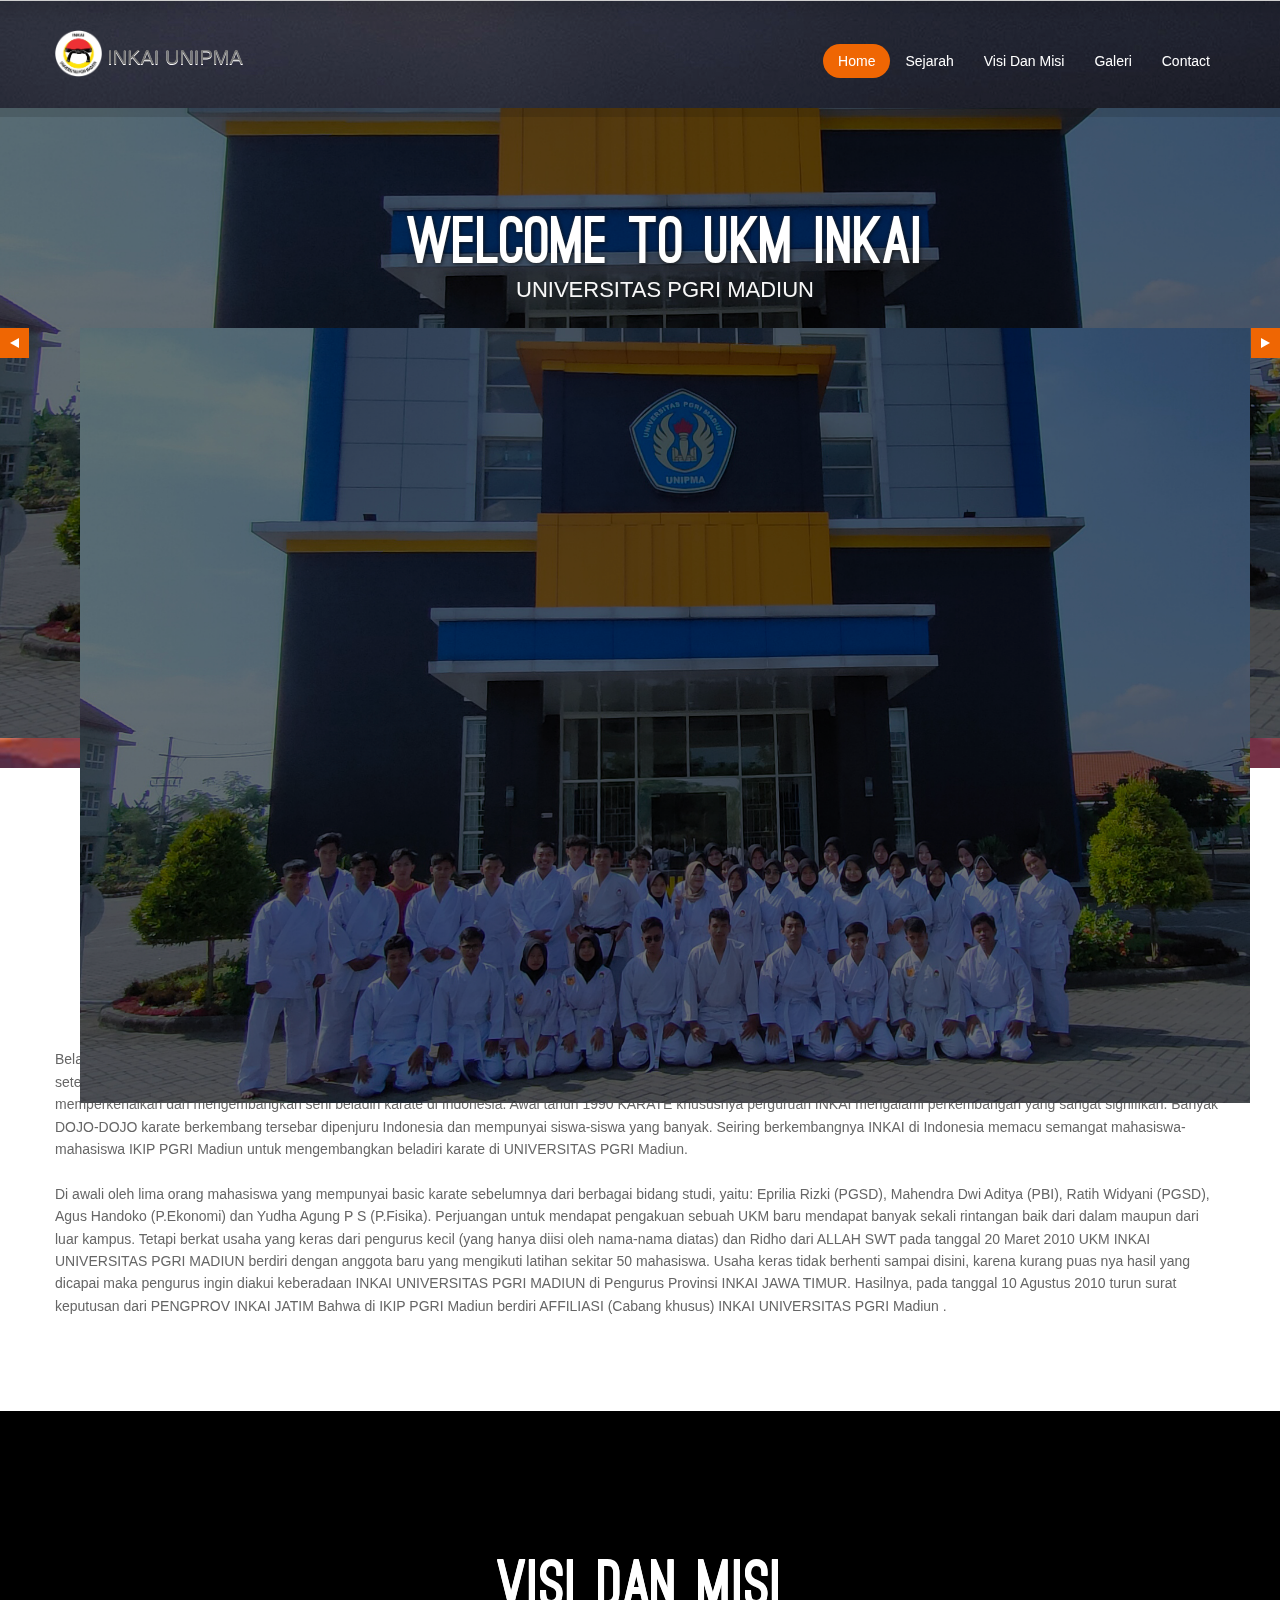
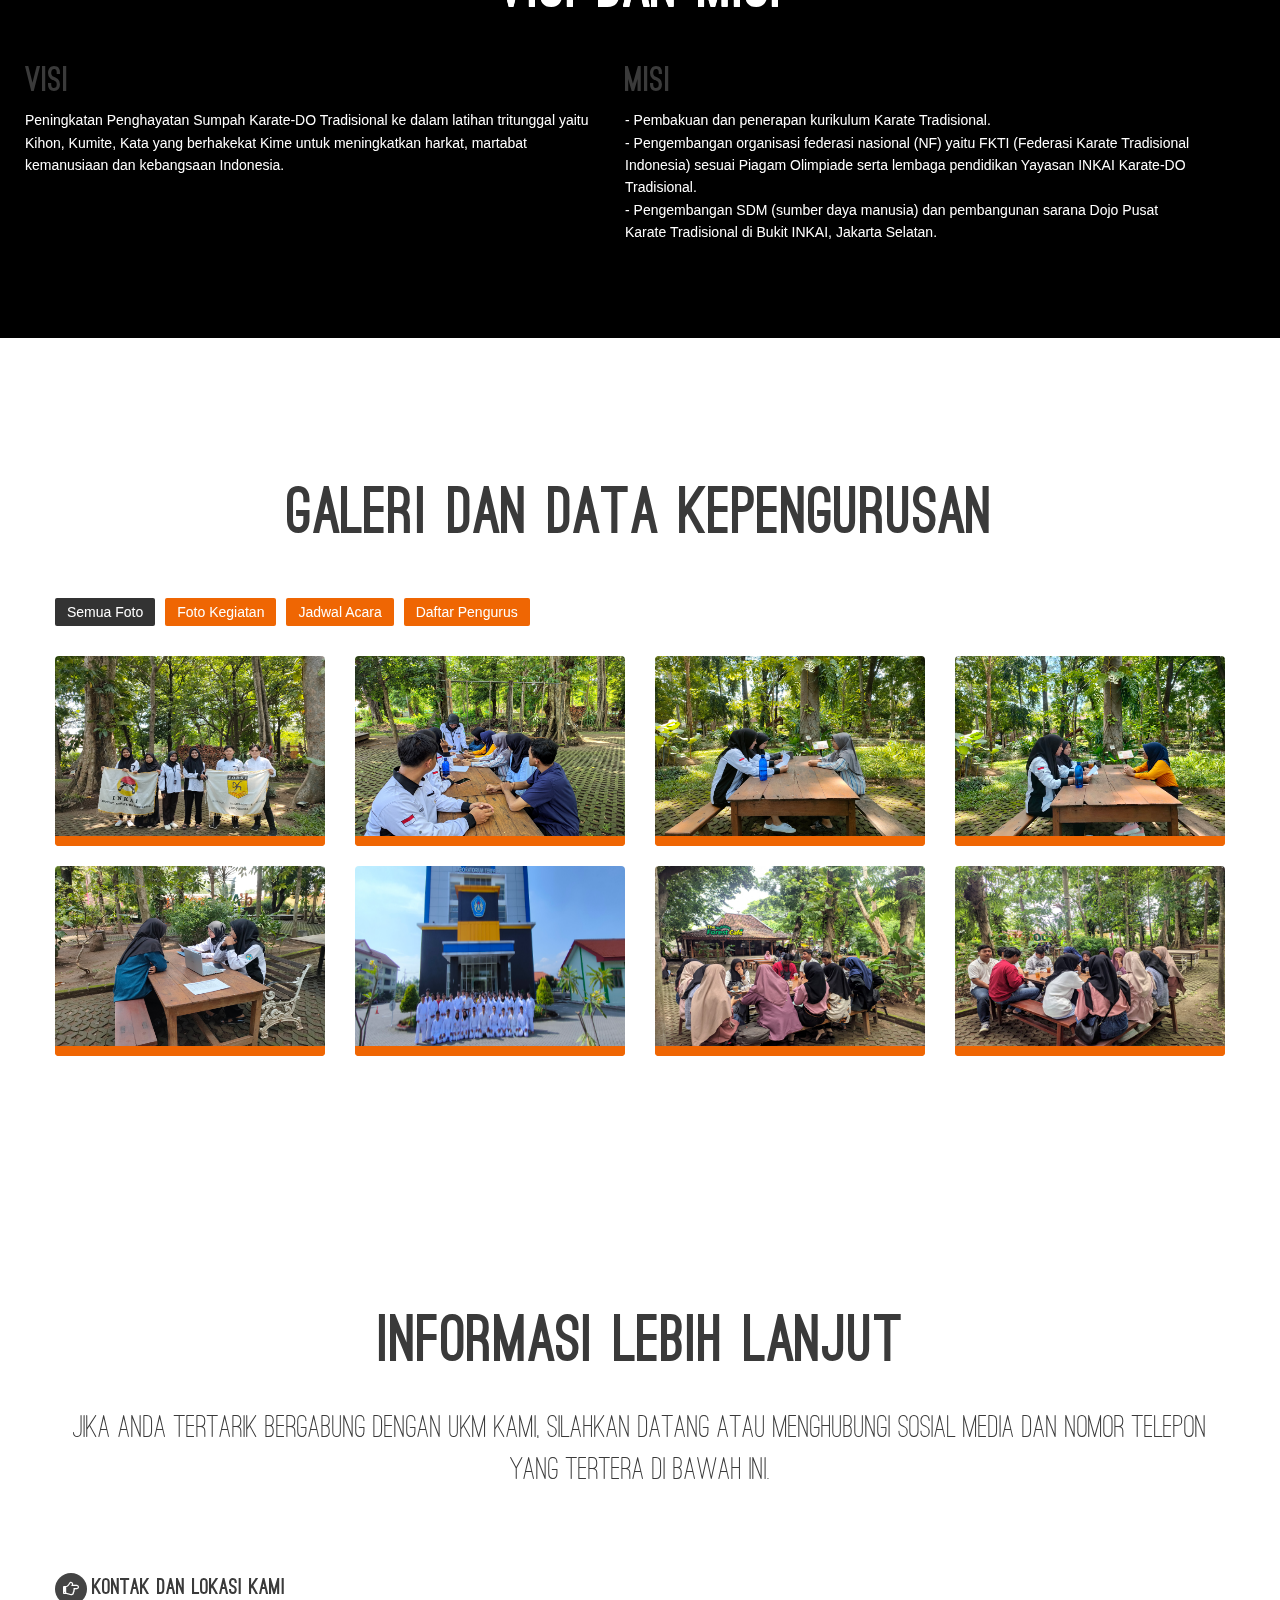
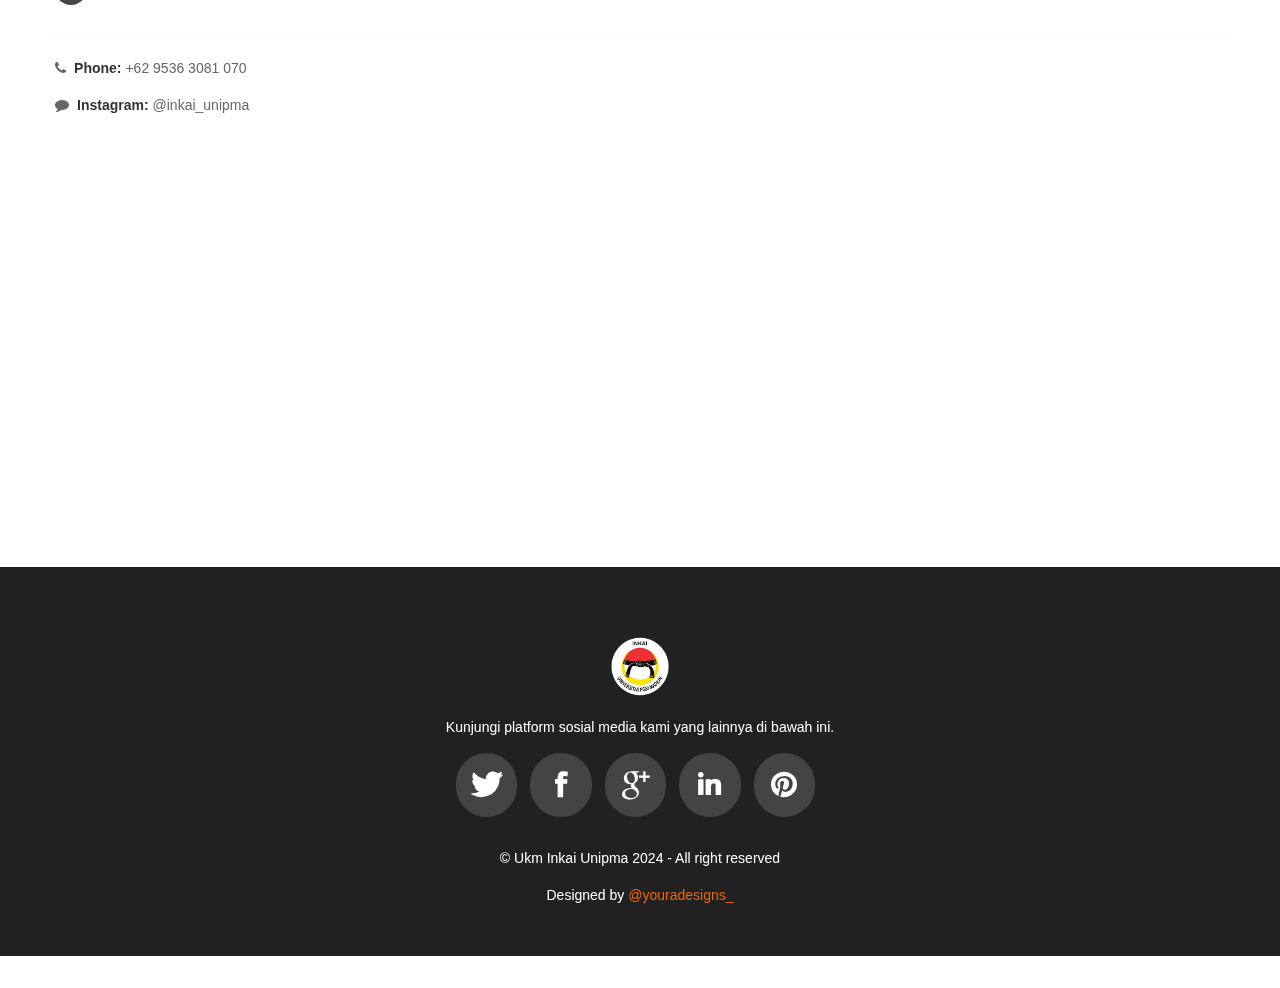
<file: index.html>
<!DOCTYPE html>
<html lang="en">
  <head>
    <meta charset="utf-8" />
    <title>INKAI UNIPMA | OFFICIAL WEBSITE</title>
    <meta name="viewport" content="width=device-width, initial-scale=1.0" />
    <meta name="description" content="" />
    <meta name="author" content="" />
    <!-- styles -->
    <link href="css/bootstrap.css" rel="stylesheet" />
    <link href="css/bootstrap-responsive.css" rel="stylesheet" />
    <link href="css/prettyPhoto.css" rel="stylesheet" />
    <link href="font/stylesheet.css" rel="stylesheet" />
    <link href="css/animate.css" rel="stylesheet" />
    <link href="css/flexslider.css" rel="stylesheet" />
    <link rel="stylesheet" media="screen" href="css/sequencejs.css" />
    <link href="css/style.css" rel="stylesheet" />
    <link href="color/default.css" rel="stylesheet" />

    <!-- Fav and touch icons -->
    <link rel="apple-touch-icon-precomposed" sizes="144x144" href="ico/apple-touch-icon-144-precomposed.png" />
    <link rel="apple-touch-icon-precomposed" sizes="114x114" href="ico/apple-touch-icon-114-precomposed.png" />
    <link rel="apple-touch-icon-precomposed" sizes="72x72" href="ico/apple-touch-icon-72-precomposed.png" />
    <link rel="apple-touch-icon-precomposed" href="ico/apple-touch-icon-57-precomposed.png" />
    <link rel="shortcut icon" href="ico/favicon.ico" />
  </head>
  <body>
    <header>
      <!-- start top -->
      <div id="topnav" class="navbar navbar-fixed-top default">
        <div class="navbar-inner">
          <div class="container">
            <div class="logo">
              <a class="brand" href="index.html"><img style="width: 5%" src="replace/logo-inkai.png" alt="" /> INKAI UNIPMA</a>
            </div>
            <div class="navigation">
              <nav>
                <ul class="nav pull-right" style="margin-top: -5rem; padding-top: 1.7rem">
                  <li class="current"><a href="#featured">Home</a></li>
                  <li><a href="#about">Sejarah</a></li>
                  <li><a href="#services">Visi Dan Misi</a></li>
                  <li><a href="#works">Galeri</a></li>
                  <li><a href="#contact">Contact</a></li>
                </ul>
              </nav>
            </div>
            <!--/.nav-collapse -->
          </div>
        </div>
      </div>
      <!-- end top -->
    </header>

    <!-- section featured -->
    <section id="featured" style="margin-top: -2rem">
      <!-- sequence slider -->
      <div id="sequence-theme" style="background: url(replace/background.png); background-position: bottom; width: 100%; height: 100%; background-size: 100%">
        <img class="prev" src="img/bt-prev.png" alt="Previous" />
        <img class="next" src="img/bt-next.png" alt="Next" />
        <div class="container" style="padding-top: 5rem">
          <div class="row">
            <div class="span12">
              <div id="sequence">
                <ul>
                  <li class="animate-in">
                    <div class="info letter-container">
                      <h2 class="fade">Welcome to UKM INKAI</h2>
                    </div>
                    <h4 class="subtitle">UNIVERSITAS PGRI MADIUN</h4>
                    <div class="bottomup">
                      <img src="replace/background.png" alt="" />
                    </div>
                  </li>
                </ul>
              </div>
            </div>
          </div>
        </div>
      </div>
      <!-- end sequence slider -->
    </section>
    <!-- end featured -->

    <!-- Section about -->
    <section id="about" class="section">
      <div class="gray-shadow"></div>
      <div class="container">
        <div class="row">
          <div class="span12">
            <div class="headline">
              <h3><span>Sejarah UKM INKAI UNIPMA</span></h3>
            </div>
          </div>
        </div>
      </div>

      <div class="container">
        <div class="row">
          <div class="span12">
            <p>
              Beladiri karate pada mulanya dikembangkan oleh Gichin Funakoshi, kemudian disebarluaskan oleh Masatoshi Nakayama. Di Indonesia, karate mulai berkembang sekitar tahun 1963 setelah kembalinya mahasiswa-mahasiswa yang tugas
              belajar di Jepang. Karyanto, Baud Adikusuma, Muchtar, Sabeth Muchsin dan Wono Sarono adalah orang-orang yang berjasa memperkenalkan dan mengembangkan seni beladiri karate di Indonesia. Awal tahun 1990 KARATE khususnya
              perguruan INKAI mengalami perkembangan yang sangat signifikan. Banyak DOJO-DOJO karate berkembang tersebar dipenjuru Indonesia dan mempunyai siswa-siswa yang banyak. Seiring berkembangnya INKAI di Indonesia memacu semangat
              mahasiswa-mahasiswa IKIP PGRI Madiun untuk mengembangkan beladiri karate di UNIVERSITAS PGRI Madiun. <br />
              <br />Di awali oleh lima orang mahasiswa yang mempunyai basic karate sebelumnya dari berbagai bidang studi, yaitu: Eprilia Rizki (PGSD), Mahendra Dwi Aditya (PBI), Ratih Widyani (PGSD), Agus Handoko (P.Ekonomi) dan Yudha Agung
              P S (P.Fisika). Perjuangan untuk mendapat pengakuan sebuah UKM baru mendapat banyak sekali rintangan baik dari dalam maupun dari luar kampus. Tetapi berkat usaha yang keras dari pengurus kecil (yang hanya diisi oleh nama-nama
              diatas) dan Ridho dari ALLAH SWT pada tanggal 20 Maret 2010 UKM INKAI UNIVERSITAS PGRI MADIUN berdiri dengan anggota baru yang mengikuti latihan sekitar 50 mahasiswa. Usaha keras tidak berhenti sampai disini, karena kurang
              puas nya hasil yang dicapai maka pengurus ingin diakui keberadaan INKAI UNIVERSITAS PGRI MADIUN di Pengurus Provinsi INKAI JAWA TIMUR. Hasilnya, pada tanggal 10 Agustus 2010 turun surat keputusan dari PENGPROV INKAI JATIM
              Bahwa di IKIP PGRI Madiun berdiri AFFILIASI (Cabang khusus) INKAI UNIVERSITAS PGRI Madiun .
            </p>
          </div>
        </div>
      </div>
    </section>
    <!-- end section about -->

    <!-- section services -->
    <section id="services" class="section paralax">
      <div class="container">
        <div class="row">
          <div class="span12">
            <div class="headline">
              <h3><span>Visi Dan Misi</span></h3>
            </div>
          </div>
          <div class="row" style="color: white">
            <div class="span6" style="color: white">
              <h1>Visi</h1>
              <p>Peningkatan Penghayatan Sumpah Karate-DO Tradisional ke dalam latihan tritunggal yaitu Kihon, Kumite, Kata yang berhakekat Kime untuk meningkatkan harkat, martabat kemanusiaan dan kebangsaan Indonesia.</p>
            </div>
            <div class="span6">
              <h1>Misi</h1>
              <p>
                - Pembakuan dan penerapan kurikulum Karate Tradisional. <br />
                - Pengembangan organisasi federasi nasional (NF) yaitu FKTI (Federasi Karate Tradisional Indonesia) sesuai Piagam Olimpiade serta lembaga pendidikan Yayasan INKAI Karate-DO Tradisional. <br />
                - Pengembangan SDM (sumber daya manusia) dan pembangunan sarana Dojo Pusat Karate Tradisional di Bukit INKAI, Jakarta Selatan.
              </p>
            </div>
          </div>
        </div>
      </div>
    </section>
    <!-- end section services -->

    <!-- section works -->
    <section id="works" class="section gray-bg">
      <div class="container">
        <div class="row">
          <div class="span12">
            <div class="headline">
              <h3><span>GALERI DAN DATA KEPENGURUSAN</span></h3>
            </div>
          </div>
          <div class="span12">
            <ul class="filter">
              <li class="all active"><a href="#" class="btn btn-color">Semua Foto</a></li>
              <li class="kegiatan"><a href="#" class="btn btn-color">Foto Kegiatan</a></li>
              <li class="jadwal"><a href="#" class="btn btn-color">Jadwal Acara</a></li>
              <li class="pengurus"><a href="#" class="btn btn-color">Daftar Pengurus</a></li>
            </ul>
            <div class="row">
              <ul class="portfolio-area">
                <li class="portfolio-item2" data-id="id-0" data-type="kegiatan">
                  <div class="thumb-wrapp">
                    <img src="galery/1.jpeg" class="folio-image" alt="" />
                    <div class="folio-caption">
                      <h5>Oprec 2024</h5>
                      <span class="folio-link">
                        <a href="galery/1.jpeg" data-pretty="prettyPhoto" title="Foto kegiatan oprec 2024"> <i class="icon-rounded icon-32 icon-zoom-in"></i></a>
                      </span>
                    </div>
                  </div>
                </li>
                <li class="portfolio-item2" data-id="id-0" data-type="kegiatan">
                  <div class="thumb-wrapp">
                    <img src="galery/2.jpeg" class="folio-image" alt="" />
                    <div class="folio-caption">
                      <h5>Oprec 2024</h5>
                      <span class="folio-link">
                        <a href="galery/2.jpeg" data-pretty="prettyPhoto" title="Foto kegiatan oprec 2024"> <i class="icon-rounded icon-32 icon-zoom-in"></i></a>
                      </span>
                    </div>
                  </div>
                </li>
                <li class="portfolio-item2" data-id="id-0" data-type="kegiatan">
                  <div class="thumb-wrapp">
                    <img src="galery/3.jpeg" class="folio-image" alt="" />
                    <div class="folio-caption">
                      <h5>Oprec 2024</h5>
                      <span class="folio-link">
                        <a href="galery/3.jpeg" data-pretty="prettyPhoto" title="Foto kegiatan oprec 2024"> <i class="icon-rounded icon-32 icon-zoom-in"></i></a>
                      </span>
                    </div>
                  </div>
                </li>
                <li class="portfolio-item2" data-id="id-0" data-type="kegiatan">
                  <div class="thumb-wrapp">
                    <img src="galery/4.jpeg" class="folio-image" alt="" />
                    <div class="folio-caption">
                      <h5>Oprec 2024</h5>
                      <span class="folio-link">
                        <a href="galery/4.jpeg" data-pretty="prettyPhoto" title="Foto kegiatan oprec 2024"> <i class="icon-rounded icon-32 icon-zoom-in"></i></a>
                      </span>
                    </div>
                  </div>
                </li>
                <li class="portfolio-item2" data-id="id-0" data-type="kegiatan">
                  <div class="thumb-wrapp">
                    <img src="galery/5.jpeg" class="folio-image" alt="" />
                    <div class="folio-caption">
                      <h5>Oprec 2024</h5>
                      <span class="folio-link">
                        <a href="galery/5.jpeg" data-pretty="prettyPhoto" title="Foto kegiatan oprec 2024"> <i class="icon-rounded icon-32 icon-zoom-in"></i></a>
                      </span>
                    </div>
                  </div>
                </li>
                <li class="portfolio-item2" data-id="id-0" data-type="kegiatan">
                  <div class="thumb-wrapp">
                    <img src="galery/IMG_2822.JPG" class="folio-image" alt="" />
                    <div class="folio-caption">
                      <h5>Latihan 2022</h5>
                      <span class="folio-link">
                        <a href="galery/IMG_2822.JPG" data-pretty="prettyPhoto" title="Latihan 2022"> <i class="icon-rounded icon-32 icon-zoom-in"></i></a>
                      </span>
                    </div>
                  </div>
                </li>
                <li class="portfolio-item2" data-id="id-0" data-type="kegiatan">
                  <div class="thumb-wrapp">
                    <img src="galery/6.jpeg" class="folio-image" alt="" />
                    <div class="folio-caption">
                      <h5>Oprec 2024</h5>
                      <span class="folio-link">
                        <a href="galery/6.jpeg" data-pretty="prettyPhoto" title="Foto kegiatan oprec 2024"> <i class="icon-rounded icon-32 icon-zoom-in"></i></a>
                      </span>
                    </div>
                  </div>
                </li>
                <li class="portfolio-item2" data-id="id-0" data-type="kegiatan">
                  <div class="thumb-wrapp">
                    <img src="galery/7.jpeg" class="folio-image" alt="" />
                    <div class="folio-caption">
                      <h5>Oprec 2024</h5>
                      <span class="folio-link">
                        <a href="galery/7.jpeg" data-pretty="prettyPhoto" title="Foto kegiatan oprec 2024"> <i class="icon-rounded icon-32 icon-zoom-in"></i></a>
                      </span>
                    </div>
                  </div>
                </li>
              </ul>
            </div>
          </div>
        </div>
      </div>
    </section>
    <!-- section works -->

    <!-- section contact -->
    <section id="contact" class="section">
      <div class="container">
        <div class="row">
          <div class="span12">
            <div class="headline">
              <h3><span>INFORMASI LEBIH LANJUT</span></h3>
            </div>
          </div>
          <div class="span12">
            <div class="section-intro">
              <p>Jika anda tertarik bergabung dengan UKM Kami, silahkan datang atau menghubungi sosial media dan nomor telepon yang tertera di bawah ini.</p>
            </div>
          </div>
        </div>
        <div class="row">
          <div class="span12">
            <h4><i class="icon-circled icon-32 icon-hand-right"></i>Kontak Dan Lokasi Kami</h4>
            <div class="dotted_line"></div>
            <p>
              <span><i class="icon-phone"></i> <strong>Phone:</strong> +62 9536 3081 070</span>
            </p>
            <p>
              <span><i class="icon-comment"></i> <strong>Instagram:</strong> @inkai_unipma</span>
            </p>
            <div>
              <iframe src="https://maps.google.com/maps?q=graha cendekia madiun&t=&z=17&ie=UTF8&iwloc=&output=embed" width="100%" height="350" frameborder="0" style="border: 0" allowfullscreen></iframe>
            </div>
          </div>
        </div>
      </div>
    </section>
    <!-- end section contact -->

    <footer>
      <div class="verybottom">
        <div class="container">
          <div class="row">
            <div class="span12">
              <div class="aligncenter">
                <div class="logo">
                  <img style="width: 5%" src="replace/logo-inkai.png" alt="" />
                </div>
                <p>Kunjungi platform sosial media kami yang lainnya di bawah ini.</p>
                <div class="social-links">
                  <ul class="social-links">
                    <li>
                      <a href="#" title="Twitter"><i class="icon-circled icon-64 icon-twitter"></i></a>
                    </li>
                    <li>
                      <a href="#" title="Facebook"><i class="icon-circled icon-64 icon-facebook"></i></a>
                    </li>
                    <li>
                      <a href="#" title="Google plus"><i class="icon-circled icon-64 icon-google-plus"></i></a>
                    </li>
                    <li>
                      <a href="#" title="Linkedin"><i class="icon-circled icon-64 icon-linkedin"></i></a>
                    </li>
                    <li>
                      <a href="#" title="Pinterest"><i class="icon-circled icon-64 icon-pinterest"></i></a>
                    </li>
                  </ul>
                </div>

                <p>&copy; Ukm Inkai Unipma 2024 - All right reserved</p>
                <div class="credits">Designed by <a href="https://www.instagram.com/youradesigns_/">@youradesigns_</a></div>
              </div>
            </div>
          </div>
        </div>
      </div>
    </footer>

    <!-- Javascript Library Files -->
    <script src="js/jquery.min.js"></script>
    <script src="js/jquery.easing.js"></script>
    <script src="js/bootstrap.js"></script>
    <script src="js/jquery.lettering.js"></script>
    <script src="js/parallax/jquery.parallax-1.1.3.js"></script>
    <script src="js/nagging-menu.js"></script>
    <script src="js/sequence.jquery-min.js"></script>
    <script src="js/sequencejs-options.sliding-horizontal-parallax.js"></script>
    <script src="js/portfolio/jquery.quicksand.js"></script>
    <script src="js/portfolio/setting.js"></script>
    <script src="js/jquery.scrollTo.js"></script>
    <script src="js/jquery.nav.js"></script>
    <script src="js/modernizr.custom.js"></script>
    <script src="js/prettyPhoto/jquery.prettyPhoto.js"></script>
    <script src="js/prettyPhoto/setting.js"></script>
    <script src="js/jquery.flexslider.js"></script>

    <!-- Contact Form JavaScript File -->
    <script src="contactform/contactform.js"></script>

    <!-- Template Custom Javascript File -->
    <script src="js/custom.js"></script>
  </body>
</html>
</file>
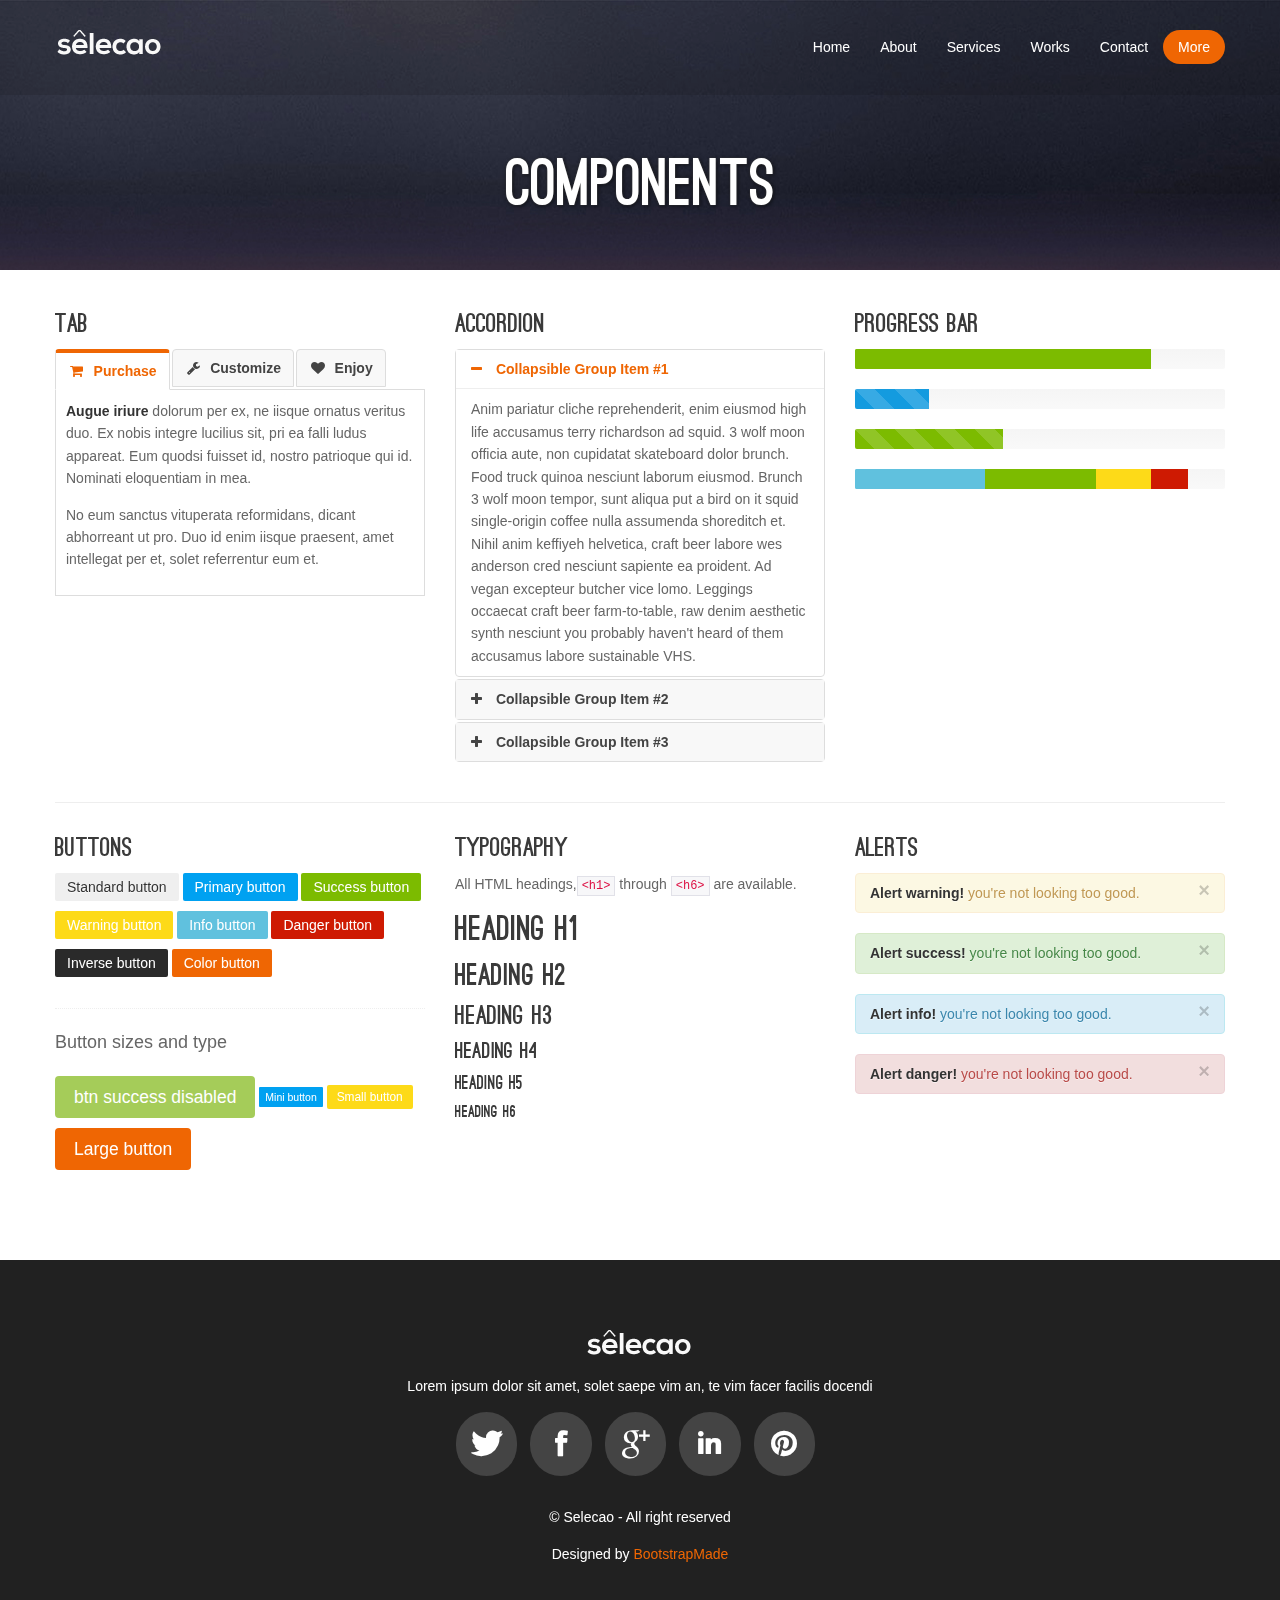
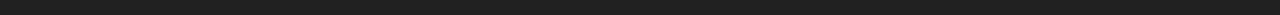
<file: components.html>
<!DOCTYPE html>
<html lang="en">
  <head>
    <meta charset="utf-8" />
    <title>INKAI UNIPMA | OFFICIAL WEBSITE</title>
    <meta name="viewport" content="width=device-width, initial-scale=1.0" />
    <meta name="description" content="" />
    <meta name="author" content="" />
    <!-- styles -->
    <link href="css/bootstrap.css" rel="stylesheet" />
    <link href="css/bootstrap-responsive.css" rel="stylesheet" />
    <link href="css/prettyPhoto.css" rel="stylesheet" />
    <link href="font/stylesheet.css" rel="stylesheet" />
    <link href="css/animate.css" rel="stylesheet" />
    <link rel="stylesheet" media="screen" href="css/sequencejs.css" />
    <link href="js/google-code-prettify/prettify.css" rel="stylesheet" />
    <link href="css/style.css" rel="stylesheet" />
    <link href="color/default.css" rel="stylesheet" />

    <!-- Fav and touch icons -->
    <link rel="apple-touch-icon-precomposed" sizes="144x144" href="ico/apple-touch-icon-144-precomposed.png" />
    <link rel="apple-touch-icon-precomposed" sizes="114x114" href="ico/apple-touch-icon-114-precomposed.png" />
    <link rel="apple-touch-icon-precomposed" sizes="72x72" href="ico/apple-touch-icon-72-precomposed.png" />
    <link rel="apple-touch-icon-precomposed" href="ico/apple-touch-icon-57-precomposed.png" />
    <link rel="shortcut icon" href="ico/favicon.ico" />
  </head>
  <body>
    <header>
      <div id="topnav" class="navbar navbar-fixed-top default">
        <div class="navbar-inner">
          <div class="container">
            <div class="logo">
              <a class="brand" href="index.html"><img src="img/logo.png" alt="" /></a>
            </div>
            <div class="navigation">
              <nav>
                <ul class="nav pull-right">
                  <li><a href="index.html#featured" class="external">Home</a></li>
                  <li><a href="index.html#about" class="external">About</a></li>
                  <li><a href="index.html#services" class="external">Services</a></li>
                  <li><a href="index.html#works" class="external">Works</a></li>
                  <li><a href="index.html#contact" class="external">Contact</a></li>
                  <li class="dropdown current">
                    <a href="#">More</a>
                    <ul class="dropdown-menu">
                      <li><a href="components.html" class="external">Components</a></li>
                      <li><a href="icons.html" class="external">Icons</a></li>
                    </ul>
                  </li>
                </ul>
              </nav>
            </div>
            <!--/.nav-collapse -->
          </div>
        </div>
      </div>
    </header>
    <section id="featured">
      <div class="container">
        <div class="row">
          <div class="span12">
            <div class="letter-container inner-heading">
              <h2 class="fade">Components</h2>
            </div>
          </div>
        </div>
      </div>
    </section>

    <!-- section main content -->
    <section id="maincontent" class="section">
      <div class="container">
        <div class="row">
          <div class="span12">
            <div class="row">
              <div class="span4">
                <h3>Tab</h3>
                <ul class="nav nav-tabs">
                  <li class="active">
                    <a href="#purchase" data-toggle="tab"><i class="icon-shopping-cart"></i> Purchase</a>
                  </li>
                  <li>
                    <a href="#customize" data-toggle="tab"><i class="icon-wrench"></i> Customize</a>
                  </li>
                  <li>
                    <a href="#enjoy" data-toggle="tab"><i class="icon-heart"></i> Enjoy</a>
                  </li>
                </ul>
                <div class="tab-content">
                  <div class="tab-pane active" id="purchase">
                    <p><strong>Augue iriure</strong> dolorum per ex, ne iisque ornatus veritus duo. Ex nobis integre lucilius sit, pri ea falli ludus appareat. Eum quodsi fuisset id, nostro patrioque qui id. Nominati eloquentiam in mea.</p>
                    <p>No eum sanctus vituperata reformidans, dicant abhorreant ut pro. Duo id enim iisque praesent, amet intellegat per et, solet referrentur eum et.</p>
                  </div>
                  <div class="tab-pane" id="customize">
                    <p>Tale dolor mea ex, te enim assum suscipit cum, vix aliquid omittantur in. Duo eu cibo dolorum menandri, nam sumo dicit admodum ei. Ne mazim commune honestatis cum, mentitum phaedrum sit et.</p>
                  </div>
                  <div class="tab-pane" id="enjoy">
                    <p>Cu cum commodo regione definiebas. Cum ea eros laboramus, audire deseruisse his at, munere aeterno ut quo. Et ius doming causae philosophia, vitae bonorum intellegat usu cu.</p>
                  </div>
                </div>
              </div>
              <div class="span4">
                <h3>Accordion</h3>
                <!-- start: Accordion -->
                <div class="accordion" id="accordion2">
                  <div class="accordion-group">
                    <div class="accordion-heading">
                      <a class="accordion-toggle active" data-toggle="collapse" data-parent="#accordion2" href="#collapseOne"> <i class="icon-minus"></i> Collapsible Group Item #1 </a>
                    </div>
                    <div id="collapseOne" class="accordion-body collapse in">
                      <div class="accordion-inner">
                        Anim pariatur cliche reprehenderit, enim eiusmod high life accusamus terry richardson ad squid. 3 wolf moon officia aute, non cupidatat skateboard dolor brunch. Food truck quinoa nesciunt laborum eiusmod. Brunch 3
                        wolf moon tempor, sunt aliqua put a bird on it squid single-origin coffee nulla assumenda shoreditch et. Nihil anim keffiyeh helvetica, craft beer labore wes anderson cred nesciunt sapiente ea proident. Ad vegan
                        excepteur butcher vice lomo. Leggings occaecat craft beer farm-to-table, raw denim aesthetic synth nesciunt you probably haven't heard of them accusamus labore sustainable VHS.
                      </div>
                    </div>
                  </div>
                  <div class="accordion-group">
                    <div class="accordion-heading">
                      <a class="accordion-toggle" data-toggle="collapse" data-parent="#accordion2" href="#collapseTwo"> <i class="icon-plus"></i> Collapsible Group Item #2 </a>
                    </div>
                    <div id="collapseTwo" class="accordion-body collapse">
                      <div class="accordion-inner">
                        Anim pariatur cliche reprehenderit, enim eiusmod high life accusamus terry richardson ad squid. 3 wolf moon officia aute, non cupidatat skateboard dolor brunch. Food truck quinoa nesciunt laborum eiusmod. Brunch 3
                        wolf moon tempor, sunt aliqua put a bird on it squid single-origin coffee nulla assumenda shoreditch et. Nihil anim keffiyeh helvetica, craft beer labore wes anderson cred nesciunt sapiente ea proident. Ad vegan
                        excepteur butcher vice lomo. Leggings occaecat craft beer farm-to-table, raw denim aesthetic synth nesciunt you probably haven't heard of them accusamus labore sustainable VHS.
                      </div>
                    </div>
                  </div>
                  <div class="accordion-group">
                    <div class="accordion-heading">
                      <a class="accordion-toggle" data-toggle="collapse" data-parent="#accordion2" href="#collapseThree"> <i class="icon-plus"></i> Collapsible Group Item #3 </a>
                    </div>
                    <div id="collapseThree" class="accordion-body collapse">
                      <div class="accordion-inner">
                        Anim pariatur cliche reprehenderit, enim eiusmod high life accusamus terry richardson ad squid. 3 wolf moon officia aute, non cupidatat skateboard dolor brunch. Food truck quinoa nesciunt laborum eiusmod. Brunch 3
                        wolf moon tempor, sunt aliqua put a bird on it squid single-origin coffee nulla assumenda shoreditch et. Nihil anim keffiyeh helvetica, craft beer labore wes anderson cred nesciunt sapiente ea proident. Ad vegan
                        excepteur butcher vice lomo. Leggings occaecat craft beer farm-to-table, raw denim aesthetic synth nesciunt you probably haven't heard of them accusamus labore sustainable VHS.
                      </div>
                    </div>
                  </div>
                </div>
                <!--end: Accordion -->
              </div>
              <div class="span4">
                <h3>Progress bar</h3>
                <div class="progress">
                  <div class="bar bar-success bar80"></div>
                </div>
                <div class="progress progress-striped">
                  <div class="bar bar20"></div>
                </div>
                <div class="progress progress-striped active">
                  <div class="bar bar-success bar40"></div>
                </div>
                <div class="progress">
                  <div class="bar bar-info bar35"></div>
                  <div class="bar bar-success bar30"></div>
                  <div class="bar bar-warning bar15"></div>
                  <div class="bar bar-danger bar10"></div>
                </div>
              </div>
            </div>
            <div class="solid_line"></div>
            <div class="row">
              <div class="span4 demobutton">
                <h3>Buttons</h3>
                <a href="#" class="btn">Standard button</a>
                <a href="#" class="btn btn-primary">Primary button</a>
                <a href="#" class="btn btn-success">Success button</a>
                <a href="#" class="btn btn-warning">Warning button</a>
                <a href="#" class="btn btn-info">Info button</a>
                <a href="#" class="btn btn-danger">Danger button</a>
                <a href="#" class="btn btn-inverse">Inverse button</a>
                <a href="#" class="btn btn-color">Color button</a>
                <div class="dotted_line"></div>
                <p class="lead">Button sizes and type</p>
                <a href="#" class="btn btn-large btn-success disabled">btn success disabled</a>
                <a href="#" class="btn btn-mini btn-primary">Mini button</a>
                <a href="#" class="btn btn-small btn-warning">Small button</a>
                <a href="#" class="btn btn-large btn-color">Large button</a>
              </div>
              <div class="span4">
                <h3>Typography</h3>
                <p>All HTML headings,<code>&lt;h1&gt;</code> through <code>&lt;h6&gt;</code> are available.</p>
                <h1>Heading H1</h1>
                <h2>Heading H2</h2>
                <h3>Heading H3</h3>
                <h4>Heading H4</h4>
                <h5>Heading H5</h5>
                <h6>Heading H6</h6>
              </div>
              <div class="span4">
                <h3>Alerts</h3>
                <div class="alert alert-warning"><button type="button" class="close" data-dismiss="alert">×</button><strong>Alert warning!</strong> you're not looking too good.</div>
                <div class="alert alert-success"><button type="button" class="close" data-dismiss="alert">×</button><strong>Alert success!</strong> you're not looking too good.</div>
                <div class="alert alert-info"><button type="button" class="close" data-dismiss="alert">×</button><strong>Alert info!</strong> you're not looking too good.</div>
                <div class="alert alert-danger"><button type="button" class="close" data-dismiss="alert">×</button><strong>Alert danger!</strong> you're not looking too good.</div>
              </div>
            </div>
          </div>
        </div>
      </div>
    </section>
    <!-- section main content -->

    <footer>
      <div class="verybottom">
        <div class="container">
          <div class="row">
            <div class="span12">
              <div class="aligncenter">
                <div class="logo">
                  <a class="brand" href="index.html">
                    <img src="img/logo.png" alt="" />
                  </a>
                </div>
                <p>Lorem ipsum dolor sit amet, solet saepe vim an, te vim facer facilis docendi</p>
                <div class="social-links">
                  <ul class="social-links">
                    <li>
                      <a href="#" title="Twitter"><i class="icon-circled icon-64 icon-twitter"></i></a>
                    </li>
                    <li>
                      <a href="#" title="Facebook"><i class="icon-circled icon-64 icon-facebook"></i></a>
                    </li>
                    <li>
                      <a href="#" title="Google plus"><i class="icon-circled icon-64 icon-google-plus"></i></a>
                    </li>
                    <li>
                      <a href="#" title="Linkedin"><i class="icon-circled icon-64 icon-linkedin"></i></a>
                    </li>
                    <li>
                      <a href="#" title="Pinterest"><i class="icon-circled icon-64 icon-pinterest"></i></a>
                    </li>
                  </ul>
                </div>

                <p>&copy; Selecao - All right reserved</p>
                <div class="credits">
                  <!--
                  All the links in the footer should remain intact.
                  You can delete the links only if you purchased the pro version.
                  Licensing information: https://bootstrapmade.com/license/
                  Purchase the pro version with working PHP/AJAX contact form: https://bootstrapmade.com/buy/?theme=Selecao
                -->
                  Designed by <a href="https://bootstrapmade.com/">BootstrapMade</a>
                </div>
              </div>
            </div>
          </div>
        </div>
      </div>
    </footer>

    <!-- Javascript Library Files -->
    <script src="js/jquery.min.js"></script>
    <script src="js/jquery.easing.js"></script>
    <script src="js/bootstrap.js"></script>
    <script src="js/jquery.lettering.js"></script>
    <script src="js/parallax/jquery.parallax-1.1.3.js"></script>
    <script src="js/nagging-menu.js"></script>
    <script src="js/portfolio/jquery.quicksand.js"></script>
    <script src="js/portfolio/setting.js"></script>
    <script src="js/jquery.scrollTo.js"></script>
    <script src="js/jquery.nav.js"></script>
    <script src="js/modernizr.custom.js"></script>
    <script src="js/prettyPhoto/jquery.prettyPhoto.js"></script>
    <script src="js/prettyPhoto/setting.js"></script>
    <script src="js/jquery.flexslider.js"></script>

    <!-- Template Custom Javascript File -->
    <script src="js/custom.js"></script>
  </body>
</html>
</file>
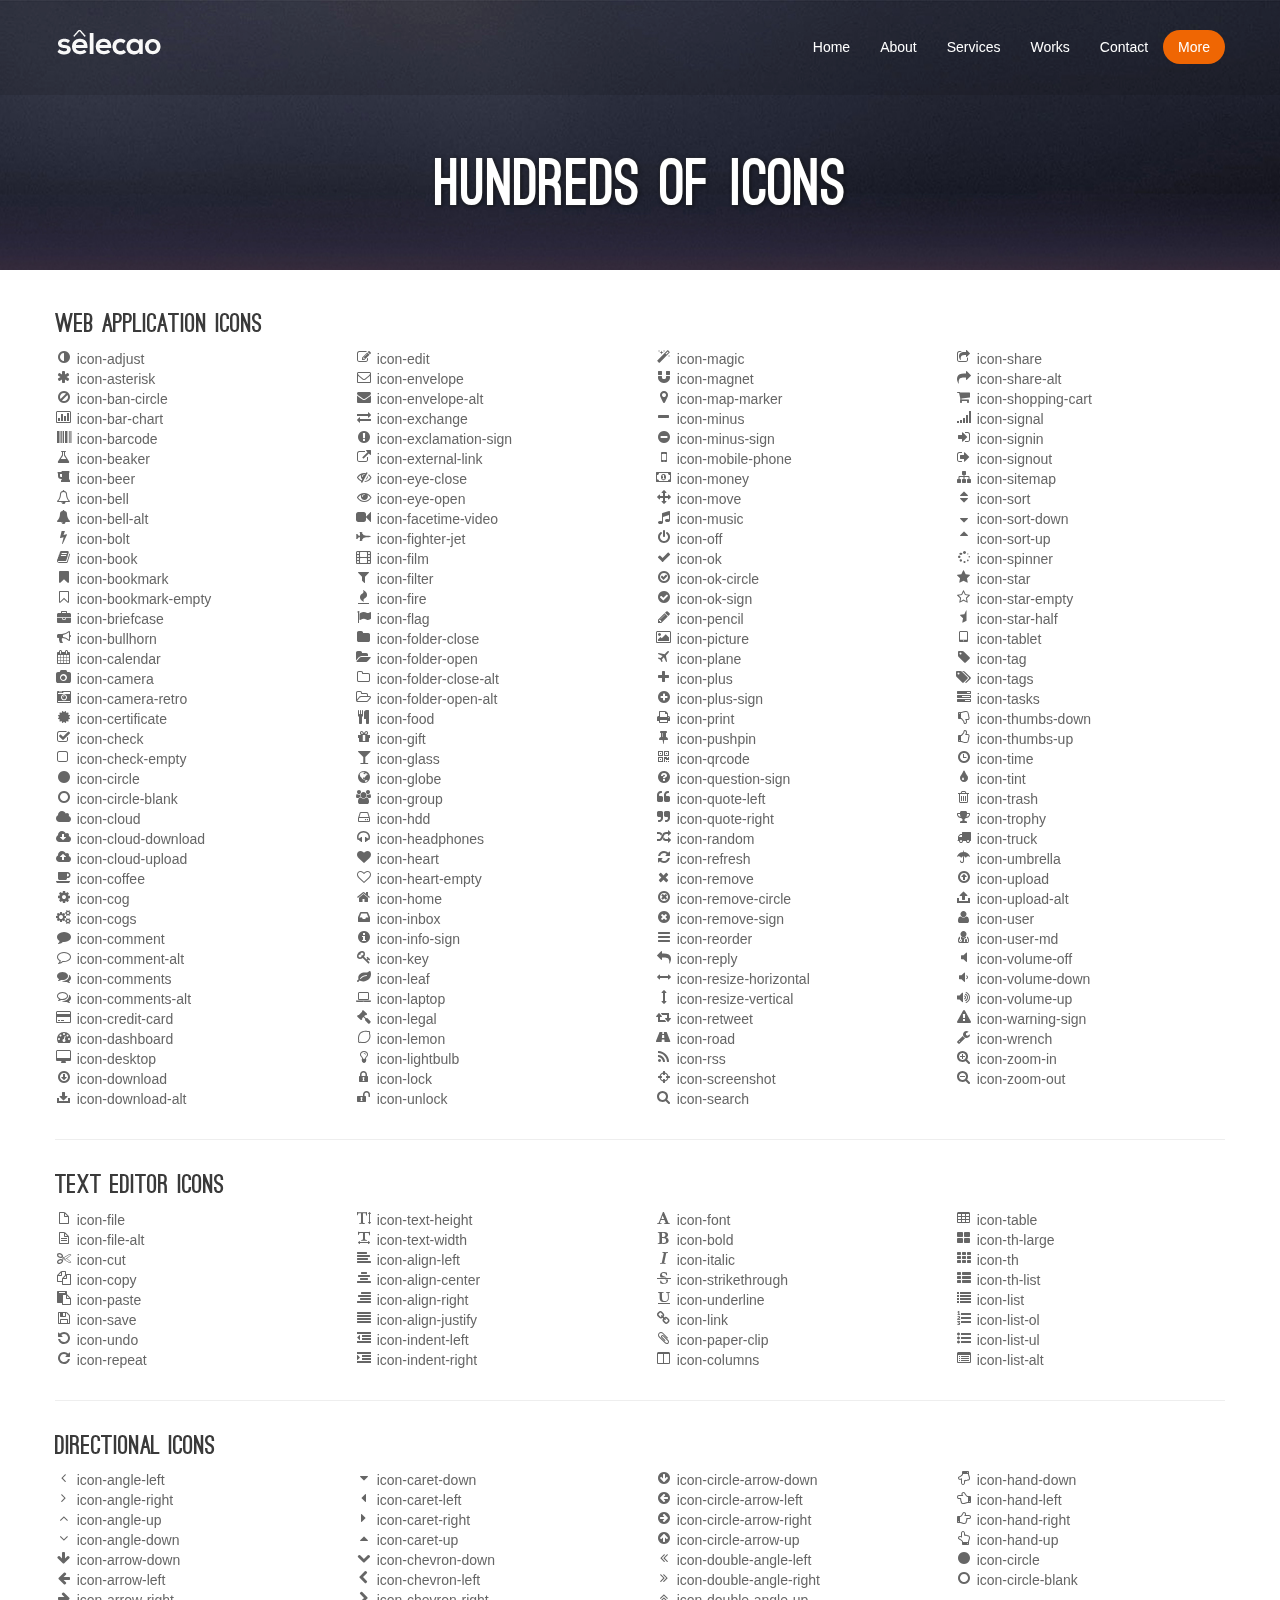
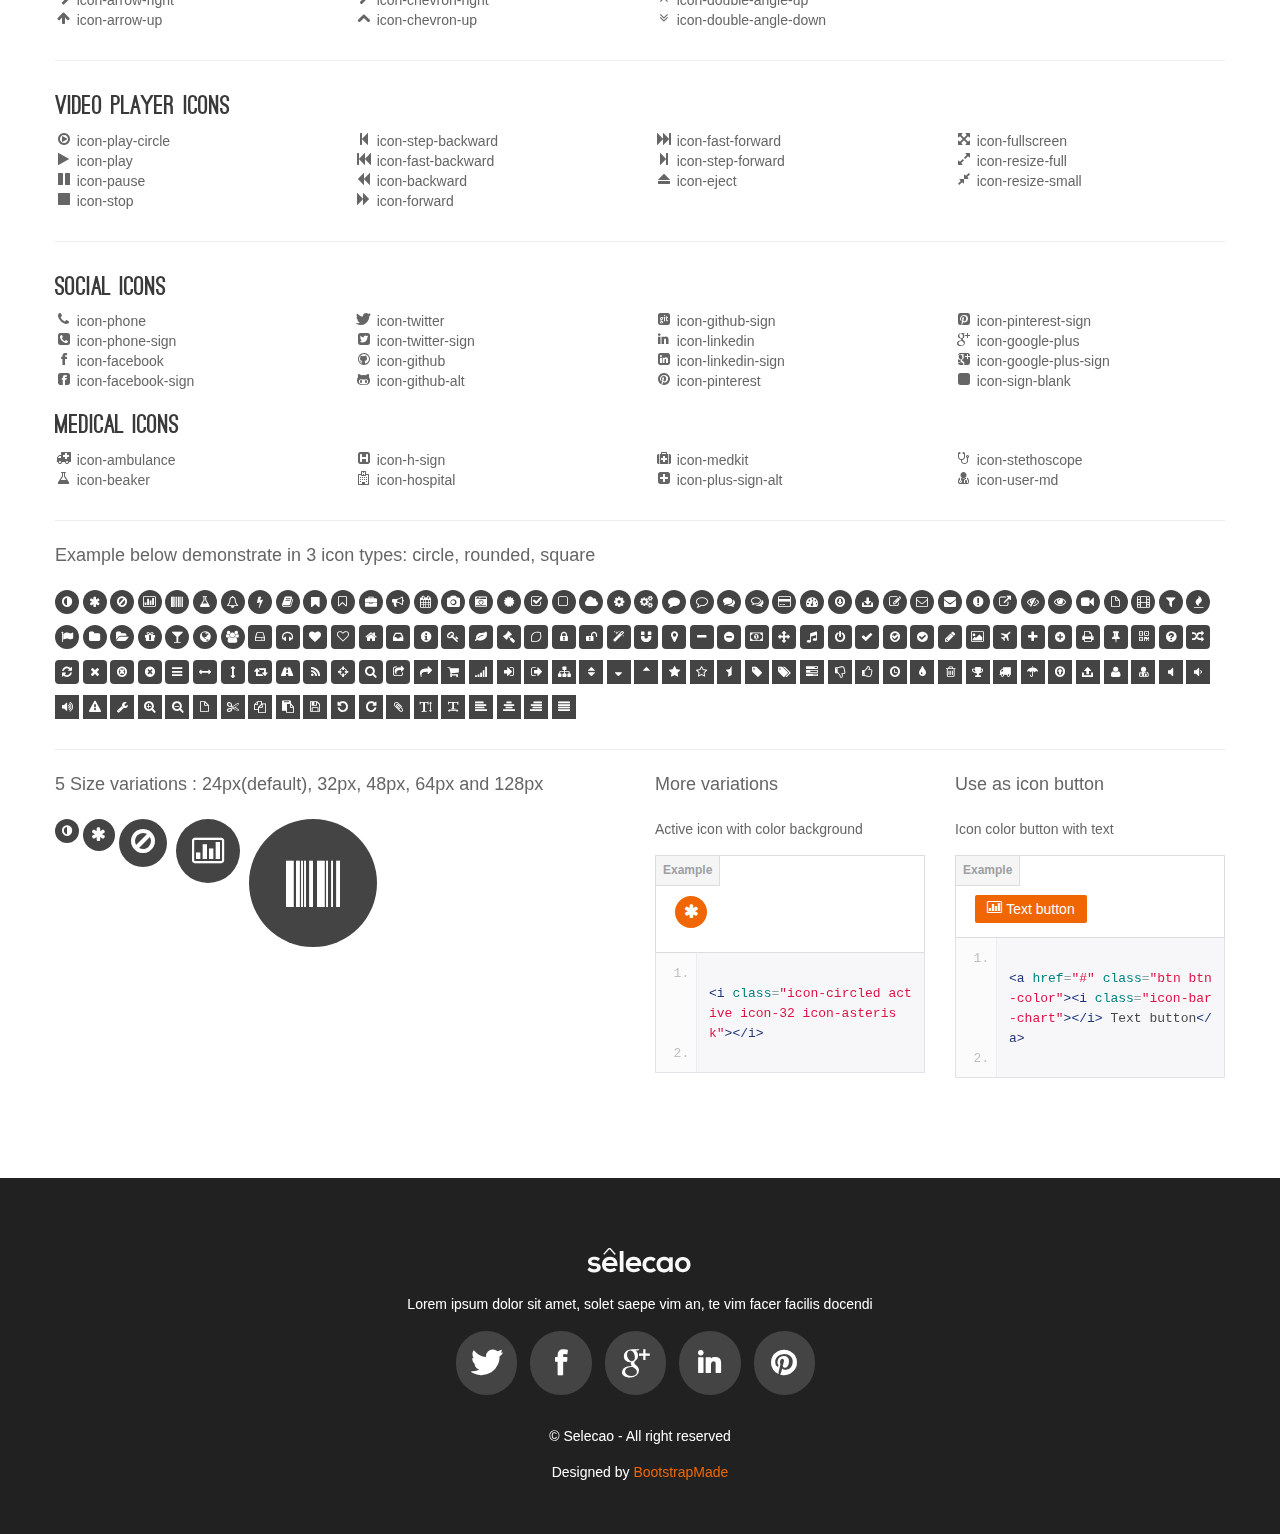
<file: icons.html>
<!DOCTYPE html>
<html lang="en">

<head>
  <meta charset="utf-8">
  <title>Selecao one page site template with bootstrap</title>
  <meta name="viewport" content="width=device-width, initial-scale=1.0">
  <meta name="description" content="">
  <meta name="author" content="">
  <!-- styles -->
  <link href="css/bootstrap.css" rel="stylesheet">
  <link href="css/bootstrap-responsive.css" rel="stylesheet">
  <link href="css/prettyPhoto.css" rel="stylesheet">
  <link href="font/stylesheet.css" rel="stylesheet">
  <link href="css/animate.css" rel="stylesheet">
  <link rel="stylesheet" media="screen" href="css/sequencejs.css">
  <link href="js/google-code-prettify/prettify.css" rel="stylesheet">
  <link href="css/style.css" rel="stylesheet">
  <link href="color/default.css" rel="stylesheet">

  <!-- Fav and touch icons -->
  <link rel="apple-touch-icon-precomposed" sizes="144x144" href="ico/apple-touch-icon-144-precomposed.png">
  <link rel="apple-touch-icon-precomposed" sizes="114x114" href="ico/apple-touch-icon-114-precomposed.png">
  <link rel="apple-touch-icon-precomposed" sizes="72x72" href="ico/apple-touch-icon-72-precomposed.png">
  <link rel="apple-touch-icon-precomposed" href="ico/apple-touch-icon-57-precomposed.png">
  <link rel="shortcut icon" href="ico/favicon.ico">

  <!-- =======================================================
    Theme Name: Selecao
    Theme URL: https://bootstrapmade.com/selecao-bootstrap-template/
    Author: BootstrapMade.com
    Author URL: https://bootstrapmade.com
  ======================================================= -->
</head>

<body>
  <header>
    <div id="topnav" class="navbar navbar-fixed-top default">
      <div class="navbar-inner">
        <div class="container">
          <div class="logo">
            <a class="brand" href="index.html"><img src="img/logo.png" alt=""></a>
          </div>
          <div class="navigation">
            <nav>
              <ul class="nav pull-right">
                <li><a href="index.html#featured" class="external">Home</a></li>
                <li><a href="index.html#about" class="external">About</a></li>
                <li><a href="index.html#services" class="external">Services</a></li>
                <li><a href="index.html#works" class="external">Works</a></li>
                <li><a href="index.html#contact" class="external">Contact</a></li>
                <li class="dropdown current">
                  <a href="#">More</a>
                  <ul class="dropdown-menu">
                    <li><a href="components.html" class="external">Components</a></li>
                    <li><a href="icons.html" class="external">Icons</a></li>
                  </ul>
                </li>
              </ul>
            </nav>
          </div>
          <!--/.nav-collapse -->
        </div>
      </div>
    </div>
  </header>

  <!-- section featured -->
  <section id="featured">
    <div class="container">
      <div class="row">
        <div class="span12">
          <div class="letter-container inner-heading">
            <h2 class="fade">Hundreds of icons</h2>
          </div>
        </div>
      </div>
    </div>
  </section>
  <!-- end section featured -->

  <!-- section main content -->
  <section id="maincontent" class="section demoicon">
    <div class="container">
      <div class="row">
        <div class="span12">
          <div class="row">
            <div class="span12">
              <h3>Web application icons</h3>
            </div>
            <div class="span3">
              <ul class="the-icons">
                <li><i class="icon-adjust"></i> icon-adjust</li>
                <li><i class="icon-asterisk"></i> icon-asterisk</li>
                <li><i class="icon-ban-circle"></i> icon-ban-circle</li>
                <li><i class="icon-bar-chart"></i> icon-bar-chart</li>
                <li><i class="icon-barcode"></i> icon-barcode</li>
                <li><i class="icon-beaker"></i> icon-beaker</li>
                <li><i class="icon-beer"></i> icon-beer</li>
                <li><i class="icon-bell"></i> icon-bell</li>
                <li><i class="icon-bell-alt"></i> icon-bell-alt</li>
                <li><i class="icon-bolt"></i> icon-bolt</li>
                <li><i class="icon-book"></i> icon-book</li>
                <li><i class="icon-bookmark"></i> icon-bookmark</li>
                <li><i class="icon-bookmark-empty"></i> icon-bookmark-empty</li>
                <li><i class="icon-briefcase"></i> icon-briefcase</li>
                <li><i class="icon-bullhorn"></i> icon-bullhorn</li>
                <li><i class="icon-calendar"></i> icon-calendar</li>
                <li><i class="icon-camera"></i> icon-camera</li>
                <li><i class="icon-camera-retro"></i> icon-camera-retro</li>
                <li><i class="icon-certificate"></i> icon-certificate</li>
                <li><i class="icon-check"></i> icon-check</li>
                <li><i class="icon-check-empty"></i> icon-check-empty</li>
                <li><i class="icon-circle"></i> icon-circle</li>
                <li><i class="icon-circle-blank"></i> icon-circle-blank</li>
                <li><i class="icon-cloud"></i> icon-cloud</li>
                <li><i class="icon-cloud-download"></i> icon-cloud-download</li>
                <li><i class="icon-cloud-upload"></i> icon-cloud-upload</li>
                <li><i class="icon-coffee"></i> icon-coffee</li>
                <li><i class="icon-cog"></i> icon-cog</li>
                <li><i class="icon-cogs"></i> icon-cogs</li>
                <li><i class="icon-comment"></i> icon-comment</li>
                <li><i class="icon-comment-alt"></i> icon-comment-alt</li>
                <li><i class="icon-comments"></i> icon-comments</li>
                <li><i class="icon-comments-alt"></i> icon-comments-alt</li>
                <li><i class="icon-credit-card"></i> icon-credit-card</li>
                <li><i class="icon-dashboard"></i> icon-dashboard</li>
                <li><i class="icon-desktop"></i> icon-desktop</li>
                <li><i class="icon-download"></i> icon-download</li>
                <li><i class="icon-download-alt"></i> icon-download-alt</li>
              </ul>
            </div>
            <div class="span3">
              <ul class="the-icons">
                <li><i class="icon-edit"></i> icon-edit</li>
                <li><i class="icon-envelope"></i> icon-envelope</li>
                <li><i class="icon-envelope-alt"></i> icon-envelope-alt</li>
                <li><i class="icon-exchange"></i> icon-exchange</li>
                <li><i class="icon-exclamation-sign"></i> icon-exclamation-sign</li>
                <li><i class="icon-external-link"></i> icon-external-link</li>
                <li><i class="icon-eye-close"></i> icon-eye-close</li>
                <li><i class="icon-eye-open"></i> icon-eye-open</li>
                <li><i class="icon-facetime-video"></i> icon-facetime-video</li>
                <li><i class="icon-fighter-jet"></i> icon-fighter-jet</li>
                <li><i class="icon-film"></i> icon-film</li>
                <li><i class="icon-filter"></i> icon-filter</li>
                <li><i class="icon-fire"></i> icon-fire</li>
                <li><i class="icon-flag"></i> icon-flag</li>
                <li><i class="icon-folder-close"></i> icon-folder-close</li>
                <li><i class="icon-folder-open"></i> icon-folder-open</li>
                <li><i class="icon-folder-close-alt"></i> icon-folder-close-alt</li>
                <li><i class="icon-folder-open-alt"></i> icon-folder-open-alt</li>
                <li><i class="icon-food"></i> icon-food</li>
                <li><i class="icon-gift"></i> icon-gift</li>
                <li><i class="icon-glass"></i> icon-glass</li>
                <li><i class="icon-globe"></i> icon-globe</li>
                <li><i class="icon-group"></i> icon-group</li>
                <li><i class="icon-hdd"></i> icon-hdd</li>
                <li><i class="icon-headphones"></i> icon-headphones</li>
                <li><i class="icon-heart"></i> icon-heart</li>
                <li><i class="icon-heart-empty"></i> icon-heart-empty</li>
                <li><i class="icon-home"></i> icon-home</li>
                <li><i class="icon-inbox"></i> icon-inbox</li>
                <li><i class="icon-info-sign"></i> icon-info-sign</li>
                <li><i class="icon-key"></i> icon-key</li>
                <li><i class="icon-leaf"></i> icon-leaf</li>
                <li><i class="icon-laptop"></i> icon-laptop</li>
                <li><i class="icon-legal"></i> icon-legal</li>
                <li><i class="icon-lemon"></i> icon-lemon</li>
                <li><i class="icon-lightbulb"></i> icon-lightbulb</li>
                <li><i class="icon-lock"></i> icon-lock</li>
                <li><i class="icon-unlock"></i> icon-unlock</li>
              </ul>
            </div>
            <div class="span3">
              <ul class="the-icons">
                <li><i class="icon-magic"></i> icon-magic</li>
                <li><i class="icon-magnet"></i> icon-magnet</li>
                <li><i class="icon-map-marker"></i> icon-map-marker</li>
                <li><i class="icon-minus"></i> icon-minus</li>
                <li><i class="icon-minus-sign"></i> icon-minus-sign</li>
                <li><i class="icon-mobile-phone"></i> icon-mobile-phone</li>
                <li><i class="icon-money"></i> icon-money</li>
                <li><i class="icon-move"></i> icon-move</li>
                <li><i class="icon-music"></i> icon-music</li>
                <li><i class="icon-off"></i> icon-off</li>
                <li><i class="icon-ok"></i> icon-ok</li>
                <li><i class="icon-ok-circle"></i> icon-ok-circle</li>
                <li><i class="icon-ok-sign"></i> icon-ok-sign</li>
                <li><i class="icon-pencil"></i> icon-pencil</li>
                <li><i class="icon-picture"></i> icon-picture</li>
                <li><i class="icon-plane"></i> icon-plane</li>
                <li><i class="icon-plus"></i> icon-plus</li>
                <li><i class="icon-plus-sign"></i> icon-plus-sign</li>
                <li><i class="icon-print"></i> icon-print</li>
                <li><i class="icon-pushpin"></i> icon-pushpin</li>
                <li><i class="icon-qrcode"></i> icon-qrcode</li>
                <li><i class="icon-question-sign"></i> icon-question-sign</li>
                <li><i class="icon-quote-left"></i> icon-quote-left</li>
                <li><i class="icon-quote-right"></i> icon-quote-right</li>
                <li><i class="icon-random"></i> icon-random</li>
                <li><i class="icon-refresh"></i> icon-refresh</li>
                <li><i class="icon-remove"></i> icon-remove</li>
                <li><i class="icon-remove-circle"></i> icon-remove-circle</li>
                <li><i class="icon-remove-sign"></i> icon-remove-sign</li>
                <li><i class="icon-reorder"></i> icon-reorder</li>
                <li><i class="icon-reply"></i> icon-reply</li>
                <li><i class="icon-resize-horizontal"></i> icon-resize-horizontal</li>
                <li><i class="icon-resize-vertical"></i> icon-resize-vertical</li>
                <li><i class="icon-retweet"></i> icon-retweet</li>
                <li><i class="icon-road"></i> icon-road</li>
                <li><i class="icon-rss"></i> icon-rss</li>
                <li><i class="icon-screenshot"></i> icon-screenshot</li>
                <li><i class="icon-search"></i> icon-search</li>
              </ul>
            </div>
            <div class="span3">
              <ul class="the-icons">
                <li><i class="icon-share"></i> icon-share</li>
                <li><i class="icon-share-alt"></i> icon-share-alt</li>
                <li><i class="icon-shopping-cart"></i> icon-shopping-cart</li>
                <li><i class="icon-signal"></i> icon-signal</li>
                <li><i class="icon-signin"></i> icon-signin</li>
                <li><i class="icon-signout"></i> icon-signout</li>
                <li><i class="icon-sitemap"></i> icon-sitemap</li>
                <li><i class="icon-sort"></i> icon-sort</li>
                <li><i class="icon-sort-down"></i> icon-sort-down</li>
                <li><i class="icon-sort-up"></i> icon-sort-up</li>
                <li><i class="icon-spinner"></i> icon-spinner</li>
                <li><i class="icon-star"></i> icon-star</li>
                <li><i class="icon-star-empty"></i> icon-star-empty</li>
                <li><i class="icon-star-half"></i> icon-star-half</li>
                <li><i class="icon-tablet"></i> icon-tablet</li>
                <li><i class="icon-tag"></i> icon-tag</li>
                <li><i class="icon-tags"></i> icon-tags</li>
                <li><i class="icon-tasks"></i> icon-tasks</li>
                <li><i class="icon-thumbs-down"></i> icon-thumbs-down</li>
                <li><i class="icon-thumbs-up"></i> icon-thumbs-up</li>
                <li><i class="icon-time"></i> icon-time</li>
                <li><i class="icon-tint"></i> icon-tint</li>
                <li><i class="icon-trash"></i> icon-trash</li>
                <li><i class="icon-trophy"></i> icon-trophy</li>
                <li><i class="icon-truck"></i> icon-truck</li>
                <li><i class="icon-umbrella"></i> icon-umbrella</li>
                <li><i class="icon-upload"></i> icon-upload</li>
                <li><i class="icon-upload-alt"></i> icon-upload-alt</li>
                <li><i class="icon-user"></i> icon-user</li>
                <li><i class="icon-user-md"></i> icon-user-md</li>
                <li><i class="icon-volume-off"></i> icon-volume-off</li>
                <li><i class="icon-volume-down"></i> icon-volume-down</li>
                <li><i class="icon-volume-up"></i> icon-volume-up</li>
                <li><i class="icon-warning-sign"></i> icon-warning-sign</li>
                <li><i class="icon-wrench"></i> icon-wrench</li>
                <li><i class="icon-zoom-in"></i> icon-zoom-in</li>
                <li><i class="icon-zoom-out"></i> icon-zoom-out</li>
              </ul>
            </div>
          </div>
          <div class="row">
            <div class="span12">
              <div class="solid_line">
              </div>
            </div>
          </div>
          <div class="row">
            <div class="span12">
              <h3>Text editor icons</h3>
            </div>
            <div class="span3">
              <ul class="the-icons">
                <li><i class="icon-file"></i> icon-file</li>
                <li><i class="icon-file-alt"></i> icon-file-alt</li>
                <li><i class="icon-cut"></i> icon-cut</li>
                <li><i class="icon-copy"></i> icon-copy</li>
                <li><i class="icon-paste"></i> icon-paste</li>
                <li><i class="icon-save"></i> icon-save</li>
                <li><i class="icon-undo"></i> icon-undo</li>
                <li><i class="icon-repeat"></i> icon-repeat</li>
              </ul>
            </div>
            <div class="span3">
              <ul class="the-icons">
                <li><i class="icon-text-height"></i> icon-text-height</li>
                <li><i class="icon-text-width"></i> icon-text-width</li>
                <li><i class="icon-align-left"></i> icon-align-left</li>
                <li><i class="icon-align-center"></i> icon-align-center</li>
                <li><i class="icon-align-right"></i> icon-align-right</li>
                <li><i class="icon-align-justify"></i> icon-align-justify</li>
                <li><i class="icon-indent-left"></i> icon-indent-left</li>
                <li><i class="icon-indent-right"></i> icon-indent-right</li>
              </ul>
            </div>
            <div class="span3">
              <ul class="the-icons">
                <li><i class="icon-font"></i> icon-font</li>
                <li><i class="icon-bold"></i> icon-bold</li>
                <li><i class="icon-italic"></i> icon-italic</li>
                <li><i class="icon-strikethrough"></i> icon-strikethrough</li>
                <li><i class="icon-underline"></i> icon-underline</li>
                <li><i class="icon-link"></i> icon-link</li>
                <li><i class="icon-paper-clip"></i> icon-paper-clip</li>
                <li><i class="icon-columns"></i> icon-columns</li>
              </ul>
            </div>
            <div class="span3">
              <ul class="the-icons">
                <li><i class="icon-table"></i> icon-table</li>
                <li><i class="icon-th-large"></i> icon-th-large</li>
                <li><i class="icon-th"></i> icon-th</li>
                <li><i class="icon-th-list"></i> icon-th-list</li>
                <li><i class="icon-list"></i> icon-list</li>
                <li><i class="icon-list-ol"></i> icon-list-ol</li>
                <li><i class="icon-list-ul"></i> icon-list-ul</li>
                <li><i class="icon-list-alt"></i> icon-list-alt</li>
              </ul>
            </div>
          </div>
          <div class="solid_line">
          </div>
          <div class="row">
            <div class="span12">
              <h3>Directional icons</h3>
            </div>
            <div class="span3">
              <ul class="the-icons">
                <li><i class="icon-angle-left"></i> icon-angle-left</li>
                <li><i class="icon-angle-right"></i> icon-angle-right</li>
                <li><i class="icon-angle-up"></i> icon-angle-up</li>
                <li><i class="icon-angle-down"></i> icon-angle-down</li>
                <li><i class="icon-arrow-down"></i> icon-arrow-down</li>
                <li><i class="icon-arrow-left"></i> icon-arrow-left</li>
                <li><i class="icon-arrow-right"></i> icon-arrow-right</li>
                <li><i class="icon-arrow-up"></i> icon-arrow-up</li>
              </ul>
            </div>
            <div class="span3">
              <ul class="the-icons">
                <li><i class="icon-caret-down"></i> icon-caret-down</li>
                <li><i class="icon-caret-left"></i> icon-caret-left</li>
                <li><i class="icon-caret-right"></i> icon-caret-right</li>
                <li><i class="icon-caret-up"></i> icon-caret-up</li>
                <li><i class="icon-chevron-down"></i> icon-chevron-down</li>
                <li><i class="icon-chevron-left"></i> icon-chevron-left</li>
                <li><i class="icon-chevron-right"></i> icon-chevron-right</li>
                <li><i class="icon-chevron-up"></i> icon-chevron-up</li>
              </ul>
            </div>
            <div class="span3">
              <ul class="the-icons">
                <li><i class="icon-circle-arrow-down"></i> icon-circle-arrow-down</li>
                <li><i class="icon-circle-arrow-left"></i> icon-circle-arrow-left</li>
                <li><i class="icon-circle-arrow-right"></i> icon-circle-arrow-right</li>
                <li><i class="icon-circle-arrow-up"></i> icon-circle-arrow-up</li>
                <li><i class="icon-double-angle-left"></i> icon-double-angle-left</li>
                <li><i class="icon-double-angle-right"></i> icon-double-angle-right</li>
                <li><i class="icon-double-angle-up"></i> icon-double-angle-up</li>
                <li><i class="icon-double-angle-down"></i> icon-double-angle-down</li>
              </ul>
            </div>
            <div class="span3">
              <ul class="the-icons">
                <li><i class="icon-hand-down"></i> icon-hand-down</li>
                <li><i class="icon-hand-left"></i> icon-hand-left</li>
                <li><i class="icon-hand-right"></i> icon-hand-right</li>
                <li><i class="icon-hand-up"></i> icon-hand-up</li>
                <li><i class="icon-circle"></i> icon-circle</li>
                <li><i class="icon-circle-blank"></i> icon-circle-blank</li>
              </ul>
            </div>
          </div>
          <div class="solid_line">
          </div>
          <div class="row">
            <div class="span12">
              <h3>Video Player Icons</h3>
            </div>
            <div class="span3">
              <ul class="the-icons">
                <li><i class="icon-play-circle"></i> icon-play-circle</li>
                <li><i class="icon-play"></i> icon-play</li>
                <li><i class="icon-pause"></i> icon-pause</li>
                <li><i class="icon-stop"></i> icon-stop</li>
              </ul>
            </div>
            <div class="span3">
              <ul class="the-icons">
                <li><i class="icon-step-backward"></i> icon-step-backward</li>
                <li><i class="icon-fast-backward"></i> icon-fast-backward</li>
                <li><i class="icon-backward"></i> icon-backward</li>
                <li><i class="icon-forward"></i> icon-forward</li>
              </ul>
            </div>
            <div class="span3">
              <ul class="the-icons">
                <li><i class="icon-fast-forward"></i> icon-fast-forward</li>
                <li><i class="icon-step-forward"></i> icon-step-forward</li>
                <li><i class="icon-eject"></i> icon-eject</li>
              </ul>
            </div>
            <div class="span3">
              <ul class="the-icons">
                <li><i class="icon-fullscreen"></i> icon-fullscreen</li>
                <li><i class="icon-resize-full"></i> icon-resize-full</li>
                <li><i class="icon-resize-small"></i> icon-resize-small</li>
              </ul>
            </div>
          </div>
          <div class="solid_line">
          </div>
          <div class="row">
            <div class="span12">
              <h3>Social Icons</h3>
            </div>
            <div class="span3">
              <ul class="the-icons">
                <li><i class="icon-phone"></i> icon-phone</li>
                <li><i class="icon-phone-sign"></i> icon-phone-sign</li>
                <li><i class="icon-facebook"></i> icon-facebook</li>
                <li><i class="icon-facebook-sign"></i> icon-facebook-sign</li>
              </ul>
            </div>
            <div class="span3">
              <ul class="the-icons">
                <li><i class="icon-twitter"></i> icon-twitter</li>
                <li><i class="icon-twitter-sign"></i> icon-twitter-sign</li>
                <li><i class="icon-github"></i> icon-github</li>
                <li><i class="icon-github-alt"></i> icon-github-alt</li>
              </ul>
            </div>
            <div class="span3">
              <ul class="the-icons">
                <li><i class="icon-github-sign"></i> icon-github-sign</li>
                <li><i class="icon-linkedin"></i> icon-linkedin</li>
                <li><i class="icon-linkedin-sign"></i> icon-linkedin-sign</li>
                <li><i class="icon-pinterest"></i> icon-pinterest</li>
              </ul>
            </div>
            <div class="span3">
              <ul class="the-icons">
                <li><i class="icon-pinterest-sign"></i> icon-pinterest-sign</li>
                <li><i class="icon-google-plus"></i> icon-google-plus</li>
                <li><i class="icon-google-plus-sign"></i> icon-google-plus-sign</li>
                <li><i class="icon-sign-blank"></i> icon-sign-blank</li>
              </ul>
            </div>
          </div>
          <div class="row">
            <div class="span12">
              <h3>Medical Icons</h3>
            </div>
            <div class="span3">
              <ul class="the-icons">
                <li><i class="icon-ambulance"></i> icon-ambulance</li>
                <li><i class="icon-beaker"></i> icon-beaker</li>
              </ul>
            </div>
            <div class="span3">
              <ul class="the-icons">
                <li><i class="icon-h-sign"></i> icon-h-sign</li>
                <li><i class="icon-hospital"></i> icon-hospital</li>
              </ul>
            </div>
            <div class="span3">
              <ul class="the-icons">
                <li><i class="icon-medkit"></i> icon-medkit</li>
                <li><i class="icon-plus-sign-alt"></i> icon-plus-sign-alt</li>
              </ul>
            </div>
            <div class="span3">
              <ul class="the-icons">
                <li><i class="icon-stethoscope"></i> icon-stethoscope</li>
                <li><i class="icon-user-md"></i> icon-user-md</li>
              </ul>
            </div>
          </div>
          <div class="solid_line">
          </div>
          <div class="row">
            <div class="span12">
              <p class="lead">
                Example below demonstrate in 3 icon types: circle, rounded, square
              </p>
              <i class="icon-circled icon-adjust"></i>
              <i class="icon-circled icon-asterisk"></i>
              <i class="icon-circled icon-ban-circle"></i>
              <i class="icon-circled icon-bar-chart"></i>
              <i class="icon-circled icon-barcode"></i>
              <i class="icon-circled icon-beaker"></i>
              <i class="icon-circled icon-bell"></i>
              <i class="icon-circled icon-bolt"></i>
              <i class="icon-circled icon-book"></i>
              <i class="icon-circled icon-bookmark"></i>
              <i class="icon-circled icon-bookmark-empty"></i>
              <i class="icon-circled icon-briefcase"></i>
              <i class="icon-circled icon-bullhorn"></i>
              <i class="icon-circled icon-calendar"></i>
              <i class="icon-circled icon-camera"></i>
              <i class="icon-circled icon-camera-retro"></i>
              <i class="icon-circled icon-certificate"></i>
              <i class="icon-circled icon-check"></i>
              <i class="icon-circled icon-check-empty"></i>
              <i class="icon-circled icon-cloud"></i>
              <i class="icon-circled icon-cog"></i>
              <i class="icon-circled icon-cogs"></i>
              <i class="icon-circled icon-comment"></i>
              <i class="icon-circled icon-comment-alt"></i>
              <i class="icon-circled icon-comments"></i>
              <i class="icon-circled icon-comments-alt"></i>
              <i class="icon-circled icon-credit-card"></i>
              <i class="icon-circled icon-dashboard"></i>
              <i class="icon-circled icon-download"></i>
              <i class="icon-circled icon-download-alt"></i>
              <i class="icon-circled icon-edit"></i>
              <i class="icon-circled icon-envelope"></i>
              <i class="icon-circled icon-envelope-alt"></i>
              <i class="icon-circled icon-exclamation-sign"></i>
              <i class="icon-circled icon-external-link"></i>
              <i class="icon-circled icon-eye-close"></i>
              <i class="icon-circled icon-eye-open"></i>
              <i class="icon-circled icon-facetime-video"></i>
              <i class="icon-circled icon-file" title="icon-file"></i>
              <i class="icon-circled icon-film"></i>
              <i class="icon-circled icon-filter"></i>
              <i class="icon-circled icon-fire"></i>
              <i class="icon-circled icon-flag"></i>
              <i class="icon-circled icon-folder-close"></i>
              <i class="icon-circled icon-folder-open"></i>
              <i class="icon-circled icon-gift"></i>
              <i class="icon-circled icon-glass"></i>
              <i class="icon-circled icon-globe"></i>
              <i class="icon-circled icon-group"></i>
              <i class="icon-rounded icon-hdd"></i>
              <i class="icon-rounded icon-headphones"></i>
              <i class="icon-rounded icon-heart"></i>
              <i class="icon-rounded icon-heart-empty"></i>
              <i class="icon-rounded icon-home"></i>
              <i class="icon-rounded icon-inbox"></i>
              <i class="icon-rounded icon-info-sign"></i>
              <i class="icon-rounded icon-key"></i>
              <i class="icon-rounded icon-leaf"></i>
              <i class="icon-rounded icon-legal"></i>
              <i class="icon-rounded icon-lemon"></i>
              <i class="icon-rounded icon-lock"></i>
              <i class="icon-rounded icon-unlock"></i>
              <i class="icon-rounded icon-magic"></i>
              <i class="icon-rounded icon-magnet"></i>
              <i class="icon-rounded icon-map-marker"></i>
              <i class="icon-rounded icon-minus"></i>
              <i class="icon-rounded icon-minus-sign"></i>
              <i class="icon-rounded icon-money"></i>
              <i class="icon-rounded icon-move"></i>
              <i class="icon-rounded icon-music"></i>
              <i class="icon-rounded icon-off"></i>
              <i class="icon-rounded icon-ok"></i>
              <i class="icon-rounded icon-ok-circle"></i>
              <i class="icon-rounded icon-ok-sign"></i>
              <i class="icon-rounded icon-pencil"></i>
              <i class="icon-rounded icon-picture"></i>
              <i class="icon-rounded icon-plane"></i>
              <i class="icon-rounded icon-plus"></i>
              <i class="icon-rounded icon-plus-sign"></i>
              <i class="icon-rounded icon-print"></i>
              <i class="icon-rounded icon-pushpin"></i>
              <i class="icon-rounded icon-qrcode"></i>
              <i class="icon-rounded icon-question-sign"></i>
              <i class="icon-rounded icon-random"></i>
              <i class="icon-rounded icon-refresh"></i>
              <i class="icon-rounded icon-remove"></i>
              <i class="icon-rounded icon-remove-circle"></i>
              <i class="icon-rounded icon-remove-sign"></i>
              <i class="icon-rounded icon-reorder"></i>
              <i class="icon-rounded icon-resize-horizontal"></i>
              <i class="icon-rounded icon-resize-vertical"></i>
              <i class="icon-rounded icon-retweet"></i>
              <i class="icon-rounded icon-road"></i>
              <i class="icon-rounded icon-rss"></i>
              <i class="icon-rounded icon-screenshot"></i>
              <i class="icon-rounded icon-search"></i>
              <i class="icon-rounded icon-share"></i>
              <i class="icon-square icon-share-alt"></i>
              <i class="icon-square icon-shopping-cart"></i>
              <i class="icon-square icon-signal"></i>
              <i class="icon-square icon-signin"></i>
              <i class="icon-square icon-signout"></i>
              <i class="icon-square icon-sitemap"></i>
              <i class="icon-square icon-sort"></i>
              <i class="icon-square icon-sort-down"></i>
              <i class="icon-square icon-sort-up"></i>
              <i class="icon-square icon-star"></i>
              <i class="icon-square icon-star-empty"></i>
              <i class="icon-square icon-star-half"></i>
              <i class="icon-square icon-tag"></i>
              <i class="icon-square icon-tags"></i>
              <i class="icon-square icon-tasks"></i>
              <i class="icon-square icon-thumbs-down"></i>
              <i class="icon-square icon-thumbs-up"></i>
              <i class="icon-square icon-time"></i>
              <i class="icon-square icon-tint"></i>
              <i class="icon-square icon-trash"></i>
              <i class="icon-square icon-trophy"></i>
              <i class="icon-square icon-truck"></i>
              <i class="icon-square icon-umbrella"></i>
              <i class="icon-square icon-upload"></i>
              <i class="icon-square icon-upload-alt"></i>
              <i class="icon-square icon-user"></i>
              <i class="icon-square icon-user-md"></i>
              <i class="icon-square icon-volume-off"></i>
              <i class="icon-square icon-volume-down"></i>
              <i class="icon-square icon-volume-up"></i>
              <i class="icon-square icon-warning-sign"></i>
              <i class="icon-square icon-wrench"></i>
              <i class="icon-square icon-zoom-in"></i>
              <i class="icon-square icon-zoom-out"></i>
              <i class="icon-square icon-file"></i>
              <i class="icon-square icon-cut"></i>
              <i class="icon-square icon-copy"></i>
              <i class="icon-square icon-paste"></i>
              <i class="icon-square icon-save"></i>
              <i class="icon-square icon-undo"></i>
              <i class="icon-square icon-repeat"></i>
              <i class="icon-square icon-paper-clip"></i>
              <i class="icon-square icon-text-height"></i>
              <i class="icon-square icon-text-width"></i>
              <i class="icon-square icon-align-left"></i>
              <i class="icon-square icon-align-center"></i>
              <i class="icon-square icon-align-right"></i>
              <i class="icon-square icon-align-justify"></i>
            </div>
          </div>
          <div class="solid_line">
          </div>
          <div class="row">
            <div class="span6">
              <p class="lead">
                5 Size variations : 24px(default), 32px, 48px, 64px and 128px
              </p>
              <i class="icon-circled icon-adjust"></i>
              <i class="icon-circled icon-32 icon-asterisk"></i>
              <i class="icon-circled icon-48 icon-ban-circle"></i>
              <i class="icon-circled icon-64 icon-bar-chart"></i>
              <i class="icon-circled icon-128 icon-barcode"></i>
            </div>
            <div class="span3">
              <p class="lead">
                More variations
              </p>
              <p>
                Active icon with color background
              </p>
              <div class="bs-docs-example">
                <i class="icon-circled active icon-32 icon-asterisk"></i>
                <div class="clear">
                </div>
              </div>
              <pre class="prettyprint linenums">
						 &lt;i class="icon-circled active icon-32 icon-asterisk"&gt;&lt;/i&gt;
					</pre>
            </div>
            <div class="span3">
              <p class="lead">
                Use as icon button
              </p>
              <p>
                Icon color button with text
              </p>
              <div class="bs-docs-example">
                <a href="#" class="btn btn-color"><i class="icon-bar-chart"></i> Text button</a>
                <div class="clear">
                </div>
              </div>
              <pre class="prettyprint linenums">
						 &lt;a href="#" class="btn btn-color"&gt;&lt;i class="icon-bar-chart"&gt;&lt;/i&gt; Text button&lt;/a&gt;
					</pre>
            </div>
          </div>
        </div>
      </div>
    </div>
  </section>
  <!-- end section main content -->

  <footer>
    <div class="verybottom">
      <div class="container">
        <div class="row">
          <div class="span12">
            <div class="aligncenter">
              <div class="logo">
                <a class="brand" href="index.html">
								<img src="img/logo.png" alt="">
							</a>
              </div>
              <p>Lorem ipsum dolor sit amet, solet saepe vim an, te vim facer facilis docendi</p>
              <div class="social-links">
                <ul class="social-links">
                  <li><a href="#" title="Twitter"><i class="icon-circled icon-64 icon-twitter"></i></a></li>
                  <li><a href="#" title="Facebook"><i class="icon-circled icon-64 icon-facebook"></i></a></li>
                  <li><a href="#" title="Google plus"><i class="icon-circled icon-64 icon-google-plus"></i></a></li>
                  <li><a href="#" title="Linkedin"><i class="icon-circled icon-64 icon-linkedin"></i></a></li>
                  <li><a href="#" title="Pinterest"><i class="icon-circled icon-64 icon-pinterest"></i></a></li>
                </ul>

              </div>

              <p>
                &copy; Selecao - All right reserved
              </p>
              <div class="credits">
                <!--
                  All the links in the footer should remain intact.
                  You can delete the links only if you purchased the pro version.
                  Licensing information: https://bootstrapmade.com/license/
                  Purchase the pro version with working PHP/AJAX contact form: https://bootstrapmade.com/buy/?theme=Selecao
                -->
                Designed by <a href="https://bootstrapmade.com/">BootstrapMade</a>
              </div>
            </div>
          </div>
        </div>
      </div>
    </div>
  </footer>

  <!-- Javascript Library Files -->
  <script src="js/jquery.min.js"></script>
  <script src="js/jquery.easing.js"></script>
  <script src="js/bootstrap.js"></script>
  <script src="js/jquery.lettering.js"></script>
  <script src="js/parallax/jquery.parallax-1.1.3.js"></script>
  <script src="js/nagging-menu.js"></script>
  <script src="js/google-code-prettify/prettify.js"></script>
  <script src="js/prettycode.js"></script>
  <script src="js/portfolio/jquery.quicksand.js"></script>
  <script src="js/portfolio/setting.js"></script>
  <script src="js/jquery.scrollTo.js"></script>
  <script src="js/jquery.nav.js"></script>
  <script src="js/modernizr.custom.js"></script>
  <script src="js/prettyPhoto/jquery.prettyPhoto.js"></script>
  <script src="js/prettyPhoto/setting.js"></script>
  <script src="js/jquery.flexslider.js"></script>

  <!-- Template Custom Javascript File -->
  <script src="js/custom.js"></script>

</body>

</html>
</file>
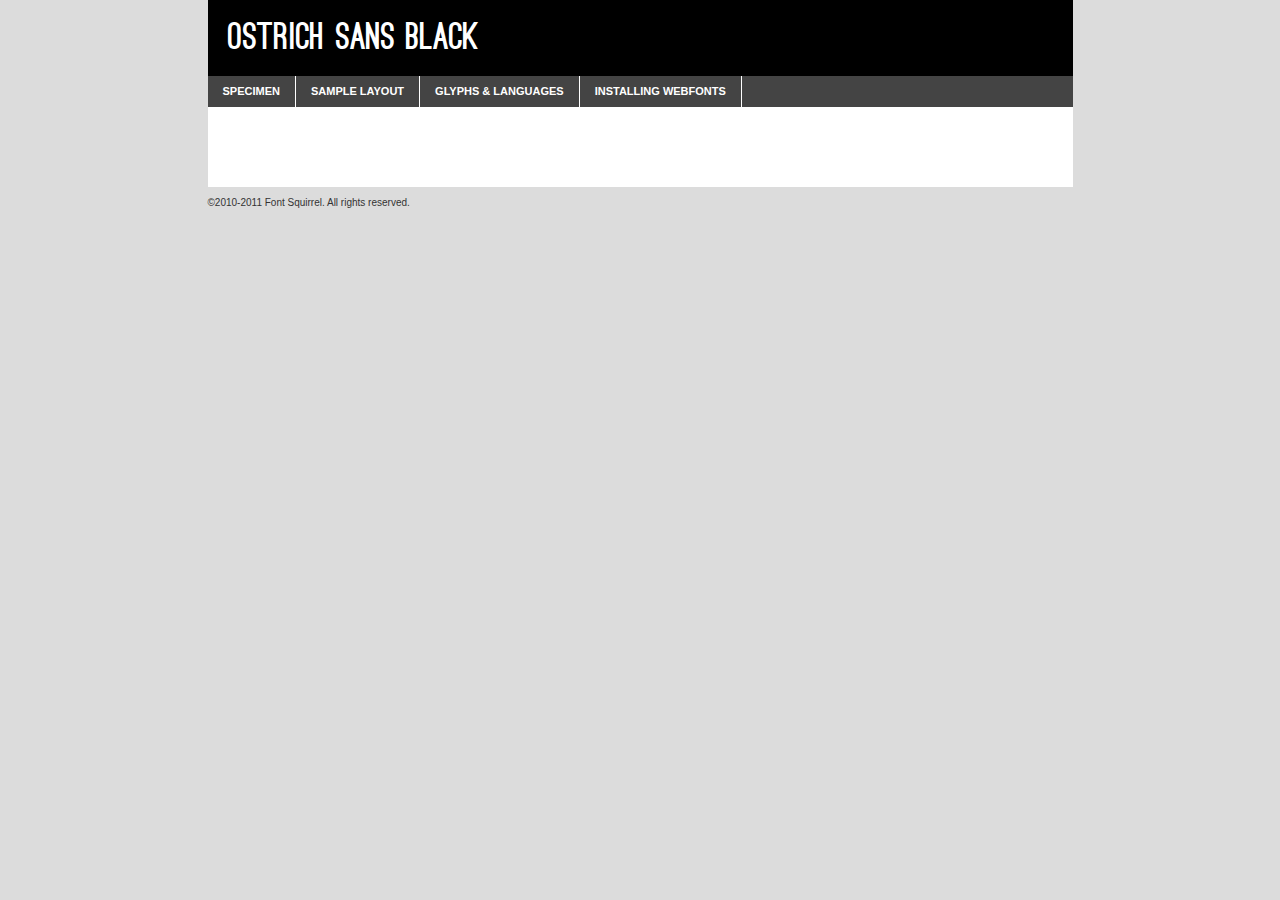
<file: font/ostrich-black-demo.html>
<!DOCTYPE html PUBLIC "-//W3C//DTD XHTML 1.0 Transitional//EN"
	"http://www.w3.org/TR/xhtml1/DTD/xhtml1-transitional.dtd">

<html xmlns="http://www.w3.org/1999/xhtml" xml:lang="en" lang="en">
<head>
	<meta http-equiv="Content-Type" content="text/html; charset=utf-8" />
	<script src="http://ajax.googleapis.com/ajax/libs/jquery/1.7.2/jquery.min.js" type="text/javascript" charset="utf-8"></script>
	<script src="specimen_files/easytabs.js" type="text/javascript" charset="utf-8"></script>
	<link rel="stylesheet" href="specimen_files/specimen_stylesheet.css" type="text/css" charset="utf-8" />
	<link rel="stylesheet" href="stylesheet.css" type="text/css" charset="utf-8" />

	<style type="text/css">
					body{
				font-family: 'ostrich_sansblack';
							}
		</style>

	<title>Ostrich Sans Black Specimen</title>
	
	
	<script type="text/javascript" charset="utf-8">
		$(document).ready(function() {
			$('#container').easyTabs({defaultContent:1});
		});
	</script>
</head>

<body>
<div id="container">
	<div id="header">
		Ostrich Sans Black	</div>
	<ul class="tabs">
		<li><a href="#specimen">Specimen</a></li>
		<li><a href="#layout">Sample Layout</a></li>
				<li><a href="#glyphs">Glyphs &amp; Languages</a></li>
		<li><a href="#installing">Installing Webfonts</a></li>
		
	</ul>
	
	<div id="main_content">

		
			<div id="specimen">
		
				<div class="section">
					<div class="grid12 firstcol">
						<div class="huge">AaBb</div>
					</div>
				</div>
		
				<div class="section">
					<div class="glyph_range">A&#x200B;B&#x200b;C&#x200b;D&#x200b;E&#x200b;F&#x200b;G&#x200b;H&#x200b;I&#x200b;J&#x200b;K&#x200b;L&#x200b;M&#x200b;N&#x200b;O&#x200b;P&#x200b;Q&#x200b;R&#x200b;S&#x200b;T&#x200b;U&#x200b;V&#x200b;W&#x200b;X&#x200b;Y&#x200b;Z&#x200b;a&#x200b;b&#x200b;c&#x200b;d&#x200b;e&#x200b;f&#x200b;g&#x200b;h&#x200b;i&#x200b;j&#x200b;k&#x200b;l&#x200b;m&#x200b;n&#x200b;o&#x200b;p&#x200b;q&#x200b;r&#x200b;s&#x200b;t&#x200b;u&#x200b;v&#x200b;w&#x200b;x&#x200b;y&#x200b;z&#x200b;1&#x200b;2&#x200b;3&#x200b;4&#x200b;5&#x200b;6&#x200b;7&#x200b;8&#x200b;9&#x200b;0&#x200b;&amp;&#x200b;.&#x200b;,&#x200b;?&#x200b;!&#x200b;&#64;&#x200b;(&#x200b;)&#x200b;#&#x200b;$&#x200b;%&#x200b;*&#x200b;+&#x200b;-&#x200b;=&#x200b;:&#x200b;;</div>
				</div>
				<div class="section">
					<div class="grid12 firstcol">
						<table class="sample_table">
							<tr><td>10</td><td class="size10">abcdefghijklmnopqrstuvwxyzABCDEFGHIJKLMNOPQRSTUVWXYZ0123456789abcdefghijklmnopqrstuvwxyzABCDEFGHIJKLMNOPQRSTUVWXYZ0123456789abcdefghijklmnopqrstuvwxyzABCDEFGHIJKLMNOPQRSTUVWXYZ</td></tr>
							<tr><td>11</td><td class="size11">abcdefghijklmnopqrstuvwxyzABCDEFGHIJKLMNOPQRSTUVWXYZ0123456789abcdefghijklmnopqrstuvwxyzABCDEFGHIJKLMNOPQRSTUVWXYZ0123456789abcdefghijklmnopqrstuvwxyzABCDEFGHIJKLMNOPQRSTUVWXYZ</td></tr>
							<tr><td>12</td><td class="size12">abcdefghijklmnopqrstuvwxyzABCDEFGHIJKLMNOPQRSTUVWXYZ0123456789abcdefghijklmnopqrstuvwxyzABCDEFGHIJKLMNOPQRSTUVWXYZ0123456789abcdefghijklmnopqrstuvwxyzABCDEFGHIJKLMNOPQRSTUVWXYZ</td></tr>
							<tr><td>13</td><td class="size13">abcdefghijklmnopqrstuvwxyzABCDEFGHIJKLMNOPQRSTUVWXYZ0123456789abcdefghijklmnopqrstuvwxyzABCDEFGHIJKLMNOPQRSTUVWXYZ0123456789abcdefghijklmnopqrstuvwxyzABCDEFGHIJKLMNOPQRSTUVWXYZ</td></tr>
							<tr><td>14</td><td class="size14">abcdefghijklmnopqrstuvwxyzABCDEFGHIJKLMNOPQRSTUVWXYZ0123456789abcdefghijklmnopqrstuvwxyzABCDEFGHIJKLMNOPQRSTUVWXYZ0123456789abcdefghijklmnopqrstuvwxyzABCDEFGHIJKLMNOPQRSTUVWXYZ</td></tr>
							<tr><td>16</td><td class="size16">abcdefghijklmnopqrstuvwxyzABCDEFGHIJKLMNOPQRSTUVWXYZ0123456789abcdefghijklmnopqrstuvwxyzABCDEFGHIJKLMNOPQRSTUVWXYZ</td></tr>
							<tr><td>18</td><td class="size18">abcdefghijklmnopqrstuvwxyzABCDEFGHIJKLMNOPQRSTUVWXYZ0123456789abcdefghijklmnopqrstuvwxyzABCDEFGHIJKLMNOPQRSTUVWXYZ</td></tr>
							<tr><td>20</td><td class="size20">abcdefghijklmnopqrstuvwxyzABCDEFGHIJKLMNOPQRSTUVWXYZ0123456789abcdefghijklmnopqrstuvwxyzABCDEFGHIJKLMNOPQRSTUVWXYZ</td></tr>
							<tr><td>24</td><td class="size24">abcdefghijklmnopqrstuvwxyzABCDEFGHIJKLMNOPQRSTUVWXYZ0123456789abcdefghijklmnopqrstuvwxyzABCDEFGHIJKLMNOPQRSTUVWXYZ</td></tr>
							<tr><td>30</td><td class="size30">abcdefghijklmnopqrstuvwxyzABCDEFGHIJKLMNOPQRSTUVWXYZ0123456789abcdefghijklmnopqrstuvwxyzABCDEFGHIJKLMNOPQRSTUVWXYZ</td></tr>
							<tr><td>36</td><td class="size36">abcdefghijklmnopqrstuvwxyzABCDEFGHIJKLMNOPQRSTUVWXYZ0123456789abcdefghijklmnopqrstuvwxyzABCDEFGHIJKLMNOPQRSTUVWXYZ</td></tr>
							<tr><td>48</td><td class="size48">abcdefghijklmnopqrstuvwxyzABCDEFGHIJKLMNOPQRSTUVWXYZ0123456789abcdefghijklmnopqrstuvwxyzABCDEFGHIJKLMNOPQRSTUVWXYZ</td></tr>
							<tr><td>60</td><td class="size60">abcdefghijklmnopqrstuvwxyzABCDEFGHIJKLMNOPQRSTUVWXYZ0123456789abcdefghijklmnopqrstuvwxyzABCDEFGHIJKLMNOPQRSTUVWXYZ</td></tr>
							<tr><td>72</td><td class="size72">abcdefghijklmnopqrstuvwxyzABCDEFGHIJKLMNOPQRSTUVWXYZ0123456789abcdefghijklmnopqrstuvwxyzABCDEFGHIJKLMNOPQRSTUVWXYZ</td></tr>
							<tr><td>90</td><td class="size90">abcdefghijklmnopqrstuvwxyzABCDEFGHIJKLMNOPQRSTUVWXYZ0123456789abcdefghijklmnopqrstuvwxyzABCDEFGHIJKLMNOPQRSTUVWXYZ</td></tr>
						</table>
				
					</div>
			
				</div>
		
		
		
								<div class="section" id="bodycomparison">


										<div id="xheight">
				<div class="fontbody">&#xE000;&#xE000;&#xE000;&#xE000;&#xE000;&#xE000;&#xE000;&#xE000;&#xE000;&#xE000;&#xE000;&#xE000;&#xE000;&#xE000;&#xE000;&#xE000;&#xE000;&#xE000;&#xE000;&#xE000;&#xE000;&#xE000;&#xE000;&#xE000;&#xE000;&#xE000;&#xE000;&#xE000;&#xE000;&#xE000;&#xE000;&#xE000;&#xE000;&#xE000;&#xE000;&#xE000;&#xE000;&#xE000;&#xE000;&#xE000;&#xE000;&#xE000;&#xE000;&#xE000;&#xE000;&#xE000;&#xE000;&#xE000;&#xE000;&#xE000;&#xE000;&#xE000;&#xE000;&#xE000;&#xE000;&#xE000;&#xE000;&#xE000;&#xE000;&#xE000;&#xE000;&#xE000;&#xE000;&#xE000;&#xE000;&#xE000;&#xE000;&#xE000;&#xE000;&#xE000;&#xE000;&#xE000;&#xE000;&#xE000;&#xE000;&#xE000;&#xE000;&#xE000;&#xE000;&#xE000;&#xE000;&#xE000;&#xE000;&#xE000;&#xE000;&#xE000;&#xE000;&#xE000;&#xE000;&#xE000;&#xE000;&#xE000;&#xE000;&#xE000;&#xE000;&#xE000;&#xE000;&#xE000;&#xE000;body</div><div class="arialbody">body</div><div class="verdanabody">body</div><div class="georgiabody">body</div></div>
										<div class="fontbody" style="z-index:1">
											body<span>Ostrich Sans Black</span>
										</div>
										<div class="arialbody" style="z-index:1">
											body<span>Arial</span>
										</div>
										<div class="verdanabody" style="z-index:1">
											body<span>Verdana</span>
										</div>
										<div class="georgiabody" style="z-index:1">
											body<span>Georgia</span>
										</div>



								</div>
		
		
				<div class="section psample psample_row1" id="">
					
					<div class="grid2 firstcol">
						<p class="size10"><span>10.</span>Aenean lacinia bibendum nulla sed consectetur. Fusce dapibus, tellus ac cursus commodo, tortor mauris condimentum nibh, ut fermentum massa justo sit amet risus. Nullam id dolor id nibh ultricies vehicula ut id elit. Cum sociis natoque penatibus et magnis dis parturient montes, nascetur ridiculus mus. Nulla vitae elit libero, a pharetra augue.</p>
			
					</div>
					<div class="grid3">
						<p class="size11"><span>11.</span>Aenean lacinia bibendum nulla sed consectetur. Fusce dapibus, tellus ac cursus commodo, tortor mauris condimentum nibh, ut fermentum massa justo sit amet risus. Nullam id dolor id nibh ultricies vehicula ut id elit. Cum sociis natoque penatibus et magnis dis parturient montes, nascetur ridiculus mus. Nulla vitae elit libero, a pharetra augue.</p>
			
					</div>
					<div class="grid3">
						<p class="size12"><span>12.</span>Aenean lacinia bibendum nulla sed consectetur. Fusce dapibus, tellus ac cursus commodo, tortor mauris condimentum nibh, ut fermentum massa justo sit amet risus. Nullam id dolor id nibh ultricies vehicula ut id elit. Cum sociis natoque penatibus et magnis dis parturient montes, nascetur ridiculus mus. Nulla vitae elit libero, a pharetra augue.</p>
			
					</div>
					<div class="grid4">
						<p class="size13"><span>13.</span>Aenean lacinia bibendum nulla sed consectetur. Fusce dapibus, tellus ac cursus commodo, tortor mauris condimentum nibh, ut fermentum massa justo sit amet risus. Nullam id dolor id nibh ultricies vehicula ut id elit. Cum sociis natoque penatibus et magnis dis parturient montes, nascetur ridiculus mus. Nulla vitae elit libero, a pharetra augue.</p>
			
					</div>
					<div class="white_blend"></div>
					
				</div>
				<div class="section psample psample_row2" id="">
					<div class="grid3 firstcol">
						<p class="size14"><span>14.</span>Aenean lacinia bibendum nulla sed consectetur. Fusce dapibus, tellus ac cursus commodo, tortor mauris condimentum nibh, ut fermentum massa justo sit amet risus. Nullam id dolor id nibh ultricies vehicula ut id elit. Cum sociis natoque penatibus et magnis dis parturient montes, nascetur ridiculus mus. Nulla vitae elit libero, a pharetra augue.</p>
			
					</div>
					<div class="grid4">
						<p class="size16"><span>16.</span>Aenean lacinia bibendum nulla sed consectetur. Fusce dapibus, tellus ac cursus commodo, tortor mauris condimentum nibh, ut fermentum massa justo sit amet risus. Nullam id dolor id nibh ultricies vehicula ut id elit. Cum sociis natoque penatibus et magnis dis parturient montes, nascetur ridiculus mus. Nulla vitae elit libero, a pharetra augue.</p>
			
					</div>
					<div class="grid5">
						<p class="size18"><span>18.</span>Aenean lacinia bibendum nulla sed consectetur. Fusce dapibus, tellus ac cursus commodo, tortor mauris condimentum nibh, ut fermentum massa justo sit amet risus. Nullam id dolor id nibh ultricies vehicula ut id elit. Cum sociis natoque penatibus et magnis dis parturient montes, nascetur ridiculus mus. Nulla vitae elit libero, a pharetra augue.</p>
			
					</div>

					<div class="white_blend"></div>

				</div>
				
				<div class="section psample psample_row3" id="">
					<div class="grid5 firstcol">
						<p class="size20"><span>20.</span>Aenean lacinia bibendum nulla sed consectetur. Fusce dapibus, tellus ac cursus commodo, tortor mauris condimentum nibh, ut fermentum massa justo sit amet risus. Nullam id dolor id nibh ultricies vehicula ut id elit. Cum sociis natoque penatibus et magnis dis parturient montes, nascetur ridiculus mus. Nulla vitae elit libero, a pharetra augue.</p>
					</div>
					<div class="grid7">
						<p class="size24"><span>24.</span>Aenean lacinia bibendum nulla sed consectetur. Fusce dapibus, tellus ac cursus commodo, tortor mauris condimentum nibh, ut fermentum massa justo sit amet risus. Nullam id dolor id nibh ultricies vehicula ut id elit. Cum sociis natoque penatibus et magnis dis parturient montes, nascetur ridiculus mus. Nulla vitae elit libero, a pharetra augue.</p>
					</div>
					
					<div class="white_blend"></div>
					
				</div>
				
				<div class="section psample psample_row4" id="">
					<div class="grid12 firstcol">
						<p class="size30"><span>30.</span>Aenean lacinia bibendum nulla sed consectetur. Fusce dapibus, tellus ac cursus commodo, tortor mauris condimentum nibh, ut fermentum massa justo sit amet risus. Nullam id dolor id nibh ultricies vehicula ut id elit. Cum sociis natoque penatibus et magnis dis parturient montes, nascetur ridiculus mus. Nulla vitae elit libero, a pharetra augue.</p>
					</div>
					<div class="white_blend"></div>
					
				</div>
				
				
				
				<div class="section psample psample_row1 fullreverse">
					<div class="grid2 firstcol">
						<p class="size10"><span>10.</span>Aenean lacinia bibendum nulla sed consectetur. Fusce dapibus, tellus ac cursus commodo, tortor mauris condimentum nibh, ut fermentum massa justo sit amet risus. Nullam id dolor id nibh ultricies vehicula ut id elit. Cum sociis natoque penatibus et magnis dis parturient montes, nascetur ridiculus mus. Nulla vitae elit libero, a pharetra augue.</p>
			
					</div>
					<div class="grid3">
						<p class="size11"><span>11.</span>Aenean lacinia bibendum nulla sed consectetur. Fusce dapibus, tellus ac cursus commodo, tortor mauris condimentum nibh, ut fermentum massa justo sit amet risus. Nullam id dolor id nibh ultricies vehicula ut id elit. Cum sociis natoque penatibus et magnis dis parturient montes, nascetur ridiculus mus. Nulla vitae elit libero, a pharetra augue.</p>
			
					</div>
					<div class="grid3">
						<p class="size12"><span>12.</span>Aenean lacinia bibendum nulla sed consectetur. Fusce dapibus, tellus ac cursus commodo, tortor mauris condimentum nibh, ut fermentum massa justo sit amet risus. Nullam id dolor id nibh ultricies vehicula ut id elit. Cum sociis natoque penatibus et magnis dis parturient montes, nascetur ridiculus mus. Nulla vitae elit libero, a pharetra augue.</p>
			
					</div>
					<div class="grid4">
						<p class="size13"><span>13.</span>Aenean lacinia bibendum nulla sed consectetur. Fusce dapibus, tellus ac cursus commodo, tortor mauris condimentum nibh, ut fermentum massa justo sit amet risus. Nullam id dolor id nibh ultricies vehicula ut id elit. Cum sociis natoque penatibus et magnis dis parturient montes, nascetur ridiculus mus. Nulla vitae elit libero, a pharetra augue.</p>
			
					</div>
					<div class="black_blend"></div>
					
				</div>
				
				<div class="section psample psample_row2 fullreverse">
					<div class="grid3 firstcol">
						<p class="size14"><span>14.</span>Aenean lacinia bibendum nulla sed consectetur. Fusce dapibus, tellus ac cursus commodo, tortor mauris condimentum nibh, ut fermentum massa justo sit amet risus. Nullam id dolor id nibh ultricies vehicula ut id elit. Cum sociis natoque penatibus et magnis dis parturient montes, nascetur ridiculus mus. Nulla vitae elit libero, a pharetra augue.</p>
			
					</div>
					<div class="grid4">
						<p class="size16"><span>16.</span>Aenean lacinia bibendum nulla sed consectetur. Fusce dapibus, tellus ac cursus commodo, tortor mauris condimentum nibh, ut fermentum massa justo sit amet risus. Nullam id dolor id nibh ultricies vehicula ut id elit. Cum sociis natoque penatibus et magnis dis parturient montes, nascetur ridiculus mus. Nulla vitae elit libero, a pharetra augue.</p>
			
					</div>
					<div class="grid5">
						<p class="size18"><span>18.</span>Aenean lacinia bibendum nulla sed consectetur. Fusce dapibus, tellus ac cursus commodo, tortor mauris condimentum nibh, ut fermentum massa justo sit amet risus. Nullam id dolor id nibh ultricies vehicula ut id elit. Cum sociis natoque penatibus et magnis dis parturient montes, nascetur ridiculus mus. Nulla vitae elit libero, a pharetra augue.</p>
			
					</div>
					<div class="black_blend"></div>

				</div>
				
				<div class="section psample fullreverse psample_row3" id="">
					<div class="grid5 firstcol">
						<p class="size20"><span>20.</span>Aenean lacinia bibendum nulla sed consectetur. Fusce dapibus, tellus ac cursus commodo, tortor mauris condimentum nibh, ut fermentum massa justo sit amet risus. Nullam id dolor id nibh ultricies vehicula ut id elit. Cum sociis natoque penatibus et magnis dis parturient montes, nascetur ridiculus mus. Nulla vitae elit libero, a pharetra augue.</p>
					</div>
					<div class="grid7">
						<p class="size24"><span>24.</span>Aenean lacinia bibendum nulla sed consectetur. Fusce dapibus, tellus ac cursus commodo, tortor mauris condimentum nibh, ut fermentum massa justo sit amet risus. Nullam id dolor id nibh ultricies vehicula ut id elit. Cum sociis natoque penatibus et magnis dis parturient montes, nascetur ridiculus mus. Nulla vitae elit libero, a pharetra augue.</p>
					</div>
					
					<div class="black_blend"></div>
					
				</div>
				
				<div class="section psample fullreverse psample_row4" id="" style="border-bottom: 20px #000 solid;">
					<div class="grid12 firstcol">
						<p class="size30"><span>30.</span>Aenean lacinia bibendum nulla sed consectetur. Fusce dapibus, tellus ac cursus commodo, tortor mauris condimentum nibh, ut fermentum massa justo sit amet risus. Nullam id dolor id nibh ultricies vehicula ut id elit. Cum sociis natoque penatibus et magnis dis parturient montes, nascetur ridiculus mus. Nulla vitae elit libero, a pharetra augue.</p>
					</div>
					<div class="black_blend"></div>
					
				</div>
				
				
				
				
			</div>
			
			<div id="layout">
				
				<div class="section">
					
					<div class="grid12 firstcol">
						<h1>Lorem Ipsum Dolor</h1>
						<h2>Etiam porta sem malesuada magna mollis euismod</h2>
						
						<p class="byline">By <a href="#link">Aenean Lacinia</a></p>
					</div>
				</div>
				<div class="section">
					<div class="grid8 firstcol">
						<p class="large">Donec sed odio dui. Morbi leo risus, porta ac consectetur ac, vestibulum at eros. Fusce dapibus, tellus ac cursus commodo, tortor mauris condimentum nibh, ut fermentum massa justo sit amet risus. </p>

						
						<h3>Pellentesque ornare sem</h3>

						<p>Maecenas sed diam eget risus varius blandit sit amet non magna. Maecenas faucibus mollis interdum. Donec ullamcorper nulla non metus auctor fringilla. Nullam id dolor id nibh ultricies vehicula ut id elit. Nullam id dolor id nibh ultricies vehicula ut id elit. </p>

						<p>Aenean eu leo quam. Pellentesque ornare sem lacinia quam venenatis vestibulum. Lorem ipsum dolor sit amet, consectetur adipiscing elit. Cum sociis natoque penatibus et magnis dis parturient montes, nascetur ridiculus mus. </p>

						<p>Nulla vitae elit libero, a pharetra augue. Praesent commodo cursus magna, vel scelerisque nisl consectetur et. Aenean lacinia bibendum nulla sed consectetur. </p>

						<p>Nullam quis risus eget urna mollis ornare vel eu leo. Nullam quis risus eget urna mollis ornare vel eu leo. Maecenas sed diam eget risus varius blandit sit amet non magna. Donec ullamcorper nulla non metus auctor fringilla. </p>

						<h3>Cras mattis consectetur</h3>

						<p>Aenean eu leo quam. Pellentesque ornare sem lacinia quam venenatis vestibulum. Aenean lacinia bibendum nulla sed consectetur. Integer posuere erat a ante venenatis dapibus posuere velit aliquet. Cras mattis consectetur purus sit amet fermentum. </p>

						<p>Nullam id dolor id nibh ultricies vehicula ut id elit. Nullam quis risus eget urna mollis ornare vel eu leo. Cras mattis consectetur purus sit amet fermentum.</p>
					</div>
					
					<div class="grid4 sidebar">
						
						<div class="box reverse">
							<p class="last">Nullam quis risus eget urna mollis ornare vel eu leo. Donec ullamcorper nulla non metus auctor fringilla. Cras mattis consectetur purus sit amet fermentum. Sed posuere consectetur est at lobortis. Lorem ipsum dolor sit amet, consectetur adipiscing elit. </p>
						</div>
						
						<p class="caption">Maecenas sed diam eget risus varius.</p>

						<p>Vestibulum id ligula porta felis euismod semper. Integer posuere erat a ante venenatis dapibus posuere velit aliquet. Vestibulum id ligula porta felis euismod semper. Sed posuere consectetur est at lobortis. Maecenas sed diam eget risus varius blandit sit amet non magna. Fusce dapibus, tellus ac cursus commodo, tortor mauris condimentum nibh, ut fermentum massa justo sit amet risus. </p>

					

						<p>Duis mollis, est non commodo luctus, nisi erat porttitor ligula, eget lacinia odio sem nec elit. Aenean lacinia bibendum nulla sed consectetur. Vivamus sagittis lacus vel augue laoreet rutrum faucibus dolor auctor. Aenean lacinia bibendum nulla sed consectetur. Nullam quis risus eget urna mollis ornare vel eu leo. </p>

						<p>Praesent commodo cursus magna, vel scelerisque nisl consectetur et. Donec ullamcorper nulla non metus auctor fringilla. Maecenas faucibus mollis interdum. Fusce dapibus, tellus ac cursus commodo, tortor mauris condimentum nibh, ut fermentum massa justo sit amet risus. </p>

					</div>
				</div>
				
			</div>


			



		<div id="glyphs">
			<div class="section">
				<div class="grid12 firstcol">
			
				<h1>Language Support</h1>
				<p>The subset of Ostrich Sans Black in this kit supports the following languages:<br />
			
					English				</p>
				<h1>Glyph Chart</h1>
				<p>The subset of Ostrich Sans Black in this kit includes all the glyphs listed below. Unicode entities are included above each glyph to help you insert individual characters into your layout.</p>
				<div id="glyph_chart">
			
																														 <div><p>&amp;#13;</p>&#13;</div>
																				 <div><p>&amp;#32;</p>&#32;</div>
																				 <div><p>&amp;#33;</p>&#33;</div>
																				 <div><p>&amp;#34;</p>&#34;</div>
																				 <div><p>&amp;#35;</p>&#35;</div>
																				 <div><p>&amp;#36;</p>&#36;</div>
																				 <div><p>&amp;#37;</p>&#37;</div>
																				 <div><p>&amp;#38;</p>&#38;</div>
																				 <div><p>&amp;#39;</p>&#39;</div>
																				 <div><p>&amp;#40;</p>&#40;</div>
																				 <div><p>&amp;#41;</p>&#41;</div>
																				 <div><p>&amp;#42;</p>&#42;</div>
																				 <div><p>&amp;#43;</p>&#43;</div>
																				 <div><p>&amp;#44;</p>&#44;</div>
																				 <div><p>&amp;#45;</p>&#45;</div>
																				 <div><p>&amp;#46;</p>&#46;</div>
																				 <div><p>&amp;#47;</p>&#47;</div>
																				 <div><p>&amp;#48;</p>&#48;</div>
																				 <div><p>&amp;#49;</p>&#49;</div>
																				 <div><p>&amp;#50;</p>&#50;</div>
																				 <div><p>&amp;#51;</p>&#51;</div>
																				 <div><p>&amp;#52;</p>&#52;</div>
																				 <div><p>&amp;#53;</p>&#53;</div>
																				 <div><p>&amp;#54;</p>&#54;</div>
																				 <div><p>&amp;#55;</p>&#55;</div>
																				 <div><p>&amp;#56;</p>&#56;</div>
																				 <div><p>&amp;#57;</p>&#57;</div>
																				 <div><p>&amp;#58;</p>&#58;</div>
																				 <div><p>&amp;#59;</p>&#59;</div>
																				 <div><p>&amp;#60;</p>&#60;</div>
																				 <div><p>&amp;#61;</p>&#61;</div>
																				 <div><p>&amp;#62;</p>&#62;</div>
																				 <div><p>&amp;#63;</p>&#63;</div>
																				 <div><p>&amp;#64;</p>&#64;</div>
																				 <div><p>&amp;#65;</p>&#65;</div>
																				 <div><p>&amp;#66;</p>&#66;</div>
																				 <div><p>&amp;#67;</p>&#67;</div>
																				 <div><p>&amp;#68;</p>&#68;</div>
																				 <div><p>&amp;#69;</p>&#69;</div>
																				 <div><p>&amp;#70;</p>&#70;</div>
																				 <div><p>&amp;#71;</p>&#71;</div>
																				 <div><p>&amp;#72;</p>&#72;</div>
																				 <div><p>&amp;#73;</p>&#73;</div>
																				 <div><p>&amp;#74;</p>&#74;</div>
																				 <div><p>&amp;#75;</p>&#75;</div>
																				 <div><p>&amp;#76;</p>&#76;</div>
																				 <div><p>&amp;#77;</p>&#77;</div>
																				 <div><p>&amp;#78;</p>&#78;</div>
																				 <div><p>&amp;#79;</p>&#79;</div>
																				 <div><p>&amp;#80;</p>&#80;</div>
																				 <div><p>&amp;#81;</p>&#81;</div>
																				 <div><p>&amp;#82;</p>&#82;</div>
																				 <div><p>&amp;#83;</p>&#83;</div>
																				 <div><p>&amp;#84;</p>&#84;</div>
																				 <div><p>&amp;#85;</p>&#85;</div>
																				 <div><p>&amp;#86;</p>&#86;</div>
																				 <div><p>&amp;#87;</p>&#87;</div>
																				 <div><p>&amp;#88;</p>&#88;</div>
																				 <div><p>&amp;#89;</p>&#89;</div>
																				 <div><p>&amp;#90;</p>&#90;</div>
																				 <div><p>&amp;#91;</p>&#91;</div>
																				 <div><p>&amp;#92;</p>&#92;</div>
																				 <div><p>&amp;#93;</p>&#93;</div>
																				 <div><p>&amp;#94;</p>&#94;</div>
																				 <div><p>&amp;#95;</p>&#95;</div>
																				 <div><p>&amp;#96;</p>&#96;</div>
																				 <div><p>&amp;#97;</p>&#97;</div>
																				 <div><p>&amp;#98;</p>&#98;</div>
																				 <div><p>&amp;#99;</p>&#99;</div>
																				 <div><p>&amp;#100;</p>&#100;</div>
																				 <div><p>&amp;#101;</p>&#101;</div>
																				 <div><p>&amp;#102;</p>&#102;</div>
																				 <div><p>&amp;#103;</p>&#103;</div>
																				 <div><p>&amp;#104;</p>&#104;</div>
																				 <div><p>&amp;#105;</p>&#105;</div>
																				 <div><p>&amp;#106;</p>&#106;</div>
																				 <div><p>&amp;#107;</p>&#107;</div>
																				 <div><p>&amp;#108;</p>&#108;</div>
																				 <div><p>&amp;#109;</p>&#109;</div>
																				 <div><p>&amp;#110;</p>&#110;</div>
																				 <div><p>&amp;#111;</p>&#111;</div>
																				 <div><p>&amp;#112;</p>&#112;</div>
																				 <div><p>&amp;#113;</p>&#113;</div>
																				 <div><p>&amp;#114;</p>&#114;</div>
																				 <div><p>&amp;#115;</p>&#115;</div>
																				 <div><p>&amp;#116;</p>&#116;</div>
																				 <div><p>&amp;#117;</p>&#117;</div>
																				 <div><p>&amp;#118;</p>&#118;</div>
																				 <div><p>&amp;#119;</p>&#119;</div>
																				 <div><p>&amp;#120;</p>&#120;</div>
																				 <div><p>&amp;#121;</p>&#121;</div>
																				 <div><p>&amp;#122;</p>&#122;</div>
																				 <div><p>&amp;#123;</p>&#123;</div>
																				 <div><p>&amp;#124;</p>&#124;</div>
																				 <div><p>&amp;#125;</p>&#125;</div>
																				 <div><p>&amp;#126;</p>&#126;</div>
																				 <div><p>&amp;#160;</p>&#160;</div>
																				 <div><p>&amp;#169;</p>&#169;</div>
																				 <div><p>&amp;#173;</p>&#173;</div>
																				 <div><p>&amp;#174;</p>&#174;</div>
																				 <div><p>&amp;#710;</p>&#710;</div>
																				 <div><p>&amp;#732;</p>&#732;</div>
																				 <div><p>&amp;#8192;</p>&#8192;</div>
																				 <div><p>&amp;#8193;</p>&#8193;</div>
																				 <div><p>&amp;#8194;</p>&#8194;</div>
																				 <div><p>&amp;#8195;</p>&#8195;</div>
																				 <div><p>&amp;#8196;</p>&#8196;</div>
																				 <div><p>&amp;#8197;</p>&#8197;</div>
																				 <div><p>&amp;#8198;</p>&#8198;</div>
																				 <div><p>&amp;#8199;</p>&#8199;</div>
																				 <div><p>&amp;#8200;</p>&#8200;</div>
																				 <div><p>&amp;#8201;</p>&#8201;</div>
																				 <div><p>&amp;#8202;</p>&#8202;</div>
																				 <div><p>&amp;#8208;</p>&#8208;</div>
																				 <div><p>&amp;#8209;</p>&#8209;</div>
																				 <div><p>&amp;#8210;</p>&#8210;</div>
																				 <div><p>&amp;#8211;</p>&#8211;</div>
																				 <div><p>&amp;#8212;</p>&#8212;</div>
																				 <div><p>&amp;#8216;</p>&#8216;</div>
																				 <div><p>&amp;#8217;</p>&#8217;</div>
																				 <div><p>&amp;#8220;</p>&#8220;</div>
																				 <div><p>&amp;#8221;</p>&#8221;</div>
																				 <div><p>&amp;#8226;</p>&#8226;</div>
																				 <div><p>&amp;#8239;</p>&#8239;</div>
																				 <div><p>&amp;#8287;</p>&#8287;</div>
																				 <div><p>&amp;#8482;</p>&#8482;</div>
																				 <div><p>&amp;#57344;</p>&#57344;</div>
																												</div>	
				</div>
		
		
			</div>
		</div>
		
		
		<div id="specs">
			
		</div>
	
		<div id="installing">
			<div class="section">
				<div class="grid7 firstcol">
					<h1>Installing Webfonts</h1>
					
					<p>Webfonts are supported by all major browser platforms but not all in the same way. There are currently four different font formats that must be included in order to target all browsers. This includes TTF, WOFF, EOT and SVG.</p>
					
					<h2>1. Upload your webfonts</h2>
					<p>You must upload your webfont kit to your website. They should be in or near the same directory as your CSS files.</p>
					
					<h2>2. Include the webfont stylesheet</h2>
					<p>A special CSS @font-face declaration helps the various browsers select the appropriate font it needs without causing you a bunch of headaches. Learn more about this syntax by reading the <a href="http://www.fontspring.com/blog/further-hardening-of-the-bulletproof-syntax">Fontspring blog post</a> about it. The code for it is as follows:</p>


<code>
@font-face{ 
	font-family: 'MyWebFont';
	src: url('WebFont.eot');
	src: url('WebFont.eot?#iefix') format('embedded-opentype'),
	     url('WebFont.woff') format('woff'),
	     url('WebFont.ttf') format('truetype'),
	     url('WebFont.svg#webfont') format('svg');
}
</code>

	<p>We've already gone ahead and generated the code for you. All you have to do is link to the stylesheet in your HTML, like this:</p>
	<code>&lt;link rel=&quot;stylesheet&quot; href=&quot;stylesheet.css&quot; type=&quot;text/css&quot; charset=&quot;utf-8&quot; /&gt;</code>

					<h2>3. Modify your own stylesheet</h2>
					<p>To take advantage of your new fonts, you must tell your stylesheet to use them. Look at the original @font-face declaration above and find the property called "font-family." The name linked there will be what you use to reference the font. Prepend that webfont name to the font stack in the "font-family" property, inside the selector you want to change. For example:</p>
<code>p { font-family: 'WebFont', Arial, sans-serif; }</code>

<h2>4. Test</h2>
<p>Getting webfonts to work cross-browser <em>can</em> be tricky. Use the information in the sidebar to help you if you find that fonts aren't loading in a particular browser.</p>
				</div>
				
				<div class="grid5 sidebar">
					<div class="box">
						<h2>Troubleshooting<br />Font-Face Problems</h2>
						<p>Having trouble getting your webfonts to load in your new website? Here are some tips to sort out what might be the problem.</p>

						<h3>Fonts not showing in any browser</h3>

						<p>This sounds like you need to work on the plumbing. You either did not upload the fonts to the correct directory, or you did not link the fonts properly in the CSS. If you've confirmed that all this is correct and you still have a problem, take a look at your .htaccess file and see if requests are getting intercepted.</p>

						<h3>Fonts not loading in iPhone or iPad</h3>

						<p>The most common problem here is that you are serving the fonts from an IIS server. IIS refuses to serve files that have unknown MIME types. If that is the case, you must set the MIME type for SVG to "image/svg+xml" in the server settings. Follow these instructions from Microsoft if you need help.</p>

						<h3>Fonts not loading in Firefox</h3>

						<p>The primary reason for this failure? You are still using a version Firefox older than 3.5. So upgrade already! If that isn't it, then you are very likely serving fonts from a different domain. Firefox requires that all font assets be served from the same domain. Lastly it is possible that you need to add WOFF to your list of MIME types (if you are serving via IIS.)</p>

						<h3>Fonts not loading in IE</h3>

						<p>Are you looking at Internet Explorer on an actual Windows machine or are you cheating by using a service like Adobe BrowserLab? Many of these screenshot services do not render @font-face for IE. Best to test it on a real machine.</p>

						<h3>Fonts not loading in IE9</h3>

						<p>IE9, like Firefox, requires that fonts be served from the same domain as the website. Make sure that is the case.</p>
					</div>
				</div>
			</div>
			
		</div>
	
	</div>
	<div id="footer">
		<p>&copy;2010-2011 Font Squirrel. All rights reserved.</p>
	</div>
</div>
</body>
</html>
</file>
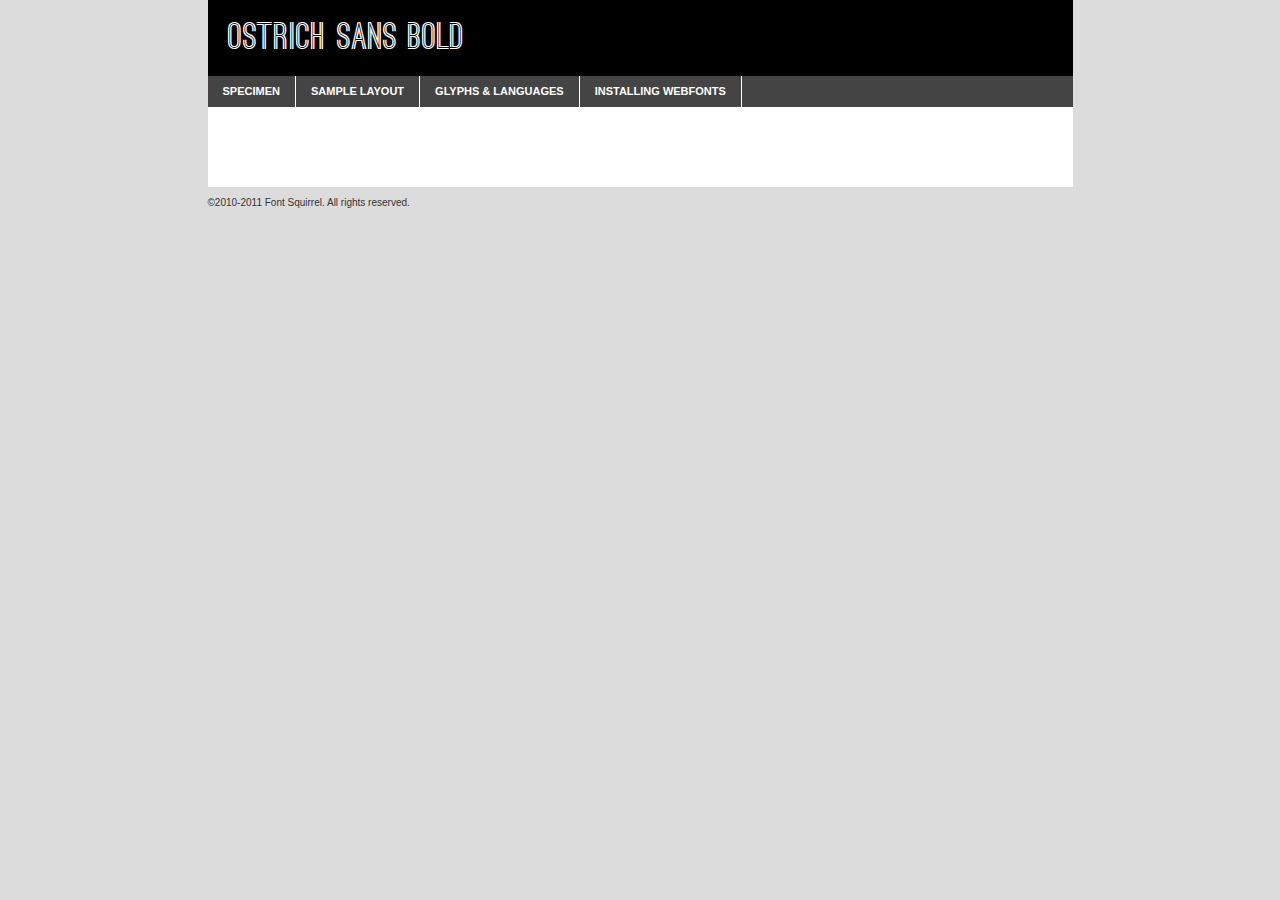
<file: font/ostrich-bold-demo.html>
<!DOCTYPE html PUBLIC "-//W3C//DTD XHTML 1.0 Transitional//EN"
	"http://www.w3.org/TR/xhtml1/DTD/xhtml1-transitional.dtd">

<html xmlns="http://www.w3.org/1999/xhtml" xml:lang="en" lang="en">
<head>
	<meta http-equiv="Content-Type" content="text/html; charset=utf-8" />
	<script src="http://ajax.googleapis.com/ajax/libs/jquery/1.7.2/jquery.min.js" type="text/javascript" charset="utf-8"></script>
	<script src="specimen_files/easytabs.js" type="text/javascript" charset="utf-8"></script>
	<link rel="stylesheet" href="specimen_files/specimen_stylesheet.css" type="text/css" charset="utf-8" />
	<link rel="stylesheet" href="stylesheet.css" type="text/css" charset="utf-8" />

	<style type="text/css">
					body{
				font-family: 'ostrich_sansbold';
							}
		</style>

	<title>Ostrich Sans Bold Specimen</title>
	
	
	<script type="text/javascript" charset="utf-8">
		$(document).ready(function() {
			$('#container').easyTabs({defaultContent:1});
		});
	</script>
</head>

<body>
<div id="container">
	<div id="header">
		Ostrich Sans Bold	</div>
	<ul class="tabs">
		<li><a href="#specimen">Specimen</a></li>
		<li><a href="#layout">Sample Layout</a></li>
				<li><a href="#glyphs">Glyphs &amp; Languages</a></li>
		<li><a href="#installing">Installing Webfonts</a></li>
		
	</ul>
	
	<div id="main_content">

		
			<div id="specimen">
		
				<div class="section">
					<div class="grid12 firstcol">
						<div class="huge">AaBb</div>
					</div>
				</div>
		
				<div class="section">
					<div class="glyph_range">A&#x200B;B&#x200b;C&#x200b;D&#x200b;E&#x200b;F&#x200b;G&#x200b;H&#x200b;I&#x200b;J&#x200b;K&#x200b;L&#x200b;M&#x200b;N&#x200b;O&#x200b;P&#x200b;Q&#x200b;R&#x200b;S&#x200b;T&#x200b;U&#x200b;V&#x200b;W&#x200b;X&#x200b;Y&#x200b;Z&#x200b;a&#x200b;b&#x200b;c&#x200b;d&#x200b;e&#x200b;f&#x200b;g&#x200b;h&#x200b;i&#x200b;j&#x200b;k&#x200b;l&#x200b;m&#x200b;n&#x200b;o&#x200b;p&#x200b;q&#x200b;r&#x200b;s&#x200b;t&#x200b;u&#x200b;v&#x200b;w&#x200b;x&#x200b;y&#x200b;z&#x200b;1&#x200b;2&#x200b;3&#x200b;4&#x200b;5&#x200b;6&#x200b;7&#x200b;8&#x200b;9&#x200b;0&#x200b;&amp;&#x200b;.&#x200b;,&#x200b;?&#x200b;!&#x200b;&#64;&#x200b;(&#x200b;)&#x200b;#&#x200b;$&#x200b;%&#x200b;*&#x200b;+&#x200b;-&#x200b;=&#x200b;:&#x200b;;</div>
				</div>
				<div class="section">
					<div class="grid12 firstcol">
						<table class="sample_table">
							<tr><td>10</td><td class="size10">abcdefghijklmnopqrstuvwxyzABCDEFGHIJKLMNOPQRSTUVWXYZ0123456789abcdefghijklmnopqrstuvwxyzABCDEFGHIJKLMNOPQRSTUVWXYZ0123456789abcdefghijklmnopqrstuvwxyzABCDEFGHIJKLMNOPQRSTUVWXYZ</td></tr>
							<tr><td>11</td><td class="size11">abcdefghijklmnopqrstuvwxyzABCDEFGHIJKLMNOPQRSTUVWXYZ0123456789abcdefghijklmnopqrstuvwxyzABCDEFGHIJKLMNOPQRSTUVWXYZ0123456789abcdefghijklmnopqrstuvwxyzABCDEFGHIJKLMNOPQRSTUVWXYZ</td></tr>
							<tr><td>12</td><td class="size12">abcdefghijklmnopqrstuvwxyzABCDEFGHIJKLMNOPQRSTUVWXYZ0123456789abcdefghijklmnopqrstuvwxyzABCDEFGHIJKLMNOPQRSTUVWXYZ0123456789abcdefghijklmnopqrstuvwxyzABCDEFGHIJKLMNOPQRSTUVWXYZ</td></tr>
							<tr><td>13</td><td class="size13">abcdefghijklmnopqrstuvwxyzABCDEFGHIJKLMNOPQRSTUVWXYZ0123456789abcdefghijklmnopqrstuvwxyzABCDEFGHIJKLMNOPQRSTUVWXYZ0123456789abcdefghijklmnopqrstuvwxyzABCDEFGHIJKLMNOPQRSTUVWXYZ</td></tr>
							<tr><td>14</td><td class="size14">abcdefghijklmnopqrstuvwxyzABCDEFGHIJKLMNOPQRSTUVWXYZ0123456789abcdefghijklmnopqrstuvwxyzABCDEFGHIJKLMNOPQRSTUVWXYZ0123456789abcdefghijklmnopqrstuvwxyzABCDEFGHIJKLMNOPQRSTUVWXYZ</td></tr>
							<tr><td>16</td><td class="size16">abcdefghijklmnopqrstuvwxyzABCDEFGHIJKLMNOPQRSTUVWXYZ0123456789abcdefghijklmnopqrstuvwxyzABCDEFGHIJKLMNOPQRSTUVWXYZ</td></tr>
							<tr><td>18</td><td class="size18">abcdefghijklmnopqrstuvwxyzABCDEFGHIJKLMNOPQRSTUVWXYZ0123456789abcdefghijklmnopqrstuvwxyzABCDEFGHIJKLMNOPQRSTUVWXYZ</td></tr>
							<tr><td>20</td><td class="size20">abcdefghijklmnopqrstuvwxyzABCDEFGHIJKLMNOPQRSTUVWXYZ0123456789abcdefghijklmnopqrstuvwxyzABCDEFGHIJKLMNOPQRSTUVWXYZ</td></tr>
							<tr><td>24</td><td class="size24">abcdefghijklmnopqrstuvwxyzABCDEFGHIJKLMNOPQRSTUVWXYZ0123456789abcdefghijklmnopqrstuvwxyzABCDEFGHIJKLMNOPQRSTUVWXYZ</td></tr>
							<tr><td>30</td><td class="size30">abcdefghijklmnopqrstuvwxyzABCDEFGHIJKLMNOPQRSTUVWXYZ0123456789abcdefghijklmnopqrstuvwxyzABCDEFGHIJKLMNOPQRSTUVWXYZ</td></tr>
							<tr><td>36</td><td class="size36">abcdefghijklmnopqrstuvwxyzABCDEFGHIJKLMNOPQRSTUVWXYZ0123456789abcdefghijklmnopqrstuvwxyzABCDEFGHIJKLMNOPQRSTUVWXYZ</td></tr>
							<tr><td>48</td><td class="size48">abcdefghijklmnopqrstuvwxyzABCDEFGHIJKLMNOPQRSTUVWXYZ0123456789abcdefghijklmnopqrstuvwxyzABCDEFGHIJKLMNOPQRSTUVWXYZ</td></tr>
							<tr><td>60</td><td class="size60">abcdefghijklmnopqrstuvwxyzABCDEFGHIJKLMNOPQRSTUVWXYZ0123456789abcdefghijklmnopqrstuvwxyzABCDEFGHIJKLMNOPQRSTUVWXYZ</td></tr>
							<tr><td>72</td><td class="size72">abcdefghijklmnopqrstuvwxyzABCDEFGHIJKLMNOPQRSTUVWXYZ0123456789abcdefghijklmnopqrstuvwxyzABCDEFGHIJKLMNOPQRSTUVWXYZ</td></tr>
							<tr><td>90</td><td class="size90">abcdefghijklmnopqrstuvwxyzABCDEFGHIJKLMNOPQRSTUVWXYZ0123456789abcdefghijklmnopqrstuvwxyzABCDEFGHIJKLMNOPQRSTUVWXYZ</td></tr>
						</table>
				
					</div>
			
				</div>
		
		
		
								<div class="section" id="bodycomparison">


										<div id="xheight">
				<div class="fontbody">&#xE000;&#xE000;&#xE000;&#xE000;&#xE000;&#xE000;&#xE000;&#xE000;&#xE000;&#xE000;&#xE000;&#xE000;&#xE000;&#xE000;&#xE000;&#xE000;&#xE000;&#xE000;&#xE000;&#xE000;&#xE000;&#xE000;&#xE000;&#xE000;&#xE000;&#xE000;&#xE000;&#xE000;&#xE000;&#xE000;&#xE000;&#xE000;&#xE000;&#xE000;&#xE000;&#xE000;&#xE000;&#xE000;&#xE000;&#xE000;&#xE000;&#xE000;&#xE000;&#xE000;&#xE000;&#xE000;&#xE000;&#xE000;&#xE000;&#xE000;&#xE000;&#xE000;&#xE000;&#xE000;&#xE000;&#xE000;&#xE000;&#xE000;&#xE000;&#xE000;&#xE000;&#xE000;&#xE000;&#xE000;&#xE000;&#xE000;&#xE000;&#xE000;&#xE000;&#xE000;&#xE000;&#xE000;&#xE000;&#xE000;&#xE000;&#xE000;&#xE000;&#xE000;&#xE000;&#xE000;&#xE000;&#xE000;&#xE000;&#xE000;&#xE000;&#xE000;&#xE000;&#xE000;&#xE000;&#xE000;&#xE000;&#xE000;&#xE000;&#xE000;&#xE000;&#xE000;&#xE000;&#xE000;&#xE000;body</div><div class="arialbody">body</div><div class="verdanabody">body</div><div class="georgiabody">body</div></div>
										<div class="fontbody" style="z-index:1">
											body<span>Ostrich Sans Bold</span>
										</div>
										<div class="arialbody" style="z-index:1">
											body<span>Arial</span>
										</div>
										<div class="verdanabody" style="z-index:1">
											body<span>Verdana</span>
										</div>
										<div class="georgiabody" style="z-index:1">
											body<span>Georgia</span>
										</div>



								</div>
		
		
				<div class="section psample psample_row1" id="">
					
					<div class="grid2 firstcol">
						<p class="size10"><span>10.</span>Aenean lacinia bibendum nulla sed consectetur. Fusce dapibus, tellus ac cursus commodo, tortor mauris condimentum nibh, ut fermentum massa justo sit amet risus. Nullam id dolor id nibh ultricies vehicula ut id elit. Cum sociis natoque penatibus et magnis dis parturient montes, nascetur ridiculus mus. Nulla vitae elit libero, a pharetra augue.</p>
			
					</div>
					<div class="grid3">
						<p class="size11"><span>11.</span>Aenean lacinia bibendum nulla sed consectetur. Fusce dapibus, tellus ac cursus commodo, tortor mauris condimentum nibh, ut fermentum massa justo sit amet risus. Nullam id dolor id nibh ultricies vehicula ut id elit. Cum sociis natoque penatibus et magnis dis parturient montes, nascetur ridiculus mus. Nulla vitae elit libero, a pharetra augue.</p>
			
					</div>
					<div class="grid3">
						<p class="size12"><span>12.</span>Aenean lacinia bibendum nulla sed consectetur. Fusce dapibus, tellus ac cursus commodo, tortor mauris condimentum nibh, ut fermentum massa justo sit amet risus. Nullam id dolor id nibh ultricies vehicula ut id elit. Cum sociis natoque penatibus et magnis dis parturient montes, nascetur ridiculus mus. Nulla vitae elit libero, a pharetra augue.</p>
			
					</div>
					<div class="grid4">
						<p class="size13"><span>13.</span>Aenean lacinia bibendum nulla sed consectetur. Fusce dapibus, tellus ac cursus commodo, tortor mauris condimentum nibh, ut fermentum massa justo sit amet risus. Nullam id dolor id nibh ultricies vehicula ut id elit. Cum sociis natoque penatibus et magnis dis parturient montes, nascetur ridiculus mus. Nulla vitae elit libero, a pharetra augue.</p>
			
					</div>
					<div class="white_blend"></div>
					
				</div>
				<div class="section psample psample_row2" id="">
					<div class="grid3 firstcol">
						<p class="size14"><span>14.</span>Aenean lacinia bibendum nulla sed consectetur. Fusce dapibus, tellus ac cursus commodo, tortor mauris condimentum nibh, ut fermentum massa justo sit amet risus. Nullam id dolor id nibh ultricies vehicula ut id elit. Cum sociis natoque penatibus et magnis dis parturient montes, nascetur ridiculus mus. Nulla vitae elit libero, a pharetra augue.</p>
			
					</div>
					<div class="grid4">
						<p class="size16"><span>16.</span>Aenean lacinia bibendum nulla sed consectetur. Fusce dapibus, tellus ac cursus commodo, tortor mauris condimentum nibh, ut fermentum massa justo sit amet risus. Nullam id dolor id nibh ultricies vehicula ut id elit. Cum sociis natoque penatibus et magnis dis parturient montes, nascetur ridiculus mus. Nulla vitae elit libero, a pharetra augue.</p>
			
					</div>
					<div class="grid5">
						<p class="size18"><span>18.</span>Aenean lacinia bibendum nulla sed consectetur. Fusce dapibus, tellus ac cursus commodo, tortor mauris condimentum nibh, ut fermentum massa justo sit amet risus. Nullam id dolor id nibh ultricies vehicula ut id elit. Cum sociis natoque penatibus et magnis dis parturient montes, nascetur ridiculus mus. Nulla vitae elit libero, a pharetra augue.</p>
			
					</div>

					<div class="white_blend"></div>

				</div>
				
				<div class="section psample psample_row3" id="">
					<div class="grid5 firstcol">
						<p class="size20"><span>20.</span>Aenean lacinia bibendum nulla sed consectetur. Fusce dapibus, tellus ac cursus commodo, tortor mauris condimentum nibh, ut fermentum massa justo sit amet risus. Nullam id dolor id nibh ultricies vehicula ut id elit. Cum sociis natoque penatibus et magnis dis parturient montes, nascetur ridiculus mus. Nulla vitae elit libero, a pharetra augue.</p>
					</div>
					<div class="grid7">
						<p class="size24"><span>24.</span>Aenean lacinia bibendum nulla sed consectetur. Fusce dapibus, tellus ac cursus commodo, tortor mauris condimentum nibh, ut fermentum massa justo sit amet risus. Nullam id dolor id nibh ultricies vehicula ut id elit. Cum sociis natoque penatibus et magnis dis parturient montes, nascetur ridiculus mus. Nulla vitae elit libero, a pharetra augue.</p>
					</div>
					
					<div class="white_blend"></div>
					
				</div>
				
				<div class="section psample psample_row4" id="">
					<div class="grid12 firstcol">
						<p class="size30"><span>30.</span>Aenean lacinia bibendum nulla sed consectetur. Fusce dapibus, tellus ac cursus commodo, tortor mauris condimentum nibh, ut fermentum massa justo sit amet risus. Nullam id dolor id nibh ultricies vehicula ut id elit. Cum sociis natoque penatibus et magnis dis parturient montes, nascetur ridiculus mus. Nulla vitae elit libero, a pharetra augue.</p>
					</div>
					<div class="white_blend"></div>
					
				</div>
				
				
				
				<div class="section psample psample_row1 fullreverse">
					<div class="grid2 firstcol">
						<p class="size10"><span>10.</span>Aenean lacinia bibendum nulla sed consectetur. Fusce dapibus, tellus ac cursus commodo, tortor mauris condimentum nibh, ut fermentum massa justo sit amet risus. Nullam id dolor id nibh ultricies vehicula ut id elit. Cum sociis natoque penatibus et magnis dis parturient montes, nascetur ridiculus mus. Nulla vitae elit libero, a pharetra augue.</p>
			
					</div>
					<div class="grid3">
						<p class="size11"><span>11.</span>Aenean lacinia bibendum nulla sed consectetur. Fusce dapibus, tellus ac cursus commodo, tortor mauris condimentum nibh, ut fermentum massa justo sit amet risus. Nullam id dolor id nibh ultricies vehicula ut id elit. Cum sociis natoque penatibus et magnis dis parturient montes, nascetur ridiculus mus. Nulla vitae elit libero, a pharetra augue.</p>
			
					</div>
					<div class="grid3">
						<p class="size12"><span>12.</span>Aenean lacinia bibendum nulla sed consectetur. Fusce dapibus, tellus ac cursus commodo, tortor mauris condimentum nibh, ut fermentum massa justo sit amet risus. Nullam id dolor id nibh ultricies vehicula ut id elit. Cum sociis natoque penatibus et magnis dis parturient montes, nascetur ridiculus mus. Nulla vitae elit libero, a pharetra augue.</p>
			
					</div>
					<div class="grid4">
						<p class="size13"><span>13.</span>Aenean lacinia bibendum nulla sed consectetur. Fusce dapibus, tellus ac cursus commodo, tortor mauris condimentum nibh, ut fermentum massa justo sit amet risus. Nullam id dolor id nibh ultricies vehicula ut id elit. Cum sociis natoque penatibus et magnis dis parturient montes, nascetur ridiculus mus. Nulla vitae elit libero, a pharetra augue.</p>
			
					</div>
					<div class="black_blend"></div>
					
				</div>
				
				<div class="section psample psample_row2 fullreverse">
					<div class="grid3 firstcol">
						<p class="size14"><span>14.</span>Aenean lacinia bibendum nulla sed consectetur. Fusce dapibus, tellus ac cursus commodo, tortor mauris condimentum nibh, ut fermentum massa justo sit amet risus. Nullam id dolor id nibh ultricies vehicula ut id elit. Cum sociis natoque penatibus et magnis dis parturient montes, nascetur ridiculus mus. Nulla vitae elit libero, a pharetra augue.</p>
			
					</div>
					<div class="grid4">
						<p class="size16"><span>16.</span>Aenean lacinia bibendum nulla sed consectetur. Fusce dapibus, tellus ac cursus commodo, tortor mauris condimentum nibh, ut fermentum massa justo sit amet risus. Nullam id dolor id nibh ultricies vehicula ut id elit. Cum sociis natoque penatibus et magnis dis parturient montes, nascetur ridiculus mus. Nulla vitae elit libero, a pharetra augue.</p>
			
					</div>
					<div class="grid5">
						<p class="size18"><span>18.</span>Aenean lacinia bibendum nulla sed consectetur. Fusce dapibus, tellus ac cursus commodo, tortor mauris condimentum nibh, ut fermentum massa justo sit amet risus. Nullam id dolor id nibh ultricies vehicula ut id elit. Cum sociis natoque penatibus et magnis dis parturient montes, nascetur ridiculus mus. Nulla vitae elit libero, a pharetra augue.</p>
			
					</div>
					<div class="black_blend"></div>

				</div>
				
				<div class="section psample fullreverse psample_row3" id="">
					<div class="grid5 firstcol">
						<p class="size20"><span>20.</span>Aenean lacinia bibendum nulla sed consectetur. Fusce dapibus, tellus ac cursus commodo, tortor mauris condimentum nibh, ut fermentum massa justo sit amet risus. Nullam id dolor id nibh ultricies vehicula ut id elit. Cum sociis natoque penatibus et magnis dis parturient montes, nascetur ridiculus mus. Nulla vitae elit libero, a pharetra augue.</p>
					</div>
					<div class="grid7">
						<p class="size24"><span>24.</span>Aenean lacinia bibendum nulla sed consectetur. Fusce dapibus, tellus ac cursus commodo, tortor mauris condimentum nibh, ut fermentum massa justo sit amet risus. Nullam id dolor id nibh ultricies vehicula ut id elit. Cum sociis natoque penatibus et magnis dis parturient montes, nascetur ridiculus mus. Nulla vitae elit libero, a pharetra augue.</p>
					</div>
					
					<div class="black_blend"></div>
					
				</div>
				
				<div class="section psample fullreverse psample_row4" id="" style="border-bottom: 20px #000 solid;">
					<div class="grid12 firstcol">
						<p class="size30"><span>30.</span>Aenean lacinia bibendum nulla sed consectetur. Fusce dapibus, tellus ac cursus commodo, tortor mauris condimentum nibh, ut fermentum massa justo sit amet risus. Nullam id dolor id nibh ultricies vehicula ut id elit. Cum sociis natoque penatibus et magnis dis parturient montes, nascetur ridiculus mus. Nulla vitae elit libero, a pharetra augue.</p>
					</div>
					<div class="black_blend"></div>
					
				</div>
				
				
				
				
			</div>
			
			<div id="layout">
				
				<div class="section">
					
					<div class="grid12 firstcol">
						<h1>Lorem Ipsum Dolor</h1>
						<h2>Etiam porta sem malesuada magna mollis euismod</h2>
						
						<p class="byline">By <a href="#link">Aenean Lacinia</a></p>
					</div>
				</div>
				<div class="section">
					<div class="grid8 firstcol">
						<p class="large">Donec sed odio dui. Morbi leo risus, porta ac consectetur ac, vestibulum at eros. Fusce dapibus, tellus ac cursus commodo, tortor mauris condimentum nibh, ut fermentum massa justo sit amet risus. </p>

						
						<h3>Pellentesque ornare sem</h3>

						<p>Maecenas sed diam eget risus varius blandit sit amet non magna. Maecenas faucibus mollis interdum. Donec ullamcorper nulla non metus auctor fringilla. Nullam id dolor id nibh ultricies vehicula ut id elit. Nullam id dolor id nibh ultricies vehicula ut id elit. </p>

						<p>Aenean eu leo quam. Pellentesque ornare sem lacinia quam venenatis vestibulum. Lorem ipsum dolor sit amet, consectetur adipiscing elit. Cum sociis natoque penatibus et magnis dis parturient montes, nascetur ridiculus mus. </p>

						<p>Nulla vitae elit libero, a pharetra augue. Praesent commodo cursus magna, vel scelerisque nisl consectetur et. Aenean lacinia bibendum nulla sed consectetur. </p>

						<p>Nullam quis risus eget urna mollis ornare vel eu leo. Nullam quis risus eget urna mollis ornare vel eu leo. Maecenas sed diam eget risus varius blandit sit amet non magna. Donec ullamcorper nulla non metus auctor fringilla. </p>

						<h3>Cras mattis consectetur</h3>

						<p>Aenean eu leo quam. Pellentesque ornare sem lacinia quam venenatis vestibulum. Aenean lacinia bibendum nulla sed consectetur. Integer posuere erat a ante venenatis dapibus posuere velit aliquet. Cras mattis consectetur purus sit amet fermentum. </p>

						<p>Nullam id dolor id nibh ultricies vehicula ut id elit. Nullam quis risus eget urna mollis ornare vel eu leo. Cras mattis consectetur purus sit amet fermentum.</p>
					</div>
					
					<div class="grid4 sidebar">
						
						<div class="box reverse">
							<p class="last">Nullam quis risus eget urna mollis ornare vel eu leo. Donec ullamcorper nulla non metus auctor fringilla. Cras mattis consectetur purus sit amet fermentum. Sed posuere consectetur est at lobortis. Lorem ipsum dolor sit amet, consectetur adipiscing elit. </p>
						</div>
						
						<p class="caption">Maecenas sed diam eget risus varius.</p>

						<p>Vestibulum id ligula porta felis euismod semper. Integer posuere erat a ante venenatis dapibus posuere velit aliquet. Vestibulum id ligula porta felis euismod semper. Sed posuere consectetur est at lobortis. Maecenas sed diam eget risus varius blandit sit amet non magna. Fusce dapibus, tellus ac cursus commodo, tortor mauris condimentum nibh, ut fermentum massa justo sit amet risus. </p>

					

						<p>Duis mollis, est non commodo luctus, nisi erat porttitor ligula, eget lacinia odio sem nec elit. Aenean lacinia bibendum nulla sed consectetur. Vivamus sagittis lacus vel augue laoreet rutrum faucibus dolor auctor. Aenean lacinia bibendum nulla sed consectetur. Nullam quis risus eget urna mollis ornare vel eu leo. </p>

						<p>Praesent commodo cursus magna, vel scelerisque nisl consectetur et. Donec ullamcorper nulla non metus auctor fringilla. Maecenas faucibus mollis interdum. Fusce dapibus, tellus ac cursus commodo, tortor mauris condimentum nibh, ut fermentum massa justo sit amet risus. </p>

					</div>
				</div>
				
			</div>


			



		<div id="glyphs">
			<div class="section">
				<div class="grid12 firstcol">
			
				<h1>Language Support</h1>
				<p>The subset of Ostrich Sans Bold in this kit supports the following languages:<br />
			
					English				</p>
				<h1>Glyph Chart</h1>
				<p>The subset of Ostrich Sans Bold in this kit includes all the glyphs listed below. Unicode entities are included above each glyph to help you insert individual characters into your layout.</p>
				<div id="glyph_chart">
			
																														 <div><p>&amp;#13;</p>&#13;</div>
																				 <div><p>&amp;#32;</p>&#32;</div>
																				 <div><p>&amp;#33;</p>&#33;</div>
																				 <div><p>&amp;#34;</p>&#34;</div>
																				 <div><p>&amp;#35;</p>&#35;</div>
																				 <div><p>&amp;#36;</p>&#36;</div>
																				 <div><p>&amp;#37;</p>&#37;</div>
																				 <div><p>&amp;#38;</p>&#38;</div>
																				 <div><p>&amp;#39;</p>&#39;</div>
																				 <div><p>&amp;#40;</p>&#40;</div>
																				 <div><p>&amp;#41;</p>&#41;</div>
																				 <div><p>&amp;#42;</p>&#42;</div>
																				 <div><p>&amp;#43;</p>&#43;</div>
																				 <div><p>&amp;#44;</p>&#44;</div>
																				 <div><p>&amp;#45;</p>&#45;</div>
																				 <div><p>&amp;#46;</p>&#46;</div>
																				 <div><p>&amp;#47;</p>&#47;</div>
																				 <div><p>&amp;#48;</p>&#48;</div>
																				 <div><p>&amp;#49;</p>&#49;</div>
																				 <div><p>&amp;#50;</p>&#50;</div>
																				 <div><p>&amp;#51;</p>&#51;</div>
																				 <div><p>&amp;#52;</p>&#52;</div>
																				 <div><p>&amp;#53;</p>&#53;</div>
																				 <div><p>&amp;#54;</p>&#54;</div>
																				 <div><p>&amp;#55;</p>&#55;</div>
																				 <div><p>&amp;#56;</p>&#56;</div>
																				 <div><p>&amp;#57;</p>&#57;</div>
																				 <div><p>&amp;#58;</p>&#58;</div>
																				 <div><p>&amp;#59;</p>&#59;</div>
																				 <div><p>&amp;#60;</p>&#60;</div>
																				 <div><p>&amp;#61;</p>&#61;</div>
																				 <div><p>&amp;#62;</p>&#62;</div>
																				 <div><p>&amp;#63;</p>&#63;</div>
																				 <div><p>&amp;#64;</p>&#64;</div>
																				 <div><p>&amp;#65;</p>&#65;</div>
																				 <div><p>&amp;#66;</p>&#66;</div>
																				 <div><p>&amp;#67;</p>&#67;</div>
																				 <div><p>&amp;#68;</p>&#68;</div>
																				 <div><p>&amp;#69;</p>&#69;</div>
																				 <div><p>&amp;#70;</p>&#70;</div>
																				 <div><p>&amp;#71;</p>&#71;</div>
																				 <div><p>&amp;#72;</p>&#72;</div>
																				 <div><p>&amp;#73;</p>&#73;</div>
																				 <div><p>&amp;#74;</p>&#74;</div>
																				 <div><p>&amp;#75;</p>&#75;</div>
																				 <div><p>&amp;#76;</p>&#76;</div>
																				 <div><p>&amp;#77;</p>&#77;</div>
																				 <div><p>&amp;#78;</p>&#78;</div>
																				 <div><p>&amp;#79;</p>&#79;</div>
																				 <div><p>&amp;#80;</p>&#80;</div>
																				 <div><p>&amp;#81;</p>&#81;</div>
																				 <div><p>&amp;#82;</p>&#82;</div>
																				 <div><p>&amp;#83;</p>&#83;</div>
																				 <div><p>&amp;#84;</p>&#84;</div>
																				 <div><p>&amp;#85;</p>&#85;</div>
																				 <div><p>&amp;#86;</p>&#86;</div>
																				 <div><p>&amp;#87;</p>&#87;</div>
																				 <div><p>&amp;#88;</p>&#88;</div>
																				 <div><p>&amp;#89;</p>&#89;</div>
																				 <div><p>&amp;#90;</p>&#90;</div>
																				 <div><p>&amp;#91;</p>&#91;</div>
																				 <div><p>&amp;#92;</p>&#92;</div>
																				 <div><p>&amp;#93;</p>&#93;</div>
																				 <div><p>&amp;#94;</p>&#94;</div>
																				 <div><p>&amp;#95;</p>&#95;</div>
																				 <div><p>&amp;#96;</p>&#96;</div>
																				 <div><p>&amp;#97;</p>&#97;</div>
																				 <div><p>&amp;#98;</p>&#98;</div>
																				 <div><p>&amp;#99;</p>&#99;</div>
																				 <div><p>&amp;#100;</p>&#100;</div>
																				 <div><p>&amp;#101;</p>&#101;</div>
																				 <div><p>&amp;#102;</p>&#102;</div>
																				 <div><p>&amp;#103;</p>&#103;</div>
																				 <div><p>&amp;#104;</p>&#104;</div>
																				 <div><p>&amp;#105;</p>&#105;</div>
																				 <div><p>&amp;#106;</p>&#106;</div>
																				 <div><p>&amp;#107;</p>&#107;</div>
																				 <div><p>&amp;#108;</p>&#108;</div>
																				 <div><p>&amp;#109;</p>&#109;</div>
																				 <div><p>&amp;#110;</p>&#110;</div>
																				 <div><p>&amp;#111;</p>&#111;</div>
																				 <div><p>&amp;#112;</p>&#112;</div>
																				 <div><p>&amp;#113;</p>&#113;</div>
																				 <div><p>&amp;#114;</p>&#114;</div>
																				 <div><p>&amp;#115;</p>&#115;</div>
																				 <div><p>&amp;#116;</p>&#116;</div>
																				 <div><p>&amp;#117;</p>&#117;</div>
																				 <div><p>&amp;#118;</p>&#118;</div>
																				 <div><p>&amp;#119;</p>&#119;</div>
																				 <div><p>&amp;#120;</p>&#120;</div>
																				 <div><p>&amp;#121;</p>&#121;</div>
																				 <div><p>&amp;#122;</p>&#122;</div>
																				 <div><p>&amp;#123;</p>&#123;</div>
																				 <div><p>&amp;#124;</p>&#124;</div>
																				 <div><p>&amp;#125;</p>&#125;</div>
																				 <div><p>&amp;#126;</p>&#126;</div>
																				 <div><p>&amp;#160;</p>&#160;</div>
																				 <div><p>&amp;#169;</p>&#169;</div>
																				 <div><p>&amp;#173;</p>&#173;</div>
																				 <div><p>&amp;#174;</p>&#174;</div>
																				 <div><p>&amp;#710;</p>&#710;</div>
																				 <div><p>&amp;#732;</p>&#732;</div>
																				 <div><p>&amp;#8192;</p>&#8192;</div>
																				 <div><p>&amp;#8193;</p>&#8193;</div>
																				 <div><p>&amp;#8194;</p>&#8194;</div>
																				 <div><p>&amp;#8195;</p>&#8195;</div>
																				 <div><p>&amp;#8196;</p>&#8196;</div>
																				 <div><p>&amp;#8197;</p>&#8197;</div>
																				 <div><p>&amp;#8198;</p>&#8198;</div>
																				 <div><p>&amp;#8199;</p>&#8199;</div>
																				 <div><p>&amp;#8200;</p>&#8200;</div>
																				 <div><p>&amp;#8201;</p>&#8201;</div>
																				 <div><p>&amp;#8202;</p>&#8202;</div>
																				 <div><p>&amp;#8208;</p>&#8208;</div>
																				 <div><p>&amp;#8209;</p>&#8209;</div>
																				 <div><p>&amp;#8210;</p>&#8210;</div>
																				 <div><p>&amp;#8211;</p>&#8211;</div>
																				 <div><p>&amp;#8212;</p>&#8212;</div>
																				 <div><p>&amp;#8216;</p>&#8216;</div>
																				 <div><p>&amp;#8217;</p>&#8217;</div>
																				 <div><p>&amp;#8220;</p>&#8220;</div>
																				 <div><p>&amp;#8221;</p>&#8221;</div>
																				 <div><p>&amp;#8226;</p>&#8226;</div>
																				 <div><p>&amp;#8239;</p>&#8239;</div>
																				 <div><p>&amp;#8287;</p>&#8287;</div>
																				 <div><p>&amp;#8482;</p>&#8482;</div>
																				 <div><p>&amp;#57344;</p>&#57344;</div>
																												</div>	
				</div>
		
		
			</div>
		</div>
		
		
		<div id="specs">
			
		</div>
	
		<div id="installing">
			<div class="section">
				<div class="grid7 firstcol">
					<h1>Installing Webfonts</h1>
					
					<p>Webfonts are supported by all major browser platforms but not all in the same way. There are currently four different font formats that must be included in order to target all browsers. This includes TTF, WOFF, EOT and SVG.</p>
					
					<h2>1. Upload your webfonts</h2>
					<p>You must upload your webfont kit to your website. They should be in or near the same directory as your CSS files.</p>
					
					<h2>2. Include the webfont stylesheet</h2>
					<p>A special CSS @font-face declaration helps the various browsers select the appropriate font it needs without causing you a bunch of headaches. Learn more about this syntax by reading the <a href="http://www.fontspring.com/blog/further-hardening-of-the-bulletproof-syntax">Fontspring blog post</a> about it. The code for it is as follows:</p>


<code>
@font-face{ 
	font-family: 'MyWebFont';
	src: url('WebFont.eot');
	src: url('WebFont.eot?#iefix') format('embedded-opentype'),
	     url('WebFont.woff') format('woff'),
	     url('WebFont.ttf') format('truetype'),
	     url('WebFont.svg#webfont') format('svg');
}
</code>

	<p>We've already gone ahead and generated the code for you. All you have to do is link to the stylesheet in your HTML, like this:</p>
	<code>&lt;link rel=&quot;stylesheet&quot; href=&quot;stylesheet.css&quot; type=&quot;text/css&quot; charset=&quot;utf-8&quot; /&gt;</code>

					<h2>3. Modify your own stylesheet</h2>
					<p>To take advantage of your new fonts, you must tell your stylesheet to use them. Look at the original @font-face declaration above and find the property called "font-family." The name linked there will be what you use to reference the font. Prepend that webfont name to the font stack in the "font-family" property, inside the selector you want to change. For example:</p>
<code>p { font-family: 'WebFont', Arial, sans-serif; }</code>

<h2>4. Test</h2>
<p>Getting webfonts to work cross-browser <em>can</em> be tricky. Use the information in the sidebar to help you if you find that fonts aren't loading in a particular browser.</p>
				</div>
				
				<div class="grid5 sidebar">
					<div class="box">
						<h2>Troubleshooting<br />Font-Face Problems</h2>
						<p>Having trouble getting your webfonts to load in your new website? Here are some tips to sort out what might be the problem.</p>

						<h3>Fonts not showing in any browser</h3>

						<p>This sounds like you need to work on the plumbing. You either did not upload the fonts to the correct directory, or you did not link the fonts properly in the CSS. If you've confirmed that all this is correct and you still have a problem, take a look at your .htaccess file and see if requests are getting intercepted.</p>

						<h3>Fonts not loading in iPhone or iPad</h3>

						<p>The most common problem here is that you are serving the fonts from an IIS server. IIS refuses to serve files that have unknown MIME types. If that is the case, you must set the MIME type for SVG to "image/svg+xml" in the server settings. Follow these instructions from Microsoft if you need help.</p>

						<h3>Fonts not loading in Firefox</h3>

						<p>The primary reason for this failure? You are still using a version Firefox older than 3.5. So upgrade already! If that isn't it, then you are very likely serving fonts from a different domain. Firefox requires that all font assets be served from the same domain. Lastly it is possible that you need to add WOFF to your list of MIME types (if you are serving via IIS.)</p>

						<h3>Fonts not loading in IE</h3>

						<p>Are you looking at Internet Explorer on an actual Windows machine or are you cheating by using a service like Adobe BrowserLab? Many of these screenshot services do not render @font-face for IE. Best to test it on a real machine.</p>

						<h3>Fonts not loading in IE9</h3>

						<p>IE9, like Firefox, requires that fonts be served from the same domain as the website. Make sure that is the case.</p>
					</div>
				</div>
			</div>
			
		</div>
	
	</div>
	<div id="footer">
		<p>&copy;2010-2011 Font Squirrel. All rights reserved.</p>
	</div>
</div>
</body>
</html>
</file>
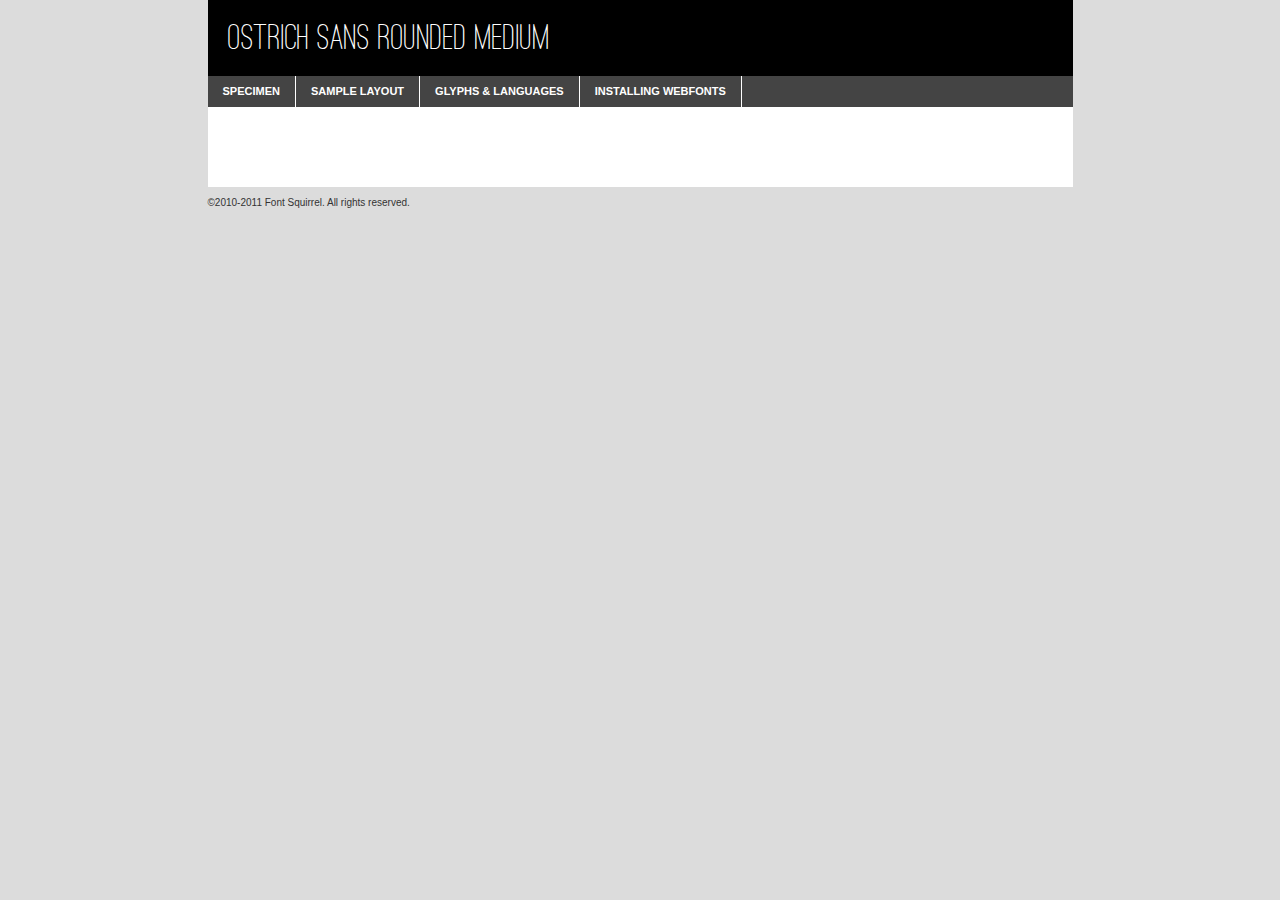
<file: font/ostrich-rounded-demo.html>
<!DOCTYPE html PUBLIC "-//W3C//DTD XHTML 1.0 Transitional//EN"
	"http://www.w3.org/TR/xhtml1/DTD/xhtml1-transitional.dtd">

<html xmlns="http://www.w3.org/1999/xhtml" xml:lang="en" lang="en">
<head>
	<meta http-equiv="Content-Type" content="text/html; charset=utf-8" />
	<script src="http://ajax.googleapis.com/ajax/libs/jquery/1.7.2/jquery.min.js" type="text/javascript" charset="utf-8"></script>
	<script src="specimen_files/easytabs.js" type="text/javascript" charset="utf-8"></script>
	<link rel="stylesheet" href="specimen_files/specimen_stylesheet.css" type="text/css" charset="utf-8" />
	<link rel="stylesheet" href="stylesheet.css" type="text/css" charset="utf-8" />

	<style type="text/css">
					body{
				font-family: 'ostrich_sans_roundedmedium';
							}
		</style>

	<title>Ostrich Sans Rounded Medium Specimen</title>
	
	
	<script type="text/javascript" charset="utf-8">
		$(document).ready(function() {
			$('#container').easyTabs({defaultContent:1});
		});
	</script>
</head>

<body>
<div id="container">
	<div id="header">
		Ostrich Sans Rounded Medium	</div>
	<ul class="tabs">
		<li><a href="#specimen">Specimen</a></li>
		<li><a href="#layout">Sample Layout</a></li>
				<li><a href="#glyphs">Glyphs &amp; Languages</a></li>
		<li><a href="#installing">Installing Webfonts</a></li>
		
	</ul>
	
	<div id="main_content">

		
			<div id="specimen">
		
				<div class="section">
					<div class="grid12 firstcol">
						<div class="huge">AaBb</div>
					</div>
				</div>
		
				<div class="section">
					<div class="glyph_range">A&#x200B;B&#x200b;C&#x200b;D&#x200b;E&#x200b;F&#x200b;G&#x200b;H&#x200b;I&#x200b;J&#x200b;K&#x200b;L&#x200b;M&#x200b;N&#x200b;O&#x200b;P&#x200b;Q&#x200b;R&#x200b;S&#x200b;T&#x200b;U&#x200b;V&#x200b;W&#x200b;X&#x200b;Y&#x200b;Z&#x200b;a&#x200b;b&#x200b;c&#x200b;d&#x200b;e&#x200b;f&#x200b;g&#x200b;h&#x200b;i&#x200b;j&#x200b;k&#x200b;l&#x200b;m&#x200b;n&#x200b;o&#x200b;p&#x200b;q&#x200b;r&#x200b;s&#x200b;t&#x200b;u&#x200b;v&#x200b;w&#x200b;x&#x200b;y&#x200b;z&#x200b;1&#x200b;2&#x200b;3&#x200b;4&#x200b;5&#x200b;6&#x200b;7&#x200b;8&#x200b;9&#x200b;0&#x200b;&amp;&#x200b;.&#x200b;,&#x200b;?&#x200b;!&#x200b;&#64;&#x200b;(&#x200b;)&#x200b;#&#x200b;$&#x200b;%&#x200b;*&#x200b;+&#x200b;-&#x200b;=&#x200b;:&#x200b;;</div>
				</div>
				<div class="section">
					<div class="grid12 firstcol">
						<table class="sample_table">
							<tr><td>10</td><td class="size10">abcdefghijklmnopqrstuvwxyzABCDEFGHIJKLMNOPQRSTUVWXYZ0123456789abcdefghijklmnopqrstuvwxyzABCDEFGHIJKLMNOPQRSTUVWXYZ0123456789abcdefghijklmnopqrstuvwxyzABCDEFGHIJKLMNOPQRSTUVWXYZ</td></tr>
							<tr><td>11</td><td class="size11">abcdefghijklmnopqrstuvwxyzABCDEFGHIJKLMNOPQRSTUVWXYZ0123456789abcdefghijklmnopqrstuvwxyzABCDEFGHIJKLMNOPQRSTUVWXYZ0123456789abcdefghijklmnopqrstuvwxyzABCDEFGHIJKLMNOPQRSTUVWXYZ</td></tr>
							<tr><td>12</td><td class="size12">abcdefghijklmnopqrstuvwxyzABCDEFGHIJKLMNOPQRSTUVWXYZ0123456789abcdefghijklmnopqrstuvwxyzABCDEFGHIJKLMNOPQRSTUVWXYZ0123456789abcdefghijklmnopqrstuvwxyzABCDEFGHIJKLMNOPQRSTUVWXYZ</td></tr>
							<tr><td>13</td><td class="size13">abcdefghijklmnopqrstuvwxyzABCDEFGHIJKLMNOPQRSTUVWXYZ0123456789abcdefghijklmnopqrstuvwxyzABCDEFGHIJKLMNOPQRSTUVWXYZ0123456789abcdefghijklmnopqrstuvwxyzABCDEFGHIJKLMNOPQRSTUVWXYZ</td></tr>
							<tr><td>14</td><td class="size14">abcdefghijklmnopqrstuvwxyzABCDEFGHIJKLMNOPQRSTUVWXYZ0123456789abcdefghijklmnopqrstuvwxyzABCDEFGHIJKLMNOPQRSTUVWXYZ0123456789abcdefghijklmnopqrstuvwxyzABCDEFGHIJKLMNOPQRSTUVWXYZ</td></tr>
							<tr><td>16</td><td class="size16">abcdefghijklmnopqrstuvwxyzABCDEFGHIJKLMNOPQRSTUVWXYZ0123456789abcdefghijklmnopqrstuvwxyzABCDEFGHIJKLMNOPQRSTUVWXYZ</td></tr>
							<tr><td>18</td><td class="size18">abcdefghijklmnopqrstuvwxyzABCDEFGHIJKLMNOPQRSTUVWXYZ0123456789abcdefghijklmnopqrstuvwxyzABCDEFGHIJKLMNOPQRSTUVWXYZ</td></tr>
							<tr><td>20</td><td class="size20">abcdefghijklmnopqrstuvwxyzABCDEFGHIJKLMNOPQRSTUVWXYZ0123456789abcdefghijklmnopqrstuvwxyzABCDEFGHIJKLMNOPQRSTUVWXYZ</td></tr>
							<tr><td>24</td><td class="size24">abcdefghijklmnopqrstuvwxyzABCDEFGHIJKLMNOPQRSTUVWXYZ0123456789abcdefghijklmnopqrstuvwxyzABCDEFGHIJKLMNOPQRSTUVWXYZ</td></tr>
							<tr><td>30</td><td class="size30">abcdefghijklmnopqrstuvwxyzABCDEFGHIJKLMNOPQRSTUVWXYZ0123456789abcdefghijklmnopqrstuvwxyzABCDEFGHIJKLMNOPQRSTUVWXYZ</td></tr>
							<tr><td>36</td><td class="size36">abcdefghijklmnopqrstuvwxyzABCDEFGHIJKLMNOPQRSTUVWXYZ0123456789abcdefghijklmnopqrstuvwxyzABCDEFGHIJKLMNOPQRSTUVWXYZ</td></tr>
							<tr><td>48</td><td class="size48">abcdefghijklmnopqrstuvwxyzABCDEFGHIJKLMNOPQRSTUVWXYZ0123456789abcdefghijklmnopqrstuvwxyzABCDEFGHIJKLMNOPQRSTUVWXYZ</td></tr>
							<tr><td>60</td><td class="size60">abcdefghijklmnopqrstuvwxyzABCDEFGHIJKLMNOPQRSTUVWXYZ0123456789abcdefghijklmnopqrstuvwxyzABCDEFGHIJKLMNOPQRSTUVWXYZ</td></tr>
							<tr><td>72</td><td class="size72">abcdefghijklmnopqrstuvwxyzABCDEFGHIJKLMNOPQRSTUVWXYZ0123456789abcdefghijklmnopqrstuvwxyzABCDEFGHIJKLMNOPQRSTUVWXYZ</td></tr>
							<tr><td>90</td><td class="size90">abcdefghijklmnopqrstuvwxyzABCDEFGHIJKLMNOPQRSTUVWXYZ0123456789abcdefghijklmnopqrstuvwxyzABCDEFGHIJKLMNOPQRSTUVWXYZ</td></tr>
						</table>
				
					</div>
			
				</div>
		
		
		
								<div class="section" id="bodycomparison">


										<div id="xheight">
				<div class="fontbody">&#xE000;&#xE000;&#xE000;&#xE000;&#xE000;&#xE000;&#xE000;&#xE000;&#xE000;&#xE000;&#xE000;&#xE000;&#xE000;&#xE000;&#xE000;&#xE000;&#xE000;&#xE000;&#xE000;&#xE000;&#xE000;&#xE000;&#xE000;&#xE000;&#xE000;&#xE000;&#xE000;&#xE000;&#xE000;&#xE000;&#xE000;&#xE000;&#xE000;&#xE000;&#xE000;&#xE000;&#xE000;&#xE000;&#xE000;&#xE000;&#xE000;&#xE000;&#xE000;&#xE000;&#xE000;&#xE000;&#xE000;&#xE000;&#xE000;&#xE000;&#xE000;&#xE000;&#xE000;&#xE000;&#xE000;&#xE000;&#xE000;&#xE000;&#xE000;&#xE000;&#xE000;&#xE000;&#xE000;&#xE000;&#xE000;&#xE000;&#xE000;&#xE000;&#xE000;&#xE000;&#xE000;&#xE000;&#xE000;&#xE000;&#xE000;&#xE000;&#xE000;&#xE000;&#xE000;&#xE000;&#xE000;&#xE000;&#xE000;&#xE000;&#xE000;&#xE000;&#xE000;&#xE000;&#xE000;&#xE000;&#xE000;&#xE000;&#xE000;&#xE000;&#xE000;&#xE000;&#xE000;&#xE000;&#xE000;body</div><div class="arialbody">body</div><div class="verdanabody">body</div><div class="georgiabody">body</div></div>
										<div class="fontbody" style="z-index:1">
											body<span>Ostrich Sans Rounded Medium</span>
										</div>
										<div class="arialbody" style="z-index:1">
											body<span>Arial</span>
										</div>
										<div class="verdanabody" style="z-index:1">
											body<span>Verdana</span>
										</div>
										<div class="georgiabody" style="z-index:1">
											body<span>Georgia</span>
										</div>



								</div>
		
		
				<div class="section psample psample_row1" id="">
					
					<div class="grid2 firstcol">
						<p class="size10"><span>10.</span>Aenean lacinia bibendum nulla sed consectetur. Fusce dapibus, tellus ac cursus commodo, tortor mauris condimentum nibh, ut fermentum massa justo sit amet risus. Nullam id dolor id nibh ultricies vehicula ut id elit. Cum sociis natoque penatibus et magnis dis parturient montes, nascetur ridiculus mus. Nulla vitae elit libero, a pharetra augue.</p>
			
					</div>
					<div class="grid3">
						<p class="size11"><span>11.</span>Aenean lacinia bibendum nulla sed consectetur. Fusce dapibus, tellus ac cursus commodo, tortor mauris condimentum nibh, ut fermentum massa justo sit amet risus. Nullam id dolor id nibh ultricies vehicula ut id elit. Cum sociis natoque penatibus et magnis dis parturient montes, nascetur ridiculus mus. Nulla vitae elit libero, a pharetra augue.</p>
			
					</div>
					<div class="grid3">
						<p class="size12"><span>12.</span>Aenean lacinia bibendum nulla sed consectetur. Fusce dapibus, tellus ac cursus commodo, tortor mauris condimentum nibh, ut fermentum massa justo sit amet risus. Nullam id dolor id nibh ultricies vehicula ut id elit. Cum sociis natoque penatibus et magnis dis parturient montes, nascetur ridiculus mus. Nulla vitae elit libero, a pharetra augue.</p>
			
					</div>
					<div class="grid4">
						<p class="size13"><span>13.</span>Aenean lacinia bibendum nulla sed consectetur. Fusce dapibus, tellus ac cursus commodo, tortor mauris condimentum nibh, ut fermentum massa justo sit amet risus. Nullam id dolor id nibh ultricies vehicula ut id elit. Cum sociis natoque penatibus et magnis dis parturient montes, nascetur ridiculus mus. Nulla vitae elit libero, a pharetra augue.</p>
			
					</div>
					<div class="white_blend"></div>
					
				</div>
				<div class="section psample psample_row2" id="">
					<div class="grid3 firstcol">
						<p class="size14"><span>14.</span>Aenean lacinia bibendum nulla sed consectetur. Fusce dapibus, tellus ac cursus commodo, tortor mauris condimentum nibh, ut fermentum massa justo sit amet risus. Nullam id dolor id nibh ultricies vehicula ut id elit. Cum sociis natoque penatibus et magnis dis parturient montes, nascetur ridiculus mus. Nulla vitae elit libero, a pharetra augue.</p>
			
					</div>
					<div class="grid4">
						<p class="size16"><span>16.</span>Aenean lacinia bibendum nulla sed consectetur. Fusce dapibus, tellus ac cursus commodo, tortor mauris condimentum nibh, ut fermentum massa justo sit amet risus. Nullam id dolor id nibh ultricies vehicula ut id elit. Cum sociis natoque penatibus et magnis dis parturient montes, nascetur ridiculus mus. Nulla vitae elit libero, a pharetra augue.</p>
			
					</div>
					<div class="grid5">
						<p class="size18"><span>18.</span>Aenean lacinia bibendum nulla sed consectetur. Fusce dapibus, tellus ac cursus commodo, tortor mauris condimentum nibh, ut fermentum massa justo sit amet risus. Nullam id dolor id nibh ultricies vehicula ut id elit. Cum sociis natoque penatibus et magnis dis parturient montes, nascetur ridiculus mus. Nulla vitae elit libero, a pharetra augue.</p>
			
					</div>

					<div class="white_blend"></div>

				</div>
				
				<div class="section psample psample_row3" id="">
					<div class="grid5 firstcol">
						<p class="size20"><span>20.</span>Aenean lacinia bibendum nulla sed consectetur. Fusce dapibus, tellus ac cursus commodo, tortor mauris condimentum nibh, ut fermentum massa justo sit amet risus. Nullam id dolor id nibh ultricies vehicula ut id elit. Cum sociis natoque penatibus et magnis dis parturient montes, nascetur ridiculus mus. Nulla vitae elit libero, a pharetra augue.</p>
					</div>
					<div class="grid7">
						<p class="size24"><span>24.</span>Aenean lacinia bibendum nulla sed consectetur. Fusce dapibus, tellus ac cursus commodo, tortor mauris condimentum nibh, ut fermentum massa justo sit amet risus. Nullam id dolor id nibh ultricies vehicula ut id elit. Cum sociis natoque penatibus et magnis dis parturient montes, nascetur ridiculus mus. Nulla vitae elit libero, a pharetra augue.</p>
					</div>
					
					<div class="white_blend"></div>
					
				</div>
				
				<div class="section psample psample_row4" id="">
					<div class="grid12 firstcol">
						<p class="size30"><span>30.</span>Aenean lacinia bibendum nulla sed consectetur. Fusce dapibus, tellus ac cursus commodo, tortor mauris condimentum nibh, ut fermentum massa justo sit amet risus. Nullam id dolor id nibh ultricies vehicula ut id elit. Cum sociis natoque penatibus et magnis dis parturient montes, nascetur ridiculus mus. Nulla vitae elit libero, a pharetra augue.</p>
					</div>
					<div class="white_blend"></div>
					
				</div>
				
				
				
				<div class="section psample psample_row1 fullreverse">
					<div class="grid2 firstcol">
						<p class="size10"><span>10.</span>Aenean lacinia bibendum nulla sed consectetur. Fusce dapibus, tellus ac cursus commodo, tortor mauris condimentum nibh, ut fermentum massa justo sit amet risus. Nullam id dolor id nibh ultricies vehicula ut id elit. Cum sociis natoque penatibus et magnis dis parturient montes, nascetur ridiculus mus. Nulla vitae elit libero, a pharetra augue.</p>
			
					</div>
					<div class="grid3">
						<p class="size11"><span>11.</span>Aenean lacinia bibendum nulla sed consectetur. Fusce dapibus, tellus ac cursus commodo, tortor mauris condimentum nibh, ut fermentum massa justo sit amet risus. Nullam id dolor id nibh ultricies vehicula ut id elit. Cum sociis natoque penatibus et magnis dis parturient montes, nascetur ridiculus mus. Nulla vitae elit libero, a pharetra augue.</p>
			
					</div>
					<div class="grid3">
						<p class="size12"><span>12.</span>Aenean lacinia bibendum nulla sed consectetur. Fusce dapibus, tellus ac cursus commodo, tortor mauris condimentum nibh, ut fermentum massa justo sit amet risus. Nullam id dolor id nibh ultricies vehicula ut id elit. Cum sociis natoque penatibus et magnis dis parturient montes, nascetur ridiculus mus. Nulla vitae elit libero, a pharetra augue.</p>
			
					</div>
					<div class="grid4">
						<p class="size13"><span>13.</span>Aenean lacinia bibendum nulla sed consectetur. Fusce dapibus, tellus ac cursus commodo, tortor mauris condimentum nibh, ut fermentum massa justo sit amet risus. Nullam id dolor id nibh ultricies vehicula ut id elit. Cum sociis natoque penatibus et magnis dis parturient montes, nascetur ridiculus mus. Nulla vitae elit libero, a pharetra augue.</p>
			
					</div>
					<div class="black_blend"></div>
					
				</div>
				
				<div class="section psample psample_row2 fullreverse">
					<div class="grid3 firstcol">
						<p class="size14"><span>14.</span>Aenean lacinia bibendum nulla sed consectetur. Fusce dapibus, tellus ac cursus commodo, tortor mauris condimentum nibh, ut fermentum massa justo sit amet risus. Nullam id dolor id nibh ultricies vehicula ut id elit. Cum sociis natoque penatibus et magnis dis parturient montes, nascetur ridiculus mus. Nulla vitae elit libero, a pharetra augue.</p>
			
					</div>
					<div class="grid4">
						<p class="size16"><span>16.</span>Aenean lacinia bibendum nulla sed consectetur. Fusce dapibus, tellus ac cursus commodo, tortor mauris condimentum nibh, ut fermentum massa justo sit amet risus. Nullam id dolor id nibh ultricies vehicula ut id elit. Cum sociis natoque penatibus et magnis dis parturient montes, nascetur ridiculus mus. Nulla vitae elit libero, a pharetra augue.</p>
			
					</div>
					<div class="grid5">
						<p class="size18"><span>18.</span>Aenean lacinia bibendum nulla sed consectetur. Fusce dapibus, tellus ac cursus commodo, tortor mauris condimentum nibh, ut fermentum massa justo sit amet risus. Nullam id dolor id nibh ultricies vehicula ut id elit. Cum sociis natoque penatibus et magnis dis parturient montes, nascetur ridiculus mus. Nulla vitae elit libero, a pharetra augue.</p>
			
					</div>
					<div class="black_blend"></div>

				</div>
				
				<div class="section psample fullreverse psample_row3" id="">
					<div class="grid5 firstcol">
						<p class="size20"><span>20.</span>Aenean lacinia bibendum nulla sed consectetur. Fusce dapibus, tellus ac cursus commodo, tortor mauris condimentum nibh, ut fermentum massa justo sit amet risus. Nullam id dolor id nibh ultricies vehicula ut id elit. Cum sociis natoque penatibus et magnis dis parturient montes, nascetur ridiculus mus. Nulla vitae elit libero, a pharetra augue.</p>
					</div>
					<div class="grid7">
						<p class="size24"><span>24.</span>Aenean lacinia bibendum nulla sed consectetur. Fusce dapibus, tellus ac cursus commodo, tortor mauris condimentum nibh, ut fermentum massa justo sit amet risus. Nullam id dolor id nibh ultricies vehicula ut id elit. Cum sociis natoque penatibus et magnis dis parturient montes, nascetur ridiculus mus. Nulla vitae elit libero, a pharetra augue.</p>
					</div>
					
					<div class="black_blend"></div>
					
				</div>
				
				<div class="section psample fullreverse psample_row4" id="" style="border-bottom: 20px #000 solid;">
					<div class="grid12 firstcol">
						<p class="size30"><span>30.</span>Aenean lacinia bibendum nulla sed consectetur. Fusce dapibus, tellus ac cursus commodo, tortor mauris condimentum nibh, ut fermentum massa justo sit amet risus. Nullam id dolor id nibh ultricies vehicula ut id elit. Cum sociis natoque penatibus et magnis dis parturient montes, nascetur ridiculus mus. Nulla vitae elit libero, a pharetra augue.</p>
					</div>
					<div class="black_blend"></div>
					
				</div>
				
				
				
				
			</div>
			
			<div id="layout">
				
				<div class="section">
					
					<div class="grid12 firstcol">
						<h1>Lorem Ipsum Dolor</h1>
						<h2>Etiam porta sem malesuada magna mollis euismod</h2>
						
						<p class="byline">By <a href="#link">Aenean Lacinia</a></p>
					</div>
				</div>
				<div class="section">
					<div class="grid8 firstcol">
						<p class="large">Donec sed odio dui. Morbi leo risus, porta ac consectetur ac, vestibulum at eros. Fusce dapibus, tellus ac cursus commodo, tortor mauris condimentum nibh, ut fermentum massa justo sit amet risus. </p>

						
						<h3>Pellentesque ornare sem</h3>

						<p>Maecenas sed diam eget risus varius blandit sit amet non magna. Maecenas faucibus mollis interdum. Donec ullamcorper nulla non metus auctor fringilla. Nullam id dolor id nibh ultricies vehicula ut id elit. Nullam id dolor id nibh ultricies vehicula ut id elit. </p>

						<p>Aenean eu leo quam. Pellentesque ornare sem lacinia quam venenatis vestibulum. Lorem ipsum dolor sit amet, consectetur adipiscing elit. Cum sociis natoque penatibus et magnis dis parturient montes, nascetur ridiculus mus. </p>

						<p>Nulla vitae elit libero, a pharetra augue. Praesent commodo cursus magna, vel scelerisque nisl consectetur et. Aenean lacinia bibendum nulla sed consectetur. </p>

						<p>Nullam quis risus eget urna mollis ornare vel eu leo. Nullam quis risus eget urna mollis ornare vel eu leo. Maecenas sed diam eget risus varius blandit sit amet non magna. Donec ullamcorper nulla non metus auctor fringilla. </p>

						<h3>Cras mattis consectetur</h3>

						<p>Aenean eu leo quam. Pellentesque ornare sem lacinia quam venenatis vestibulum. Aenean lacinia bibendum nulla sed consectetur. Integer posuere erat a ante venenatis dapibus posuere velit aliquet. Cras mattis consectetur purus sit amet fermentum. </p>

						<p>Nullam id dolor id nibh ultricies vehicula ut id elit. Nullam quis risus eget urna mollis ornare vel eu leo. Cras mattis consectetur purus sit amet fermentum.</p>
					</div>
					
					<div class="grid4 sidebar">
						
						<div class="box reverse">
							<p class="last">Nullam quis risus eget urna mollis ornare vel eu leo. Donec ullamcorper nulla non metus auctor fringilla. Cras mattis consectetur purus sit amet fermentum. Sed posuere consectetur est at lobortis. Lorem ipsum dolor sit amet, consectetur adipiscing elit. </p>
						</div>
						
						<p class="caption">Maecenas sed diam eget risus varius.</p>

						<p>Vestibulum id ligula porta felis euismod semper. Integer posuere erat a ante venenatis dapibus posuere velit aliquet. Vestibulum id ligula porta felis euismod semper. Sed posuere consectetur est at lobortis. Maecenas sed diam eget risus varius blandit sit amet non magna. Fusce dapibus, tellus ac cursus commodo, tortor mauris condimentum nibh, ut fermentum massa justo sit amet risus. </p>

					

						<p>Duis mollis, est non commodo luctus, nisi erat porttitor ligula, eget lacinia odio sem nec elit. Aenean lacinia bibendum nulla sed consectetur. Vivamus sagittis lacus vel augue laoreet rutrum faucibus dolor auctor. Aenean lacinia bibendum nulla sed consectetur. Nullam quis risus eget urna mollis ornare vel eu leo. </p>

						<p>Praesent commodo cursus magna, vel scelerisque nisl consectetur et. Donec ullamcorper nulla non metus auctor fringilla. Maecenas faucibus mollis interdum. Fusce dapibus, tellus ac cursus commodo, tortor mauris condimentum nibh, ut fermentum massa justo sit amet risus. </p>

					</div>
				</div>
				
			</div>


			



		<div id="glyphs">
			<div class="section">
				<div class="grid12 firstcol">
			
				<h1>Language Support</h1>
				<p>The subset of Ostrich Sans Rounded Medium in this kit supports the following languages:<br />
			
					English				</p>
				<h1>Glyph Chart</h1>
				<p>The subset of Ostrich Sans Rounded Medium in this kit includes all the glyphs listed below. Unicode entities are included above each glyph to help you insert individual characters into your layout.</p>
				<div id="glyph_chart">
			
																														 <div><p>&amp;#13;</p>&#13;</div>
																				 <div><p>&amp;#32;</p>&#32;</div>
																				 <div><p>&amp;#33;</p>&#33;</div>
																				 <div><p>&amp;#34;</p>&#34;</div>
																				 <div><p>&amp;#35;</p>&#35;</div>
																				 <div><p>&amp;#36;</p>&#36;</div>
																				 <div><p>&amp;#37;</p>&#37;</div>
																				 <div><p>&amp;#38;</p>&#38;</div>
																				 <div><p>&amp;#39;</p>&#39;</div>
																				 <div><p>&amp;#40;</p>&#40;</div>
																				 <div><p>&amp;#41;</p>&#41;</div>
																				 <div><p>&amp;#42;</p>&#42;</div>
																				 <div><p>&amp;#43;</p>&#43;</div>
																				 <div><p>&amp;#44;</p>&#44;</div>
																				 <div><p>&amp;#45;</p>&#45;</div>
																				 <div><p>&amp;#46;</p>&#46;</div>
																				 <div><p>&amp;#47;</p>&#47;</div>
																				 <div><p>&amp;#48;</p>&#48;</div>
																				 <div><p>&amp;#49;</p>&#49;</div>
																				 <div><p>&amp;#50;</p>&#50;</div>
																				 <div><p>&amp;#51;</p>&#51;</div>
																				 <div><p>&amp;#52;</p>&#52;</div>
																				 <div><p>&amp;#53;</p>&#53;</div>
																				 <div><p>&amp;#54;</p>&#54;</div>
																				 <div><p>&amp;#55;</p>&#55;</div>
																				 <div><p>&amp;#56;</p>&#56;</div>
																				 <div><p>&amp;#57;</p>&#57;</div>
																				 <div><p>&amp;#58;</p>&#58;</div>
																				 <div><p>&amp;#59;</p>&#59;</div>
																				 <div><p>&amp;#60;</p>&#60;</div>
																				 <div><p>&amp;#61;</p>&#61;</div>
																				 <div><p>&amp;#62;</p>&#62;</div>
																				 <div><p>&amp;#63;</p>&#63;</div>
																				 <div><p>&amp;#64;</p>&#64;</div>
																				 <div><p>&amp;#65;</p>&#65;</div>
																				 <div><p>&amp;#66;</p>&#66;</div>
																				 <div><p>&amp;#67;</p>&#67;</div>
																				 <div><p>&amp;#68;</p>&#68;</div>
																				 <div><p>&amp;#69;</p>&#69;</div>
																				 <div><p>&amp;#70;</p>&#70;</div>
																				 <div><p>&amp;#71;</p>&#71;</div>
																				 <div><p>&amp;#72;</p>&#72;</div>
																				 <div><p>&amp;#73;</p>&#73;</div>
																				 <div><p>&amp;#74;</p>&#74;</div>
																				 <div><p>&amp;#75;</p>&#75;</div>
																				 <div><p>&amp;#76;</p>&#76;</div>
																				 <div><p>&amp;#77;</p>&#77;</div>
																				 <div><p>&amp;#78;</p>&#78;</div>
																				 <div><p>&amp;#79;</p>&#79;</div>
																				 <div><p>&amp;#80;</p>&#80;</div>
																				 <div><p>&amp;#81;</p>&#81;</div>
																				 <div><p>&amp;#82;</p>&#82;</div>
																				 <div><p>&amp;#83;</p>&#83;</div>
																				 <div><p>&amp;#84;</p>&#84;</div>
																				 <div><p>&amp;#85;</p>&#85;</div>
																				 <div><p>&amp;#86;</p>&#86;</div>
																				 <div><p>&amp;#87;</p>&#87;</div>
																				 <div><p>&amp;#88;</p>&#88;</div>
																				 <div><p>&amp;#89;</p>&#89;</div>
																				 <div><p>&amp;#90;</p>&#90;</div>
																				 <div><p>&amp;#91;</p>&#91;</div>
																				 <div><p>&amp;#92;</p>&#92;</div>
																				 <div><p>&amp;#93;</p>&#93;</div>
																				 <div><p>&amp;#94;</p>&#94;</div>
																				 <div><p>&amp;#95;</p>&#95;</div>
																				 <div><p>&amp;#96;</p>&#96;</div>
																				 <div><p>&amp;#97;</p>&#97;</div>
																				 <div><p>&amp;#98;</p>&#98;</div>
																				 <div><p>&amp;#99;</p>&#99;</div>
																				 <div><p>&amp;#100;</p>&#100;</div>
																				 <div><p>&amp;#101;</p>&#101;</div>
																				 <div><p>&amp;#102;</p>&#102;</div>
																				 <div><p>&amp;#103;</p>&#103;</div>
																				 <div><p>&amp;#104;</p>&#104;</div>
																				 <div><p>&amp;#105;</p>&#105;</div>
																				 <div><p>&amp;#106;</p>&#106;</div>
																				 <div><p>&amp;#107;</p>&#107;</div>
																				 <div><p>&amp;#108;</p>&#108;</div>
																				 <div><p>&amp;#109;</p>&#109;</div>
																				 <div><p>&amp;#110;</p>&#110;</div>
																				 <div><p>&amp;#111;</p>&#111;</div>
																				 <div><p>&amp;#112;</p>&#112;</div>
																				 <div><p>&amp;#113;</p>&#113;</div>
																				 <div><p>&amp;#114;</p>&#114;</div>
																				 <div><p>&amp;#115;</p>&#115;</div>
																				 <div><p>&amp;#116;</p>&#116;</div>
																				 <div><p>&amp;#117;</p>&#117;</div>
																				 <div><p>&amp;#118;</p>&#118;</div>
																				 <div><p>&amp;#119;</p>&#119;</div>
																				 <div><p>&amp;#120;</p>&#120;</div>
																				 <div><p>&amp;#121;</p>&#121;</div>
																				 <div><p>&amp;#122;</p>&#122;</div>
																				 <div><p>&amp;#123;</p>&#123;</div>
																				 <div><p>&amp;#124;</p>&#124;</div>
																				 <div><p>&amp;#125;</p>&#125;</div>
																				 <div><p>&amp;#126;</p>&#126;</div>
																				 <div><p>&amp;#160;</p>&#160;</div>
																				 <div><p>&amp;#169;</p>&#169;</div>
																				 <div><p>&amp;#173;</p>&#173;</div>
																				 <div><p>&amp;#174;</p>&#174;</div>
																				 <div><p>&amp;#710;</p>&#710;</div>
																				 <div><p>&amp;#732;</p>&#732;</div>
																				 <div><p>&amp;#8192;</p>&#8192;</div>
																				 <div><p>&amp;#8193;</p>&#8193;</div>
																				 <div><p>&amp;#8194;</p>&#8194;</div>
																				 <div><p>&amp;#8195;</p>&#8195;</div>
																				 <div><p>&amp;#8196;</p>&#8196;</div>
																				 <div><p>&amp;#8197;</p>&#8197;</div>
																				 <div><p>&amp;#8198;</p>&#8198;</div>
																				 <div><p>&amp;#8199;</p>&#8199;</div>
																				 <div><p>&amp;#8200;</p>&#8200;</div>
																				 <div><p>&amp;#8201;</p>&#8201;</div>
																				 <div><p>&amp;#8202;</p>&#8202;</div>
																				 <div><p>&amp;#8208;</p>&#8208;</div>
																				 <div><p>&amp;#8209;</p>&#8209;</div>
																				 <div><p>&amp;#8210;</p>&#8210;</div>
																				 <div><p>&amp;#8211;</p>&#8211;</div>
																				 <div><p>&amp;#8212;</p>&#8212;</div>
																				 <div><p>&amp;#8216;</p>&#8216;</div>
																				 <div><p>&amp;#8217;</p>&#8217;</div>
																				 <div><p>&amp;#8220;</p>&#8220;</div>
																				 <div><p>&amp;#8221;</p>&#8221;</div>
																				 <div><p>&amp;#8226;</p>&#8226;</div>
																				 <div><p>&amp;#8239;</p>&#8239;</div>
																				 <div><p>&amp;#8287;</p>&#8287;</div>
																				 <div><p>&amp;#8482;</p>&#8482;</div>
																				 <div><p>&amp;#57344;</p>&#57344;</div>
																												</div>	
				</div>
		
		
			</div>
		</div>
		
		
		<div id="specs">
			
		</div>
	
		<div id="installing">
			<div class="section">
				<div class="grid7 firstcol">
					<h1>Installing Webfonts</h1>
					
					<p>Webfonts are supported by all major browser platforms but not all in the same way. There are currently four different font formats that must be included in order to target all browsers. This includes TTF, WOFF, EOT and SVG.</p>
					
					<h2>1. Upload your webfonts</h2>
					<p>You must upload your webfont kit to your website. They should be in or near the same directory as your CSS files.</p>
					
					<h2>2. Include the webfont stylesheet</h2>
					<p>A special CSS @font-face declaration helps the various browsers select the appropriate font it needs without causing you a bunch of headaches. Learn more about this syntax by reading the <a href="http://www.fontspring.com/blog/further-hardening-of-the-bulletproof-syntax">Fontspring blog post</a> about it. The code for it is as follows:</p>


<code>
@font-face{ 
	font-family: 'MyWebFont';
	src: url('WebFont.eot');
	src: url('WebFont.eot?#iefix') format('embedded-opentype'),
	     url('WebFont.woff') format('woff'),
	     url('WebFont.ttf') format('truetype'),
	     url('WebFont.svg#webfont') format('svg');
}
</code>

	<p>We've already gone ahead and generated the code for you. All you have to do is link to the stylesheet in your HTML, like this:</p>
	<code>&lt;link rel=&quot;stylesheet&quot; href=&quot;stylesheet.css&quot; type=&quot;text/css&quot; charset=&quot;utf-8&quot; /&gt;</code>

					<h2>3. Modify your own stylesheet</h2>
					<p>To take advantage of your new fonts, you must tell your stylesheet to use them. Look at the original @font-face declaration above and find the property called "font-family." The name linked there will be what you use to reference the font. Prepend that webfont name to the font stack in the "font-family" property, inside the selector you want to change. For example:</p>
<code>p { font-family: 'WebFont', Arial, sans-serif; }</code>

<h2>4. Test</h2>
<p>Getting webfonts to work cross-browser <em>can</em> be tricky. Use the information in the sidebar to help you if you find that fonts aren't loading in a particular browser.</p>
				</div>
				
				<div class="grid5 sidebar">
					<div class="box">
						<h2>Troubleshooting<br />Font-Face Problems</h2>
						<p>Having trouble getting your webfonts to load in your new website? Here are some tips to sort out what might be the problem.</p>

						<h3>Fonts not showing in any browser</h3>

						<p>This sounds like you need to work on the plumbing. You either did not upload the fonts to the correct directory, or you did not link the fonts properly in the CSS. If you've confirmed that all this is correct and you still have a problem, take a look at your .htaccess file and see if requests are getting intercepted.</p>

						<h3>Fonts not loading in iPhone or iPad</h3>

						<p>The most common problem here is that you are serving the fonts from an IIS server. IIS refuses to serve files that have unknown MIME types. If that is the case, you must set the MIME type for SVG to "image/svg+xml" in the server settings. Follow these instructions from Microsoft if you need help.</p>

						<h3>Fonts not loading in Firefox</h3>

						<p>The primary reason for this failure? You are still using a version Firefox older than 3.5. So upgrade already! If that isn't it, then you are very likely serving fonts from a different domain. Firefox requires that all font assets be served from the same domain. Lastly it is possible that you need to add WOFF to your list of MIME types (if you are serving via IIS.)</p>

						<h3>Fonts not loading in IE</h3>

						<p>Are you looking at Internet Explorer on an actual Windows machine or are you cheating by using a service like Adobe BrowserLab? Many of these screenshot services do not render @font-face for IE. Best to test it on a real machine.</p>

						<h3>Fonts not loading in IE9</h3>

						<p>IE9, like Firefox, requires that fonts be served from the same domain as the website. Make sure that is the case.</p>
					</div>
				</div>
			</div>
			
		</div>
	
	</div>
	<div id="footer">
		<p>&copy;2010-2011 Font Squirrel. All rights reserved.</p>
	</div>
</div>
</body>
</html>
</file>
<file: css/prettyPhoto.css>
div.pp_default .pp_top,
div.pp_default .pp_top .pp_middle,
div.pp_default .pp_top .pp_left,
div.pp_default .pp_top .pp_right,
div.pp_default .pp_bottom,
div.pp_default .pp_bottom .pp_left,
div.pp_default .pp_bottom .pp_middle,
div.pp_default .pp_bottom .pp_right {
  height: 13px;
}
div.pp_default .pp_top .pp_left {
  background: url(../images/prettyPhoto/default/sprite.png) -78px -93px no-repeat;
}
div.pp_default .pp_top .pp_middle {
  background: url(../images/prettyPhoto/default/sprite_x.png) top left repeat-x;
}
div.pp_default .pp_top .pp_right {
  background: url(../images/prettyPhoto/default/sprite.png) -112px -93px no-repeat;
}
div.pp_default .pp_content .ppt {
  color: #f8f8f8;
}
div.pp_default .pp_content_container .pp_left {
  background: url(../images/prettyPhoto/default/sprite_y.png) -7px 0 repeat-y;
  padding-left: 13px;
}
div.pp_default .pp_content_container .pp_right {
  background: url(../images/prettyPhoto/default/sprite_y.png) top right repeat-y;
  padding-right: 13px;
}
div.pp_default .pp_next:hover {
  background: url(../images/prettyPhoto/default/sprite_next.png) center right no-repeat;
  cursor: pointer;
}
div.pp_default .pp_previous:hover {
  background: url(../images/prettyPhoto/default/sprite_prev.png) center left no-repeat;
  cursor: pointer;
}
div.pp_default .pp_expand {
  background: url(../images/prettyPhoto/default/sprite.png) 0 -29px no-repeat;
  cursor: pointer;
  width: 28px;
  height: 28px;
}
div.pp_default .pp_expand:hover {
  background: url(../images/prettyPhoto/default/sprite.png) 0 -56px no-repeat;
  cursor: pointer;
}
div.pp_default .pp_contract {
  background: url(../images/prettyPhoto/default/sprite.png) 0 -84px no-repeat;
  cursor: pointer;
  width: 28px;
  height: 28px;
}
div.pp_default .pp_contract:hover {
  background: url(../images/prettyPhoto/default/sprite.png) 0 -113px no-repeat;
  cursor: pointer;
}
div.pp_default .pp_close {
  width: 30px;
  height: 30px;
  background: url(../images/prettyPhoto/default/sprite.png) 2px 1px no-repeat;
  cursor: pointer;
}
div.pp_default .pp_gallery ul li a {
  background: url(../images/prettyPhoto/default/default_thumb.png) center center #f8f8f8;
  border: 1px solid #aaa;
}
div.pp_default .pp_social {
  margin-top: 7px;
}
div.pp_default .pp_gallery a.pp_arrow_previous,
div.pp_default .pp_gallery a.pp_arrow_next {
  position: static;
  left: auto;
}
div.pp_default .pp_nav .pp_play,
div.pp_default .pp_nav .pp_pause {
  background: url(../images/prettyPhoto/default/sprite.png) -51px 1px no-repeat;
  height: 30px;
  width: 30px;
}
div.pp_default .pp_nav .pp_pause {
  background-position: -51px -29px;
}
div.pp_default a.pp_arrow_previous,
div.pp_default a.pp_arrow_next {
  background: url(../images/prettyPhoto/default/sprite.png) -31px -3px no-repeat;
  height: 20px;
  width: 20px;
  margin: 4px 0 0;
}
div.pp_default a.pp_arrow_next {
  left: 52px;
  background-position: -82px -3px;
}
div.pp_default .pp_content_container .pp_details {
  margin-top: 5px;
}
div.pp_default .pp_nav {
  clear: none;
  height: 30px;
  width: 110px;
  position: relative;
}
div.pp_default .pp_nav .currentTextHolder {
  font-family: Georgia;
  font-style: italic;
  color: #999;
  font-size: 11px;
  left: 75px;
  line-height: 25px;
  position: absolute;
  top: 2px;
  margin: 0;
  padding: 0 0 0 10px;
}
div.pp_default .pp_close:hover,
div.pp_default .pp_nav .pp_play:hover,
div.pp_default .pp_nav .pp_pause:hover,
div.pp_default .pp_arrow_next:hover,
div.pp_default .pp_arrow_previous:hover {
  opacity: 0.7;
}
div.pp_default .pp_description {
  font-size: 11px;
  font-weight: 700;
  line-height: 14px;
  margin: 5px 50px 5px 0;
}
div.pp_default .pp_bottom .pp_left {
  background: url(../images/prettyPhoto/default/sprite.png) -78px -127px no-repeat;
}
div.pp_default .pp_bottom .pp_middle {
  background: url(../images/prettyPhoto/default/sprite_x.png) bottom left repeat-x;
}
div.pp_default .pp_bottom .pp_right {
  background: url(../images/prettyPhoto/default/sprite.png) -112px -127px no-repeat;
}
div.pp_default .pp_loaderIcon {
  background: url(../images/prettyPhoto/default/loader.gif) center center no-repeat;
}
div.light_rounded .pp_top .pp_left {
  background: url(../images/prettyPhoto/light_rounded/sprite.png) -88px -53px no-repeat;
}
div.light_rounded .pp_top .pp_right {
  background: url(../images/prettyPhoto/light_rounded/sprite.png) -110px -53px no-repeat;
}
div.light_rounded .pp_next:hover {
  background: url(../images/prettyPhoto/light_rounded/btnNext.png) center right no-repeat;
  cursor: pointer;
}
div.light_rounded .pp_previous:hover {
  background: url(../images/prettyPhoto/light_rounded/btnPrevious.png) center left no-repeat;
  cursor: pointer;
}
div.light_rounded .pp_expand {
  background: url(../images/prettyPhoto/light_rounded/sprite.png) -31px -26px no-repeat;
  cursor: pointer;
}
div.light_rounded .pp_expand:hover {
  background: url(../images/prettyPhoto/light_rounded/sprite.png) -31px -47px no-repeat;
  cursor: pointer;
}
div.light_rounded .pp_contract {
  background: url(../images/prettyPhoto/light_rounded/sprite.png) 0 -26px no-repeat;
  cursor: pointer;
}
div.light_rounded .pp_contract:hover {
  background: url(../images/prettyPhoto/light_rounded/sprite.png) 0 -47px no-repeat;
  cursor: pointer;
}
div.light_rounded .pp_close {
  width: 75px;
  height: 22px;
  background: url(../images/prettyPhoto/light_rounded/sprite.png) -1px -1px no-repeat;
  cursor: pointer;
}
div.light_rounded .pp_nav .pp_play {
  background: url(../images/prettyPhoto/light_rounded/sprite.png) -1px -100px no-repeat;
  height: 15px;
  width: 14px;
}
div.light_rounded .pp_nav .pp_pause {
  background: url(../images/prettyPhoto/light_rounded/sprite.png) -24px -100px no-repeat;
  height: 15px;
  width: 14px;
}
div.light_rounded .pp_arrow_previous {
  background: url(../images/prettyPhoto/light_rounded/sprite.png) 0 -71px no-repeat;
}
div.light_rounded .pp_arrow_next {
  background: url(../images/prettyPhoto/light_rounded/sprite.png) -22px -71px no-repeat;
}
div.light_rounded .pp_bottom .pp_left {
  background: url(../images/prettyPhoto/light_rounded/sprite.png) -88px -80px no-repeat;
}
div.light_rounded .pp_bottom .pp_right {
  background: url(../images/prettyPhoto/light_rounded/sprite.png) -110px -80px no-repeat;
}
div.dark_rounded .pp_top .pp_left {
  background: url(../images/prettyPhoto/dark_rounded/sprite.png) -88px -53px no-repeat;
}
div.dark_rounded .pp_top .pp_right {
  background: url(../images/prettyPhoto/dark_rounded/sprite.png) -110px -53px no-repeat;
}
div.dark_rounded .pp_content_container .pp_left {
  background: url(../images/prettyPhoto/dark_rounded/contentPattern.png) top left repeat-y;
}
div.dark_rounded .pp_content_container .pp_right {
  background: url(../images/prettyPhoto/dark_rounded/contentPattern.png) top right repeat-y;
}
div.dark_rounded .pp_next:hover {
  background: url(../images/prettyPhoto/dark_rounded/btnNext.png) center right no-repeat;
  cursor: pointer;
}
div.dark_rounded .pp_previous:hover {
  background: url(../images/prettyPhoto/dark_rounded/btnPrevious.png) center left no-repeat;
  cursor: pointer;
}
div.dark_rounded .pp_expand {
  background: url(../images/prettyPhoto/dark_rounded/sprite.png) -31px -26px no-repeat;
  cursor: pointer;
}
div.dark_rounded .pp_expand:hover {
  background: url(../images/prettyPhoto/dark_rounded/sprite.png) -31px -47px no-repeat;
  cursor: pointer;
}
div.dark_rounded .pp_contract {
  background: url(../images/prettyPhoto/dark_rounded/sprite.png) 0 -26px no-repeat;
  cursor: pointer;
}
div.dark_rounded .pp_contract:hover {
  background: url(../images/prettyPhoto/dark_rounded/sprite.png) 0 -47px no-repeat;
  cursor: pointer;
}
div.dark_rounded .pp_close {
  width: 75px;
  height: 22px;
  background: url(../images/prettyPhoto/dark_rounded/sprite.png) -1px -1px no-repeat;
  cursor: pointer;
}
div.dark_rounded .pp_description {
  margin-right: 85px;
  color: #fff;
}
div.dark_rounded .pp_nav .pp_play {
  background: url(../images/prettyPhoto/dark_rounded/sprite.png) -1px -100px no-repeat;
  height: 15px;
  width: 14px;
}
div.dark_rounded .pp_nav .pp_pause {
  background: url(../images/prettyPhoto/dark_rounded/sprite.png) -24px -100px no-repeat;
  height: 15px;
  width: 14px;
}
div.dark_rounded .pp_arrow_previous {
  background: url(../images/prettyPhoto/dark_rounded/sprite.png) 0 -71px no-repeat;
}
div.dark_rounded .pp_arrow_next {
  background: url(../images/prettyPhoto/dark_rounded/sprite.png) -22px -71px no-repeat;
}
div.dark_rounded .pp_bottom .pp_left {
  background: url(../images/prettyPhoto/dark_rounded/sprite.png) -88px -80px no-repeat;
}
div.dark_rounded .pp_bottom .pp_right {
  background: url(../images/prettyPhoto/dark_rounded/sprite.png) -110px -80px no-repeat;
}
div.dark_rounded .pp_loaderIcon {
  background: url(../images/prettyPhoto/dark_rounded/loader.gif) center center no-repeat;
}
div.dark_square .pp_left,
div.dark_square .pp_middle,
div.dark_square .pp_right,
div.dark_square .pp_content {
  background: #000;
}
div.dark_square .pp_description {
  color: #fff;
  margin: 0 85px 0 0;
}
div.dark_square .pp_loaderIcon {
  background: url(../images/prettyPhoto/dark_square/loader.gif) center center no-repeat;
}
div.dark_square .pp_expand {
  background: url(../images/prettyPhoto/dark_square/sprite.png) -31px -26px no-repeat;
  cursor: pointer;
}
div.dark_square .pp_expand:hover {
  background: url(../images/prettyPhoto/dark_square/sprite.png) -31px -47px no-repeat;
  cursor: pointer;
}
div.dark_square .pp_contract {
  background: url(../images/prettyPhoto/dark_square/sprite.png) 0 -26px no-repeat;
  cursor: pointer;
}
div.dark_square .pp_contract:hover {
  background: url(../images/prettyPhoto/dark_square/sprite.png) 0 -47px no-repeat;
  cursor: pointer;
}
div.dark_square .pp_close {
  width: 75px;
  height: 22px;
  background: url(../images/prettyPhoto/dark_square/sprite.png) -1px -1px no-repeat;
  cursor: pointer;
}
div.dark_square .pp_nav {
  clear: none;
}
div.dark_square .pp_nav .pp_play {
  background: url(../images/prettyPhoto/dark_square/sprite.png) -1px -100px no-repeat;
  height: 15px;
  width: 14px;
}
div.dark_square .pp_nav .pp_pause {
  background: url(../images/prettyPhoto/dark_square/sprite.png) -24px -100px no-repeat;
  height: 15px;
  width: 14px;
}
div.dark_square .pp_arrow_previous {
  background: url(../images/prettyPhoto/dark_square/sprite.png) 0 -71px no-repeat;
}
div.dark_square .pp_arrow_next {
  background: url(../images/prettyPhoto/dark_square/sprite.png) -22px -71px no-repeat;
}
div.dark_square .pp_next:hover {
  background: url(../images/prettyPhoto/dark_square/btnNext.png) center right no-repeat;
  cursor: pointer;
}
div.dark_square .pp_previous:hover {
  background: url(../images/prettyPhoto/dark_square/btnPrevious.png) center left no-repeat;
  cursor: pointer;
}
div.light_square .pp_expand {
  background: url(../images/prettyPhoto/light_square/sprite.png) -31px -26px no-repeat;
  cursor: pointer;
}
div.light_square .pp_expand:hover {
  background: url(../images/prettyPhoto/light_square/sprite.png) -31px -47px no-repeat;
  cursor: pointer;
}
div.light_square .pp_contract {
  background: url(../images/prettyPhoto/light_square/sprite.png) 0 -26px no-repeat;
  cursor: pointer;
}
div.light_square .pp_contract:hover {
  background: url(../images/prettyPhoto/light_square/sprite.png) 0 -47px no-repeat;
  cursor: pointer;
}
div.light_square .pp_close {
  width: 75px;
  height: 22px;
  background: url(../images/prettyPhoto/light_square/sprite.png) -1px -1px no-repeat;
  cursor: pointer;
}
div.light_square .pp_nav .pp_play {
  background: url(../images/prettyPhoto/light_square/sprite.png) -1px -100px no-repeat;
  height: 15px;
  width: 14px;
}
div.light_square .pp_nav .pp_pause {
  background: url(../images/prettyPhoto/light_square/sprite.png) -24px -100px no-repeat;
  height: 15px;
  width: 14px;
}
div.light_square .pp_arrow_previous {
  background: url(../images/prettyPhoto/light_square/sprite.png) 0 -71px no-repeat;
}
div.light_square .pp_arrow_next {
  background: url(../images/prettyPhoto/light_square/sprite.png) -22px -71px no-repeat;
}
div.light_square .pp_next:hover {
  background: url(../images/prettyPhoto/light_square/btnNext.png) center right no-repeat;
  cursor: pointer;
}
div.light_square .pp_previous:hover {
  background: url(../images/prettyPhoto/light_square/btnPrevious.png) center left no-repeat;
  cursor: pointer;
}
div.facebook .pp_top .pp_left {
  background: url(../images/prettyPhoto/facebook/sprite.png) -88px -53px no-repeat;
}
div.facebook .pp_top .pp_middle {
  background: url(../images/prettyPhoto/facebook/contentPatternTop.png) top left repeat-x;
}
div.facebook .pp_top .pp_right {
  background: url(../images/prettyPhoto/facebook/sprite.png) -110px -53px no-repeat;
}
div.facebook .pp_content_container .pp_left {
  background: url(../images/prettyPhoto/facebook/contentPatternLeft.png) top left repeat-y;
}
div.facebook .pp_content_container .pp_right {
  background: url(../images/prettyPhoto/facebook/contentPatternRight.png) top right repeat-y;
}
div.facebook .pp_expand {
  background: url(../images/prettyPhoto/facebook/sprite.png) -31px -26px no-repeat;
  cursor: pointer;
}
div.facebook .pp_expand:hover {
  background: url(../images/prettyPhoto/facebook/sprite.png) -31px -47px no-repeat;
  cursor: pointer;
}
div.facebook .pp_contract {
  background: url(../images/prettyPhoto/facebook/sprite.png) 0 -26px no-repeat;
  cursor: pointer;
}
div.facebook .pp_contract:hover {
  background: url(../images/prettyPhoto/facebook/sprite.png) 0 -47px no-repeat;
  cursor: pointer;
}
div.facebook .pp_close {
  width: 22px;
  height: 22px;
  background: url(../images/prettyPhoto/facebook/sprite.png) -1px -1px no-repeat;
  cursor: pointer;
}
div.facebook .pp_description {
  margin: 0 37px 0 0;
}
div.facebook .pp_loaderIcon {
  background: url(../images/prettyPhoto/facebook/loader.gif) center center no-repeat;
}
div.facebook .pp_arrow_previous {
  background: url(../images/prettyPhoto/facebook/sprite.png) 0 -71px no-repeat;
  height: 22px;
  margin-top: 0;
  width: 22px;
}
div.facebook .pp_arrow_previous.disabled {
  background-position: 0 -96px;
  cursor: default;
}
div.facebook .pp_arrow_next {
  background: url(../images/prettyPhoto/facebook/sprite.png) -32px -71px no-repeat;
  height: 22px;
  margin-top: 0;
  width: 22px;
}
div.facebook .pp_arrow_next.disabled {
  background-position: -32px -96px;
  cursor: default;
}
div.facebook .pp_nav {
  margin-top: 0;
}
div.facebook .pp_nav p {
  font-size: 15px;
  padding: 0 3px 0 4px;
}
div.facebook .pp_nav .pp_play {
  background: url(../images/prettyPhoto/facebook/sprite.png) -1px -123px no-repeat;
  height: 22px;
  width: 22px;
}
div.facebook .pp_nav .pp_pause {
  background: url(../images/prettyPhoto/facebook/sprite.png) -32px -123px no-repeat;
  height: 22px;
  width: 22px;
}
div.facebook .pp_next:hover {
  background: url(../images/prettyPhoto/facebook/btnNext.png) center right no-repeat;
  cursor: pointer;
}
div.facebook .pp_previous:hover {
  background: url(../images/prettyPhoto/facebook/btnPrevious.png) center left no-repeat;
  cursor: pointer;
}
div.facebook .pp_bottom .pp_left {
  background: url(../images/prettyPhoto/facebook/sprite.png) -88px -80px no-repeat;
}
div.facebook .pp_bottom .pp_middle {
  background: url(../images/prettyPhoto/facebook/contentPatternBottom.png) top left repeat-x;
}
div.facebook .pp_bottom .pp_right {
  background: url(../images/prettyPhoto/facebook/sprite.png) -110px -80px no-repeat;
}
div.pp_pic_holder a:focus {
  outline: none;
}
div.pp_overlay {
  background: #000;
  display: none;
  left: 0;
  position: absolute;
  top: 0;
  width: 100%;
  z-index: 9500;
}
div.pp_pic_holder {
  display: none;
  position: absolute;
  width: 100px;
  z-index: 10000;
}
.pp_content {
  height: 40px;
  min-width: 40px;
}
* html .pp_content {
  width: 40px;
}
.pp_content_container {
  position: relative;
  text-align: left;
  width: 100%;
}
.pp_content_container .pp_left {
  padding-left: 20px;
}
.pp_content_container .pp_right {
  padding-right: 20px;
}
.pp_content_container .pp_details {
  float: left;
  margin: 10px 0 2px;
}
.pp_description {
  display: none;
  margin: 0;
}
.pp_social {
  float: left;
  margin: 0;
}
.pp_social .facebook {
  float: left;
  margin-left: 5px;
  width: 55px;
  overflow: hidden;
}
.pp_social .twitter {
  float: left;
}
.pp_nav {
  clear: right;
  float: left;
  margin: 3px 10px 0 0;
}
.pp_nav p {
  float: left;
  white-space: nowrap;
  margin: 2px 4px;
}
.pp_nav .pp_play,
.pp_nav .pp_pause {
  float: left;
  margin-right: 4px;
  text-indent: -10000px;
}
a.pp_arrow_previous,
a.pp_arrow_next {
  display: block;
  float: left;
  height: 15px;
  margin-top: 3px;
  overflow: hidden;
  text-indent: -10000px;
  width: 14px;
}
.pp_hoverContainer {
  position: absolute;
  top: 0;
  width: 100%;
  z-index: 2000;
}
.pp_gallery {
  display: none;
  left: 50%;
  margin-top: -50px;
  position: absolute;
  z-index: 10000;
}
.pp_gallery div {
  float: left;
  overflow: hidden;
  position: relative;
}
.pp_gallery ul {
  float: left;
  height: 35px;
  position: relative;
  white-space: nowrap;
  margin: 0 0 0 5px;
  padding: 0;
}
.pp_gallery ul a {
  border: 1px rgba(0, 0, 0, 0.5) solid;
  display: block;
  float: left;
  height: 33px;
  overflow: hidden;
}
.pp_gallery ul a img {
  border: 0;
}
.pp_gallery li {
  display: block;
  float: left;
  margin: 0 5px 0 0;
  padding: 0;
}
.pp_gallery li.default a {
  background: url(../images/prettyPhoto/facebook/default_thumbnail.gif) 0 0 no-repeat;
  display: block;
  height: 33px;
  width: 50px;
}
.pp_gallery .pp_arrow_previous,
.pp_gallery .pp_arrow_next {
  margin-top: 7px !important;
}
a.pp_next {
  background: url(../images/prettyPhoto/light_rounded/btnNext.png) 10000px 10000px no-repeat;
  display: block;
  float: right;
  height: 100%;
  text-indent: -10000px;
  width: 49%;
}
a.pp_previous {
  background: url(../images/prettyPhoto/light_rounded/btnNext.png) 10000px 10000px no-repeat;
  display: block;
  float: left;
  height: 100%;
  text-indent: -10000px;
  width: 49%;
}
a.pp_expand,
a.pp_contract {
  cursor: pointer;
  display: none;
  height: 20px;
  position: absolute;
  right: 30px;
  text-indent: -10000px;
  top: 10px;
  width: 20px;
  z-index: 20000;
}
a.pp_close {
  position: absolute;
  right: 0;
  top: 0;
  display: block;
  line-height: 22px;
  text-indent: -10000px;
}
.pp_loaderIcon {
  display: block;
  height: 24px;
  left: 50%;
  position: absolute;
  top: 50%;
  width: 24px;
  margin: -12px 0 0 -12px;
}
#pp_full_res {
  line-height: 1 !important;
}
#pp_full_res .pp_inline {
  text-align: left;
}
#pp_full_res .pp_inline p {
  margin: 0 0 15px;
}
div.ppt {
  color: #fff;
  display: none;
  font-size: 17px;
  z-index: 9999;
  margin: 0 0 5px 15px;
}
div.pp_default .pp_content,
div.light_rounded .pp_content {
  background-color: #fff;
}
div.pp_default #pp_full_res .pp_inline,
div.light_rounded .pp_content .ppt,
div.light_rounded #pp_full_res .pp_inline,
div.light_square .pp_content .ppt,
div.light_square #pp_full_res .pp_inline,
div.facebook .pp_content .ppt,
div.facebook #pp_full_res .pp_inline {
  color: #000;
}
div.pp_default .pp_gallery ul li a:hover,
div.pp_default .pp_gallery ul li.selected a,
.pp_gallery ul a:hover,
.pp_gallery li.selected a {
  border-color: #fff;
}
div.pp_default .pp_details,
div.light_rounded .pp_details,
div.dark_rounded .pp_details,
div.dark_square .pp_details,
div.light_square .pp_details,
div.facebook .pp_details {
  position: relative;
}
div.light_rounded .pp_top .pp_middle,
div.light_rounded .pp_content_container .pp_left,
div.light_rounded .pp_content_container .pp_right,
div.light_rounded .pp_bottom .pp_middle,
div.light_square .pp_left,
div.light_square .pp_middle,
div.light_square .pp_right,
div.light_square .pp_content,
div.facebook .pp_content {
  background: #fff;
}
div.light_rounded .pp_description,
div.light_square .pp_description {
  margin-right: 85px;
}
div.light_rounded .pp_gallery a.pp_arrow_previous,
div.light_rounded .pp_gallery a.pp_arrow_next,
div.dark_rounded .pp_gallery a.pp_arrow_previous,
div.dark_rounded .pp_gallery a.pp_arrow_next,
div.dark_square .pp_gallery a.pp_arrow_previous,
div.dark_square .pp_gallery a.pp_arrow_next,
div.light_square .pp_gallery a.pp_arrow_previous,
div.light_square .pp_gallery a.pp_arrow_next {
  margin-top: 12px !important;
}
div.light_rounded .pp_arrow_previous.disabled,
div.dark_rounded .pp_arrow_previous.disabled,
div.dark_square .pp_arrow_previous.disabled,
div.light_square .pp_arrow_previous.disabled {
  background-position: 0 -87px;
  cursor: default;
}
div.light_rounded .pp_arrow_next.disabled,
div.dark_rounded .pp_arrow_next.disabled,
div.dark_square .pp_arrow_next.disabled,
div.light_square .pp_arrow_next.disabled {
  background-position: -22px -87px;
  cursor: default;
}
div.light_rounded .pp_loaderIcon,
div.light_square .pp_loaderIcon {
  background: url(../images/prettyPhoto/light_rounded/loader.gif) center center no-repeat;
}
div.dark_rounded .pp_top .pp_middle,
div.dark_rounded .pp_content,
div.dark_rounded .pp_bottom .pp_middle {
  background: url(../images/prettyPhoto/dark_rounded/contentPattern.png) top left repeat;
}
div.dark_rounded .currentTextHolder,
div.dark_square .currentTextHolder {
  color: #c4c4c4;
}
div.dark_rounded #pp_full_res .pp_inline,
div.dark_square #pp_full_res .pp_inline {
  color: #fff;
}
.pp_top,
.pp_bottom {
  height: 20px;
  position: relative;
}
* html .pp_top,
* html .pp_bottom {
  padding: 0 20px;
}
.pp_top .pp_left,
.pp_bottom .pp_left {
  height: 20px;
  left: 0;
  position: absolute;
  width: 20px;
}
.pp_top .pp_middle,
.pp_bottom .pp_middle {
  height: 20px;
  left: 20px;
  position: absolute;
  right: 20px;
}
* html .pp_top .pp_middle,
* html .pp_bottom .pp_middle {
  left: 0;
  position: static;
}
.pp_top .pp_right,
.pp_bottom .pp_right {
  height: 20px;
  left: auto;
  position: absolute;
  right: 0;
  top: 0;
  width: 20px;
}
.pp_fade,
.pp_gallery li.default a img {
  display: none;
}
</file>
<file: font/stylesheet.css>
/* Generated by Font Squirrel (http://www.fontsquirrel.com) on February 14, 2013 */



@font-face {
    font-family: 'ostrich_sans_roundedmedium';
    src: url('ostrich-rounded-webfont.eot');
    src: url('ostrich-rounded-webfont.eot?#iefix') format('embedded-opentype'),
         url('ostrich-rounded-webfont.woff') format('woff'),
         url('ostrich-rounded-webfont.ttf') format('truetype'),
         url('ostrich-rounded-webfont.svg#ostrich_sans_roundedmedium') format('svg');
    font-weight: normal;
    font-style: normal;

}




@font-face {
    font-family: 'ostrich_sansbold';
    src: url('ostrich-bold-webfont.eot');
    src: url('ostrich-bold-webfont.eot?#iefix') format('embedded-opentype'),
         url('ostrich-bold-webfont.woff') format('woff'),
         url('ostrich-bold-webfont.ttf') format('truetype'),
         url('ostrich-bold-webfont.svg#ostrich_sansbold') format('svg');
    font-weight: normal;
    font-style: normal;

}




@font-face {
    font-family: 'ostrich_sansblack';
    src: url('ostrich-black-webfont.eot');
    src: url('ostrich-black-webfont.eot?#iefix') format('embedded-opentype'),
         url('ostrich-black-webfont.woff') format('woff'),
         url('ostrich-black-webfont.ttf') format('truetype'),
         url('ostrich-black-webfont.svg#ostrich_sansblack') format('svg');
    font-weight: normal;
    font-style: normal;

}
</file>
<file: css/sequencejs.css>
#sequence ul {
  display: none;
}

/* THEME STYLES */
#sequence-theme {
  background: url(/replace/background.png);
  background-position: bottom;
  width: 100%;
  height: 100%;
  background-size: 100%;
  /* prevent graphical glitches in WebKit browsers when using transitions */
}
#sequence-theme .next,
#sequence-theme .prev {
  color: white;
  cursor: pointer;
  display: none;
  font-size: 80px;
  font-weight: bold;
  position: absolute;
  padding: 10px;
  top: 45%;
  height: 10px;
  width: 9px;
  z-index: 20;

  -webkit-transition-duration: 0.4s;
  -moz-transition-duration: 0.4s;
  -ms-transition-duration: 0.4s;
  -o-transition-duration: 0.4s;
  transition-duration: 0.4s;
}
#sequence-theme .prev {
  left: 0;
  position: absolute;
}
#sequence-theme .next {
  position: absolute;
  right: 0;
}

#sequence-theme #sequence li > * {
  position: absolute;
}
#sequence-theme #sequence {
  min-height: 500px;
  margin: 0 auto;
  position: relative;
  max-width: 1170px;
}

#sequence-theme .info {
  right: 150%;
  top: 0;
  width: 100%;
  text-align: center;
  z-index: 10;
  vertical-align: middle;
  -webkit-transition-duration: 4s;
  -moz-transition-duration: 4s;
  -ms-transition-duration: 4s;
  -o-transition-duration: 4s;
  transition-duration: 4s;
}
#sequence-theme .animate-in .info {
  right: 0;
  -webkit-transition-duration: 4s;
  -moz-transition-duration: 4s;
  -ms-transition-duration: 4s;
  -o-transition-duration: 4s;
  transition-duration: 4s;
}

#sequence-theme .subtitle {
  color: #fff;
  right: -100%;
  width: 100%;
  opacity: 0;
  margin-top: 80px;
  -webkit-transition-duration: 4s;
  -moz-transition-duration: 4s;
  -ms-transition-duration: 4s;
  -o-transition-duration: 4s;
  transition-duration: 4s;
}
#sequence-theme .animate-in .subtitle {
  right: 0%;
  opacity: 1;
  -webkit-transition-duration: 0.5s;
  -moz-transition-duration: 0.5s;
  -ms-transition-duration: 0.5s;
  -o-transition-duration: 0.5s;
  transition-duration: 0.5s;
}

#sequence-theme .animate-out .info {
  right: -150%;
  -webkit-transition-duration: 4s;
  -moz-transition-duration: 4s;
  -ms-transition-duration: 4s;
  -o-transition-duration: 4s;
  transition-duration: 4s;
}
#sequence-theme .bottomup {
  bottom: -100%;
  width: 100%;
  text-align: center;
  margin: 0 auto;
  top: 800px;
  z-index: 6;
  -webkit-transition-property: bottom top;
  -moz-transition-property: bottom top;
  -ms-transition-property: bottom top;
  -o-transition-property: bottom top;
  transition-property: bottom top;
}
#sequence-theme .animate-in .bottomup {
  bottom: 0%;
  top: 100px;
  text-align: center;
  margin: 0 auto;
  margin-top: 30px;
  -webkit-transition-duration: 4s;
  -moz-transition-duration: 4s;
  -ms-transition-duration: 4s;
  -o-transition-duration: 4s;
  transition-duration: 4s;

  -webkit-transition-property: bottom top -webkit-transform;
  -moz-transition-property: bottom top -moz-transform;
  -o-transition-property: bottom top -o-transform;
  -ms-transition-property: bottom top -ms-transform;
  transition-property: bottom top transform;
  z-index: 4;
}

#sequence-theme .lefttop {
  left: -100%;
  width: 100%;
  top: 800px;
  z-index: 6;
  -webkit-transition-property: left top;
  -moz-transition-property: left top;
  -ms-transition-property: left top;
  -o-transition-property: left top;
  transition-property: left top;
}
#sequence-theme .animate-in .lefttop {
  left: 0%;
  top: 100px;
  text-align: center;
  margin: 0 auto;
  margin-top: 30px;
  -webkit-transition-duration: 4s;
  -moz-transition-duration: 4s;
  -ms-transition-duration: 4s;
  -o-transition-duration: 4s;
  transition-duration: 4s;

  -webkit-transition-property: left top -webkit-transform;
  -moz-transition-property: left top -moz-transform;
  -o-transition-property: left top -o-transform;
  -ms-transition-property: left top -ms-transform;
  transition-property: left top transform;
  z-index: 4;
}

#sequence-theme .righttop {
  right: -100%;
  width: 100%;
  top: 800px;
  z-index: 6;
  -webkit-transition-property: right top -webkit-transform;
  -moz-transition-property: right top -moz-transform;
  -o-transition-property: right top -o-transform;
  -ms-transition-property: right top -ms-transform;
  transition-property: right top transform;
}
#sequence-theme .animate-in .righttop {
  right: 0%;
  top: 100px;
  text-align: center;
  margin: 0 auto;
  margin-top: 30px;
  -webkit-transition-duration: 4s;
  -moz-transition-duration: 4s;
  -ms-transition-duration: 4s;
  -o-transition-duration: 4s;
  transition-duration: 4s;

  -webkit-transition-property: right top -webkit-transform;
  -moz-transition-property: right top -moz-transform;
  -o-transition-property: right top -o-transform;
  -ms-transition-property: right top -ms-transform;
  transition-property: right top transform;
  z-index: 4;
}
#sequence-theme .animate-out .aeroplane {
  left: 70%;
  top: -900px;
  -webkit-transition-duration: 4s;
  -moz-transition-duration: 4s;
  -ms-transition-duration: 4s;
  -o-transition-duration: 4s;
  transition-duration: 4s;
  -webkit-transform: rotate(40deg);
  -moz-transform: rotate(40deg);
  -ms-transform: rotate(40deg);
  -o-transform: rotate(40deg);
  transform: rotate(40deg);
  -webkit-transition-property: left top -webkit-transform;
  -moz-transition-property: left top -moz-transform;
  -o-transition-property: left top -o-transform;
  -ms-transition-property: left top -ms-transform;
  transition-property: left top transform;
  z-index: 2;
}
#sequence-theme .sky {
  height: auto;
  width: 100%;
  left: -6%;
  opacity: 0;
  top: 0;
  vertical-align: middle;
  z-index: 1;
  -webkit-transition-property: left top;
  -moz-transition-property: left top;
  -ms-transition-property: left top;
  -o-transition-property: left top;
  transition-property: left top;
}
#sequence-theme .animate-in .sky {
  left: 0%;
  opacity: 1;
  top: 0;
  z-index: 1;
  -webkit-transition-duration: 4s;
  -moz-transition-duration: 4s;
  -ms-transition-duration: 4s;
  -o-transition-duration: 4s;
  transition-duration: 4s;
  -webkit-transition-property: left top;
  -moz-transition-property: left top;
  -ms-transition-property: left top;
  -o-transition-property: left top;
  transition-property: left top;
}
#sequence-theme .animate-out .sky {
  left: 6%;
  opacity: 0;
  top: 0;
  z-index: 1;
  -webkit-transition-duration: 4s;
  -moz-transition-duration: 4s;
  -ms-transition-duration: 4s;
  -o-transition-duration: 4s;
  transition-duration: 4s;
  -webkit-transition-property: left top;
  -moz-transition-property: left top;
  -ms-transition-property: left top;
  -o-transition-property: left top;
  transition-property: left top;
}
#sequence-theme .bottom-up {
  left: -30%;
  opacity: 0;
  max-width: 40%;
  top: 300px;
  z-index: 6;
  -webkit-transform-origin: 100%;
  -moz-transform-origin: 100%;
  -ms-transform-origin: 100%;
  -o-transform-origin: 100%;
  transform-origin: 100%;
  -webkit-transition-property: left top;
  -moz-transition-property: left top;
  -ms-transition-property: left top;
  -o-transition-property: left top;
  transition-property: left top;
}
#sequence-theme .animate-in .bottom-up {
  left: -15%;
  top: 300px;
  opacity: 1;
  z-index: 4;
  -webkit-transition-property: left top -webkit-transform;
  -moz-transition-property: left top -moz-transform;
  -o-transition-property: left top -o-transform;
  -ms-transition-property: left top -ms-transform;
  transition-property: left top transform;
  -webkit-transform-origin: 100%;
  -moz-transform-origin: 100%;
  -ms-transform-origin: 100%;
  -o-transform-origin: 100%;
  transform-origin: 100%;
  -webkit-transform: rotate(80deg);
  -moz-transform: rotate(80deg);
  -ms-transform: rotate(80deg);
  -o-transform: rotate(80deg);
  transform: rotate(80deg);
  -webkit-transition-duration: 4s;
  -moz-transition-duration: 4s;
  -ms-transition-duration: 4s;
  -o-transition-duration: 4s;
  transition-duration: 4s;
}
#sequence-theme .animate-out .bottom-up {
  left: -15%;
  opacity: 0;
  top: 300px;
  z-index: 2;
  -webkit-transition-property: left top -webkit-transform;
  -moz-transition-property: left top -moz-transform;
  -o-transition-property: left top -o-transform;
  -ms-transition-property: left top -ms-transform;
  transition-property: left top transform;
  -webkit-transform-origin: 100%;
  -moz-transform-origin: 100%;
  -ms-transform-origin: 100%;
  -o-transform-origin: 100%;
  transform-origin: 100%;
  -webkit-transform: rotate(200deg);
  -moz-transform: rotate(200deg);
  -ms-transform: rotate(200deg);
  -o-transform: rotate(200deg);
  transform: rotate(200deg);
  -webkit-transition-duration: 3s;
  -moz-transition-duration: 3s;
  -ms-transition-duration: 3s;
  -o-transition-duration: 3s;
  transition-duration: 3s;
}
#sequence-theme .sequence-fallback .animate-in .bottom-up {
  left: 20%;
  top: 200px;
}

#sequence ul {
  list-style: none;
}
</file>
<file: color/default.css>
::-moz-selection {
  background: #ef6603;
  color: #fff;
  text-shadow: none;
}
::selection {
  background: #ef6603;
  color: #fff;
  text-shadow: none;
}

a {
  color: #ef6603;
  text-decoration: none;
}

a:hover {
	color: #dc5c00;
	text-decoration: underline;
}

.tweet a {
	color:#ef6603;
}

.tweet .tweet_time a:hover i {
	color:#ef6603;
}

.folio-caption .folio-link a:hover .icon-rounded {
	background: #dc5c00;
}


/* fontawesome icons */
.icon-square:hover,
.icon-rounded:hover,
.icon-circled:hover {
    background-color: #ef6603;
}
[class^="icon-"].active,
[class*=" icon-"].active {
    background-color: #ef6603;
}




.navbar .nav > li > a:hover {
  color: #ef6603;
}


ul.nav li.current {
  background: #ef6603;
}
.dropdown-menu li > a:hover,
.dropdown-menu li > a:focus,
.dropdown-submenu:hover > a {
	background: #ef6603;
}

input:focus, textarea:focus {
	border: 1px solid #ef6603;
}
textarea:focus,
input[type="text"]:focus,
input[type="password"]:focus,
input[type="datetime"]:focus,
input[type="datetime-local"]:focus,
input[type="date"]:focus,
input[type="month"]:focus,
input[type="time"]:focus,
input[type="week"]:focus,
input[type="number"]:focus,
input[type="email"]:focus,
input[type="url"]:focus,
input[type="search"]:focus,
input[type="tel"]:focus,
input[type="color"]:focus,
.uneditable-input:focus {
  border-color: #ef6603;
}
.letter-container h2 span:hover{
	color: #ef6603;
}


/* tab */

.nav-tabs > .active > a,
.nav-tabs > .active > a:hover {
	border-top:4px solid #ef6603;
}
.nav-tabs > .active > a {
	color: #ef6603;
}

/* accordion */
.accordion-heading a:hover {
	color: #ef6603;
}
.accordion-heading .active{
	color: #ef6603;
}

.accordion-inner {

}

/* sequence slider */
#sequence-theme .next,
#sequence-theme .prev {
	background:#ef6603;
}

.special-box, .box-color{
	background: #ef6603;
}

.special-box:after{
	border-color:#000 #ef6603;
}


/* portfolio */

.thumb-wrapp{
	background:#ef6603;
}
.folio-caption{
	background:#ef6603;
}

iframe.contact-map{
  -webkit-box-shadow: 6px 6px 0px #c85c0e;
     -moz-box-shadow: 6px 6px 0px #c85c0e;
          box-shadow: 6px 6px 0px #c85c0e;
}
</file>
<file: js/google-code-prettify/prettify.css>
.com { color: #93a1a1; }
.lit { color: #195f91; }
.pun, .opn, .clo { color: #93a1a1; }
.fun { color: #dc322f; }
.str, .atv { color: #D14; }
.kwd, .prettyprint .tag { color: #1e347b; }
.typ, .atn, .dec, .var { color: teal; }
.pln { color: #48484c; }

.prettyprint {
  padding: 8px;
  background-color: #f7f7f9;
  border: 1px solid #e1e1e8;
}
.prettyprint.linenums {
  -webkit-box-shadow: inset 40px 0 0 #fbfbfc, inset 41px 0 0 #ececf0;
     -moz-box-shadow: inset 40px 0 0 #fbfbfc, inset 41px 0 0 #ececf0;
          box-shadow: inset 40px 0 0 #fbfbfc, inset 41px 0 0 #ececf0;
}

/* Specify class=linenums on a pre to get line numbering */
ol.linenums {
  margin: 0 0 0 33px; /* IE indents via margin-left */
}
ol.linenums li {
  padding-left: 12px;
  color: #bebec5;
  line-height: 20px;
  text-shadow: 0 1px 0 #fff;
}
</file>
<file: css/style.css>
/*
  Theme Name: Selecao
  Theme URL: https://bootstrapmade.com/selecao-bootstrap-template/
  Author: BootstrapMade.com
  Author URL: https://bootstrapmade.com
*/

@import url("font-awesome.css");
/* ==== overwrite bootstrap standard ==== */
@import url("overwrite.css");

/* ==== additional style for bootstrap ==== */
.well.well-primary,
.bg-primary,
.box-primary {
  background: #009cea;
  color: #fff;
}
.well.well-success,
.bg-success,
.box-success {
  background: #7cbb00;
  color: #fff;
}
.well.well-warning,
.bg-warning,
.box-warning {
  background: #ffbb00;
  color: #fff;
}
.well.well-danger,
.bg-danger,
.box-danger {
  background: #f65314;
  color: #fff;
}

iframe,
embed,
object {
  border: none;
}

.video-container,
.embed-container {
  position: relative;
  margin: 0 0 15px 0;
  padding-bottom: 300px;
  padding-top: 30px;
  height: 0;
  overflow: hidden;
  border: 1px solid #ccc;
}
.video-container iframe,
.embed-container iframe,
.map-container iframe,
.map-container object,
.map-container embed,
.embed-container object,
.embed-container embed,
.video-container object,
.video-container embed {
  position: absolute;
  top: 0;
  left: 0;
  width: 100%;
  height: 100%;
}

#google-map {
  height: 315px;
  margin-bottom: 20px;
}

blockquote {
  display: inline-block;
  padding-left: 18px;
  padding-bottom: 0;
  font-size: 18px;
  line-height: 27px;
  margin-left: 0;
  margin-top: 0;
  margin-bottom: 0;
  border-left: 10px solid #000;
}

.container {
  padding: 0 20px 0 20px;
}

.row {
  margin-bottom: 40px;
}

.row .row,
.row-fluid .row {
  margin-bottom: 0;
}

header {
  position: relative;
}

.navbar {
  padding: 20px 0 20px;
}

.navbar .nav {
  margin: 10px 0 0 0;
}

.navbar .nav > li > a {
  float: none;
  color: #fff;
  line-height: 1em;
  text-decoration: none;
  text-shadow: none;
  z-index: 100;
  outline: 0;
}

.navbar .nav > li > a:focus,
.navbar .nav > li > a:hover {
  text-decoration: none;
  color: #fff;
  background-color: transparent;
  -webkit-border-radius: 25px;
  -moz-border-radius: 25px;
  border-radius: 25px;
  -webkit-transition: all 0.2s ease;
  -moz-transition: all 0.2s ease-in-out;
  -o-transition: all 0.2s ease-in-out;
  -ms-transition: all 0.2s ease-in-out;
  transition: all 0.2s ease-in-out;
}

.navbar .nav > .current {
  color: #fff;
  -webkit-border-radius: 25px;
  -moz-border-radius: 25px;
  border-radius: 25px;
}

.navbar .nav > .current a:focus,
.navbar .nav > .current a:hover {
  color: #fff;
}

.navbar .nav li.dropdown > a:hover .caret {
  text-shadow: none;
}

.navbar .nav li.dropdown > .dropdown-toggle .caret {
  text-shadow: none;
}

.navbar .nav li.dropdown.open > .dropdown-toggle,
.navbar .nav li.dropdown.active > .dropdown-toggle,
.navbar .nav li.dropdown.open.active > .dropdown-toggle {
  color: #fff;
  background-color: #cc3333;
}

.navbar .nav li.dropdown.open > .dropdown-toggle .caret,
.navbar .nav li.dropdown.active > .dropdown-toggle .caret,
.navbar .nav li.dropdown.open.active > .dropdown-toggle .caret {
  border-top-color: #ffffff;
  border-bottom-color: #ffffff;
}

.dropdown-menu li > a:hover,
.dropdown-menu li > a:focus,
.dropdown-submenu:hover > a {
  color: #ffffff;
  text-shadow: none;
  text-decoration: none;
}

ul.nav li ul.dropdown-menu {
  margin-top: 20px;
}

.default {
  background: url(../img/nav-default-bg.png) repeat;
}

.fixed {
  position: fixed;
  background: #2f3040;
  top: 0;
  left: 0;
  width: 100%;
  box-shadow: 0 0 40px #222;
  -webkit-box-shadow: 0 0 40px #222;
  -moz-box-shadow: 0 0 40px #222;
}

nav select {
  display: none;
}

/* ==== general style ==== */
.fade {
  position: relative;
  opacity: 1;
}
section {
  padding: 120px 0 40px 0;
}

/* ==== general main content style ==== */
#maincontent.section {
  padding: 30px 0 40px 0;
}

/* ==== headline ==== */

.headline {
  text-align: center;
  width: 100%;
}

.headline h3 {
  font-family: "ostrich_sansblack";
  text-transform: uppercase;
  padding: 0;
  margin: 20px 0 30px 0;
  font-size: 64px;
  text-align: center;
  text-shadow: 0 1px 0 #ffffff;
}

/* ==== divider ==== */
.solid_line {
  padding: 0;
  margin: 20px 0 20px 0;
  width: 100%;
  height: 1px;
  border-top: 1px solid #eeeeee;
}

.dotted_line {
  padding: 0;
  margin: 20px 0 20px 0;
  width: 100%;
  height: 1px;
  border-bottom: 1px dotted #eeeeee;
}

/* Bootstrap code examples
-------------------------------------------------- */

/* Base class */
.bs-docs-example {
  position: relative;
  margin: 15px 0;
  padding: 39px 19px 14px;
  *padding-top: 19px;
  background-color: #fff;
  border: 1px solid #ddd;
  -webkit-border-radius: 0;
  -moz-border-radius: 0;
  border-radius: 0;
  overflow: hidden;
}

/* Echo out a label for the example */
.bs-docs-example:after {
  content: "Example";
  position: absolute;
  top: -1px;
  left: -1px;
  padding: 3px 7px;
  font-size: 12px;
  font-weight: bold;
  background-color: #f5f5f5;
  border: 1px solid #ddd;
  color: #9da0a4;
  -webkit-border-radius: 0;
  -moz-border-radius: 0;
  border-radius: 0;
}

/* Remove spacing between an example and it's code */
.bs-docs-example + .prettyprint {
  margin-top: -20px;
  padding-top: 15px;
}

/* Tweak examples
------------------------- */
.bs-docs-example > p:last-child {
  margin-bottom: 0;
}
.bs-docs-example .table,
.bs-docs-example .progress,
.bs-docs-example .well,
.bs-docs-example .alert,
.bs-docs-example .hero-unit,
.bs-docs-example .pagination,
.bs-docs-example .navbar,
.bs-docs-example > .nav,
.bs-docs-example blockquote {
  margin-bottom: 5px;
}
.bs-docs-example .pagination {
  margin-top: 0;
}
.bs-navbar-top-example,
.bs-navbar-bottom-example {
  z-index: 1;
  padding: 0;
  height: 90px;
  overflow: hidden; /* cut the drop shadows off */
}
.bs-navbar-top-example .navbar-fixed-top,
.bs-navbar-bottom-example .navbar-fixed-bottom {
  margin-left: 0;
  margin-right: 0;
}
.bs-navbar-top-example {
  -webkit-border-radius: 0;
  -moz-border-radius: 0;
  border-radius: 0;
}
.bs-navbar-top-example:after {
  top: auto;
  bottom: -1px;
  -webkit-border-radius: 0;
  -moz-border-radius: 0;
  border-radius: 0;
}
.bs-navbar-bottom-example {
  -webkit-border-radius: 0;
  -moz-border-radius: 0;
  border-radius: 0;
}
.bs-navbar-bottom-example .navbar {
  margin-bottom: 0;
}
form.bs-docs-example {
  padding-bottom: 19px;
}

/* Images */
.bs-docs-example-images img {
  margin: 10px;
  display: inline-block;
}

/* Tooltips */
.bs-docs-tooltip-examples {
  text-align: center;
  margin: 0 0 10px;
  list-style: none;
}
.bs-docs-tooltip-examples li {
  display: inline;
  padding: 0 10px;
}

/* Popovers */
.bs-docs-example-popover {
  padding-bottom: 24px;
  background-color: #f9f9f9;
}
.bs-docs-example-popover .popover {
  position: relative;
  display: block;
  float: left;
  width: 260px;
  margin: 20px;
}

/* scroll to top */
.scrollup {
  width: 40px;
  height: 40px;
  opacity: 0.3;
  position: fixed;
  bottom: 20px;
  right: 20px;
  display: none;
  text-indent: -9999px;
  background: url(../img/totop.png) no-repeat;
}

.scrollup:hover {
  opacity: 1;
}

/* progress bar */

.bar.bar80 {
  width: 80%;
}
.bar.bar70 {
  width: 70%;
}
.bar.bar65 {
  width: 65%;
}
.bar.bar60 {
  width: 60%;
}
.bar.bar55 {
  width: 55%;
}
.bar.bar50 {
  width: 50%;
}
.bar.bar45 {
  width: 45%;
}
.bar.bar40 {
  width: 40%;
}
.bar.bar40 {
  width: 40%;
}
.bar.bar35 {
  width: 35%;
}
.bar.bar30 {
  width: 30%;
}
.bar.bar25 {
  width: 25%;
}
.bar.bar20 {
  width: 20%;
}
.bar.bar15 {
  width: 15%;
}
.bar.bar10 {
  width: 10%;
}

/* ============ font awesome icons ===================== */

ul.the-icons {
  list-style: none;
  margin-left: 0;
}

[class^="icon-"],
[class*=" icon-"] {
  float: none;
}

.icon-square,
.icon-rounded,
.icon-plain,
.icon-circled {
  margin: 10px 10px 10px 0;
  display: inline-block !important;
  text-align: center !important;
  color: #fff;
  width: 18px;
  height: 18px;
  padding: 3px;
  font-size: 12px;
  line-height: 18px;
  text-shadow: none;
  cursor: pointer;
}

.icon-rounded {
  background-color: #444;
  border-radius: 4px;
  -moz-border-radius: 4px;
  -webkit-border-radius: 4px;
}

.icon-circled {
  background-color: #444;
  border-radius: 10px;
  -moz-border-radius: 10px;
  -webkit-border-radius: 10px;
}
.icon-square {
  background-color: #444;
}
.icon-plain {
  width: 48px;
  height: 48px;
  font-size: 47px;
  line-height: 50px;
  color: #444;
  text-shadow: 1px 1px 1px #fff;
}

.icon-plain:hover {
  color: #777;
}

/* circled radius */
.icon-circled {
  border-radius: 24px;
  -moz-border-radius: 24px;
  -webkit-border-radius: 24px;
}
.icon-64.icon-circled {
  border-radius: 32px;
  -moz-border-radius: 32px;
  -webkit-border-radius: 32px;
}
.icon-128.icon-circled {
  border-radius: 64px;
  -moz-border-radius: 64px;
  -webkit-border-radius: 64px;
}

.icon-light {
  background-color: #f5f5f5;
  color: #444;
  text-shadow: 1px 1px 1px #fff;
  box-shadow: inset 0 0 15px rgba(0, 0, 0, 0.2);
  -moz-box-shadow: inset 0 0 15px rgba(0, 0, 0, 0.2);
  -webkit-box-shadow: inset 0 0 15px rgba(0, 0, 0, 0.2);
}

.icon-rounded:hover,
.icon-circled:hover {
  color: #fff;
  text-shadow: none;
  box-shadow: 0 0 0 rgba(0, 0, 0, 0.2);
  -moz-box-shadow: 0 0 0 rgba(0, 0, 0, 0.2);
  -webkit-box-shadow: 0 0 0 rgba(0, 0, 0, 0.2);
}

.demoicon [class^="icon-"],
.demoicon [class*=" icon-"],
[class^="icon-"].left,
[class*=" icon-"].left {
  float: left;
}
[class^="icon-"].active:hover,
[class*=" icon-"].active:hover {
  background-color: rgba(0, 0, 0, 0.75);
}
[class^="icon-"],
[class*=" icon-"] {
  margin-top: 1px;
  margin-right: 0.3em;
}

/* custom size */
.icon-32 {
  width: 24px;
  height: 24px;
  padding: 4px;
  font-size: 16px;
  line-height: 24px;
}
.icon-48 {
  width: 32px;
  height: 32px;
  padding: 8px;
  font-size: 28px;
  line-height: 30px;
}
.icon-64 {
  width: 40px;
  height: 40px;
  padding: 12px;
  font-size: 30px;
  line-height: 40px;
}
.icon-128 {
  width: 56px;
  height: 56px;
  padding: 36px;
  font-size: 54px;
  line-height: 60px;
}

/* ================= featured ========================== */

section#featured {
  background: #000 url(../img/bg/bg-1.jpg) 50% 0 no-repeat;
  position: relative;
  width: 100%;
  height: auto;
  margin: 0;
  padding: 140px 0 30px;
}

@media (min-width: 1024px) {
  section#featured {
    background-attachment: fixed;
  }
}

section#featured {
  text-align: center;
}
section#featured h2 {
  color: #fff;
  font-size: 64px;
}

section#featured .inner-heading h2 {
  margin-bottom: -20px;
}

section#featured h4.subtitle {
  font-family: Arial, Tahoma, Verdana, Sans-serif;
  text-transform: none;
  color: #f8f8f8;
}

section#featured p {
  color: #f8f8f8;
}

/* section intro */

.section-intro {
  text-align: center;
  margin-bottom: 20px;
}

.section-intro p {
  font-size: 32px;
  font-family: "ostrich_sans_roundedmedium";
  line-height: 42px;
  color: #3a3a3a;
  font-weight: 300;
}

/* boxed */

.boxed h3 {
  margin-bottom: 0;
}

.boxed h4 {
  color: #a9a9a5;
  font-size: 20px;
  text-shadow: 0 1px 0 #ffffff;
  margin-bottom: 10px;
}

.offer-box {
  width: 20.95%;
  padding: 2%;
  float: left;
  background: #000000;
  border-left: 1px solid #fff;
  color: #cbcbcb;
}

.offer-box h3,
.offer-box h4 {
  color: #fff;
  border-bottom: 1px solid #fff;
  padding-bottom: 15px;
}

.offer-box-first {
  border-left: none;
}

.special-box {
  color: #fcfcfc;
  position: relative;
  border-left: none;
}

.special-box:after {
  content: "";
  display: block; /* reduce the damage in FF3.0 */
  position: absolute;
  top: 0;
  right: -40px;
  width: 0;
  height: 0;
  border-width: 0 0 30px 40px;
  border-style: solid;
}

/* ================= About ============================= */

.ri-grid {
  margin: 0 auto 30px;
  position: relative;
  height: auto;
}

.ri-grid ul {
  list-style: none;
  display: block;
  width: 100%;
  margin: 0;
  padding: 0;
}

/* Clear floats by Nicolas Gallagher: http://nicolasgallagher.com/micro-clearfix-hack/ */

.ri-grid ul:before,
.ri-grid ul:after {
  content: "";
  display: table;
}

.ri-grid ul:after {
  clear: both;
}

.ri-grid ul {
  zoom: 1; /* For IE 6/7 (trigger hasLayout) */
}

.ri-grid ul li {
  -webkit-perspective: 400px;
  -moz-perspective: 400px;
  -o-perspective: 400px;
  -ms-perspective: 400px;
  perspective: 400px;
  margin: 0;
  padding: 0;
  float: left;
  position: relative;
  display: block;
  overflow: hidden;
  background: #000;
}

.ri-grid ul li a {
  display: block;
  outline: none;
  position: absolute;
  left: 0;
  top: 0;
  width: 100%;
  height: 100%;
  -webkit-backface-visibility: hidden;
  -moz-backface-visibility: hidden;
  -o-backface-visibility: hidden;
  -ms-backface-visibility: hidden;
  backface-visibility: hidden;
  -webkit-transform-style: preserve-3d;
  -moz-transform-style: preserve-3d;
  -o-transform-style: preserve-3d;
  -ms-transform-style: preserve-3d;
  transform-style: preserve-3d;
  -webkit-background-size: 100% 100%;
  -moz-background-size: 100% 100%;
  background-size: 100% 100%;
  background-position: center center;
  background-repeat: no-repeat;
  background-color: #333;
  -webkit-box-sizing: content-box;
  -moz-box-sizing: content-box;
  box-sizing: content-box;
}

/* Grid wrapper sizes */
.ri-grid-size-1 {
  width: 55%;
}
.ri-grid-size-2 {
  width: 100%;
}
.ri-grid-size-3 {
  width: 100%;
  margin-top: 0px;
}

/* Shadow style */
.ri-shadow:after,
.ri-shadow:before {
  content: "";
  position: absolute;
  z-index: -2;
  bottom: 15px;
  left: 10px;
  width: 50%;
  height: 20%;
  max-width: 300px;
  max-height: 100px;
  box-shadow: 0 15px 10px rgba(0, 0, 0, 0.7);
  -webkit-transform: rotate(-3deg);
  -moz-transform: rotate(-3deg);
  -ms-transform: rotate(-3deg);
  -o-transform: rotate(-3deg);
  transform: rotate(-3deg);
}
.ri-shadow:after {
  right: 10px;
  left: auto;
  -webkit-transform: rotate(3deg);
  -moz-transform: rotate(3deg);
  -ms-transform: rotate(3deg);
  -o-transform: rotate(3deg);
  transform: rotate(3deg);
}

.ri-grid-loading:after,
.ri-grid-loading:before {
  display: none;
}

.ri-loading-image {
  display: none;
}

.ri-grid-loading .ri-loading-image {
  position: relative;
  width: 30px;
  height: 30px;
  left: 50%;
  margin: 100px 0 0 -15px;
  display: block;
}

/* carousel slider */

/* ================= services ============================ */
section#services {
  background: #000 url(../img/bg/bg-1.jpg) 50% 0 no-repeat;
  width: 100%;
  height: auto;
  margin: 0;
}

@media (min-width: 1024px) {
  section#services {
    background-attachment: fixed;
  }
}

#services .headline h3 {
  color: #fff;
}

#services .section-intro p {
  color: #f8f8f8;
}

.service-intro {
  width: 100%;
  margin: 30px 0 30px 0;
  padding-top: 20px;
  text-align: center;
}

.service-intro h3 {
  font-size: 64px;
  margin-bottom: 0;
}

/*========== works ==================*/

ul.filter {
  margin: 20px 0 40px 0;
  float: left;
  list-style: none;
}

ul.filter li {
  float: left;
  margin-right: 10px;
}

ul.filter li.active a {
  background: #333;
}

ul.filter li a {
  text-shadow: none;
}

.portfolio-area {
  float: left;
  width: 100%;
  margin: 0 0 0 15px;
  padding: 0;
}

.portfolio-area li {
  float: left;
  list-style: none;
  margin: 0 15px 30px 15px;
  padding: 0;
}

.thumb-wrapp {
  width: 270px;
  height: 180px;
  position: relative;
  text-shadow: none;
  color: #fdfdfd;
  -webkit-border-radius: 4px;
  -moz-border-radius: 4px;
  border-radius: 4px;
}

.folio-image {
  width: 270px;
  height: 180px;
  position: absolute;
  z-index: 9;
  bottom: 0;
  -webkit-border-top-left-radius: 4px;
  -webkit-border-top-right-radius: 4px;
  -moz-border-radius-topleft: 4px;
  -moz-border-radius-topright: 4px;
  border-top-left-radius: 4px;
  border-top-right-radius: 4px;
}

.folio-caption {
  position: absolute;
  text-shadow: none;
  width: 270px;
  bottom: 0;
  -webkit-border-bottom-right-radius: 4px;
  -webkit-border-bottom-left-radius: 4px;
  -moz-border-radius-bottomright: 4px;
  -moz-border-radius-bottomleft: 4px;
  border-bottom-right-radius: 4px;
  border-bottom-left-radius: 4px;
}

.folio-caption h5 {
  float: left;
  color: #fff;
  text-shadow: none;
  margin: 20px 0 0 10px;
}

.folio-caption .folio-link {
  float: right;
  padding-top: 10px;
}

.folio-caption .folio-link a {
  margin: 10px 5px 10px 0;
}

/* ============== contact ==================== */
ul.contact-list {
  list-style: none;
  margin: 0;
  padding: 0;
}

ul.contact-list li {
  list-style: none;
  margin: 0 0 20px 0;
  padding: 0;
}

ul.contact-list li input.form_input,
ul.contact-list li textarea.form_textarea {
  width: 100%;
  padding: 10px 5px;
  -webkit-border-radius: 4px;
  -moz-border-radius: 4px;
  border-radius: 4px;
}

ul.contact-list li.last {
  margin-bottom: 0;
}

ul.contact-list li label {
  font-size: 14px;
  margin-bottom: 10px;
}

.validation {
  color: red;
  display: none;
  margin: 0;
  font-weight: 400;
  font-size: 13px;
}

#sendmessage {
  color: green;
  border: 1px solid green;
  display: none;
  text-align: center;
  padding: 15px;
  font-weight: 600;
  margin-bottom: 15px;
}

#errormessage {
  color: red;
  display: none;
  border: 1px solid red;
  text-align: center;
  padding: 15px;
  font-weight: 600;
  margin-bottom: 15px;
}

#sendmessage.show,
#errormessage.show,
.show {
  display: block;
}

/* ================= bottom ========================== */

section#bottom {
  background: url(../img/bg/bg-1.jpg) 50% 0 no-repeat;
  width: 100%;
  height: auto;
  margin: 0;
  padding: 40px 0 30px;
}

@media (min-width: 1024px) {
  section#bottom {
    background-attachment: fixed;
  }
}

/* twitter */
.tweet {
  overflow: hidden;
  padding: 10px;
  color: #fff;
  font-size: 34px;
}

.tweet ul {
  list-style: none;
}

#bottom .icon-twitter {
  color: #fff;
}

.tweet .tweet_time a:hover {
  text-decoration: none;
}

/* Footer */

footer {
  float: left;
  width: 100%;
  background: #212121;
  color: #fff;
  margin: 0;
  padding: 40px 0 0 0;
}

footer .verybottom {
  padding: 30px 0 10px 0;
}

.tabbable {
  padding: 0;
}

.gray-shadow {
  background: url(../img/gray-gradient.png) repeat-x top left;
  width: 100%;
  height: 30px;
  position: absolute;
  top: 0;
  left: 0;
}

.video {
  border: none;
  width: 100%;
  height: 280px;
}

.thumbnail {
  background: #fff;
}

img.pull-left {
  margin: 0 20px 20px 0;
}

/* social links */
.social-links {
  list-style: none;
  margin: 0;
  margin-bottom: 20px;
}
.social-links li {
  display: inline;
}
.social-links li a {
  margin: 0;
}
.social-links li {
  margin: 0;
}
.social-links li a:hover {
  text-decoration: none;
}

/* ===================== Components ==========================*/

/* demo class */
.demobutton a {
  margin-bottom: 10px;
}

/* tab */
.nav-tabs {
  margin: 0;
}
.nav-tabs > li > a {
  font-weight: bold;
}
.tab-content {
  border: 1px solid #ddd;
  border-top: none;
  padding: 10px;
}

/* accordion */

.accordion-heading {
  background: #f8f8f8;
}

.accordion-heading a {
  font-weight: bold;
  color: #444;
}
.accordion-heading a:hover {
  text-decoration: none;
}
.accordion-heading {
  border-bottom: 0;
}

.accordion-heading .accordion-toggle {
  display: block;
  padding: 8px 15px;
  text-decoration: none;
}

.accordion-heading .accordion-toggle i {
  margin-right: 10px;
}

.accordion-heading .active {
  background: #fff;
}

.accordion-toggle {
  cursor: pointer;
}

.accordion-inner {
  padding: 9px 15px;
  border-top: 1px solid #eee;
}

/* Align center */
.aligncenter {
  margin: 0 auto;
  text-align: center;
}

.aligncenter i {
  text-align: center;
}

.aligncenter img,
img.aligncenter {
  margin-bottom: 20px;
}

/* spacer */

.botspacer30 {
  margin-bottom: 30px;
}

.letter-container h2 span {
  font-size: 64px;
  text-transform: uppercase;
  font-weight: 400;
  -ms-filter: "progid:DXImageTransform.Microsoft.Alpha(Opacity=90)";
  filter: alpha(opacity=90);
  color: #fff;
  opacity: 1;
  text-shadow: 0px 0px 2px #444, 1px 1px 4px rgba(0, 0, 0, 0.7);
  -webkit-transition: all 0.3s linear;
  -moz-transition: all 0.3s linear;
  -o-transition: all 0.3s linear;
  -ms-transition: all 0.3s linear;
  transition: all 0.3s linear;
  -webkit-animation: sharpen 0.6s linear backwards;
  -moz-animation: sharpen 0.6s linear backwards;
  -ms-animation: sharpen 0.6s linear backwards;
  animation: sharpen 0.6s linear backwards;
}

.letter-container h2 span:nth-child(1) {
  -webkit-animation-delay: 1.2s;
  -moz-animation-delay: 1.2s;
  -ms-animation-delay: 1.2s;
  animation-delay: 1.2s;
}
.letter-container h2 span:nth-child(2) {
  -webkit-animation-delay: 0.1s;
  -moz-animation-delay: 0.1s;
  -ms-animation-delay: 0.1s;
  animation-delay: 0.1s;
}
.letter-container h2 span:nth-child(3) {
  -webkit-animation-delay: 1s;
  -moz-animation-delay: 1s;
  -ms-animation-delay: 1s;
  animation-delay: 1s;
}
.letter-container h2 span:nth-child(4) {
  -webkit-animation-delay: 0.3s;
  -moz-animation-delay: 0.3s;
  -ms-animation-delay: 0.3s;
  animation-delay: 0.3s;
}
.letter-container h2 span:nth-child(5) {
  -webkit-animation-delay: 1.2s;
  -moz-animation-delay: 1.2s;
  -ms-animation-delay: 1.2s;
  animation-delay: 1.2s;
}
.letter-container h2 span:nth-child(6) {
  -webkit-animation-delay: 0.5s;
  -moz-animation-delay: 0.5s;
  -ms-animation-delay: 0.5s;
  animation-delay: 0.5s;
}
.letter-container h2 span:nth-child(7) {
  -webkit-animation-delay: 1.4s;
  -moz-animation-delay: 1.4s;
  -ms-animation-delay: 1.4s;
  animation-delay: 1.4s;
}
.letter-container h2 span:nth-child(8) {
  -webkit-animation-delay: 0.7s;
  -moz-animation-delay: 0.7s;
  -ms-animation-delay: 0.7s;
  animation-delay: 0.7s;
}
.letter-container h2 span:nth-child(9) {
  -webkit-animation-delay: 1.6s;
  -moz-animation-delay: 1.6s;
  -ms-animation-delay: 1.6s;
  animation-delay: 1.6s;
}
.letter-container h2 a span:nth-child(10) {
  -webkit-animation-delay: 0.9s;
  -moz-animation-delay: 0.9s;
  -ms-animation-delay: 0.9s;
  animation-delay: 0.9s;
}
.letter-container h2 span:nth-child(11) {
  -webkit-animation-delay: 0.2s;
  -moz-animation-delay: 0.2s;
  -ms-animation-delay: 0.2s;
  animation-delay: 0.2s;
}
.letter-container h2 span:nth-child(12) {
  -webkit-animation-delay: 1.1s;
  -moz-animation-delay: 1.1s;
  -ms-animation-delay: 1.1s;
  animation-delay: 1.1s;
}
.letter-container h2 span:nth-child(13) {
  -webkit-animation-delay: 0.4s;
  -moz-animation-delay: 0.4s;
  -ms-animation-delay: 0.4s;
  animation-delay: 0.4s;
}
.letter-container h2 span:nth-child(14) {
  -webkit-animation-delay: 1.3s;
  -moz-animation-delay: 1.3s;
  -ms-animation-delay: 1.3s;
  animation-delay: 1.3s;
}
.letter-container h2 span:nth-child(15) {
  -webkit-animation-delay: 0.8s;
  -moz-animation-delay: 0.8s;
  -ms-animation-delay: 0.8s;
  animation-delay: 0.8s;
}
.letter-container h2 span:nth-child(16) {
  -webkit-animation-delay: 1.5s;
  -moz-animation-delay: 1.5s;
  -ms-animation-delay: 1.5s;
  animation-delay: 1.5s;
}
@keyframes sharpen {
  0% {
    opacity: 0;
    text-shadow: 0px 0px 100px #444;
    color: transparent;
  }
  90% {
    opacity: 0.9;
    text-shadow: 0px 0px 10px #444;
    color: transparent;
  }
  100% {
    color: #444;
    opacity: 1;
    text-shadow: 0px 0px 2px #444, 1px 1px 4px rgba(0, 0, 0, 0.7);
  }
}
@-moz-keyframes sharpen {
  0% {
    opacity: 0;
    text-shadow: 0px 0px 100px #444;
    color: transparent;
  }
  90% {
    opacity: 0.9;
    text-shadow: 0px 0px 10px #444;
    color: transparent;
  }
  100% {
    color: #444;
    opacity: 1;
    text-shadow: 0px 0px 2px #444, 1px 1px 4px rgba(0, 0, 0, 0.7);
  }
}
@-webkit-keyframes sharpen {
  0% {
    opacity: 0;
    text-shadow: 0px 0px 100px #444;
    color: transparent;
  }
  90% {
    opacity: 0.9;
    text-shadow: 0px 0px 10px #444;
    color: transparent;
  }
  100% {
    color: #444;
    opacity: 1;
    text-shadow: 0px 0px 2px #444, 1px 1px 4px rgba(0, 0, 0, 0.7);
  }
}
@-ms-keyframes sharpen {
  0% {
    opacity: 0;
    text-shadow: 0px 0px 100px #444;
    color: transparent;
  }
  90% {
    opacity: 0.9;
    text-shadow: 0px 0px 10px #444;
    color: transparent;
  }
  100% {
    color: #444;
    opacity: 1;
    text-shadow: 0px 0px 2px #444, 1px 1px 4px rgba(0, 0, 0, 0.7);
  }
}

/* ==== media screen queries ==== */

@media (min-width: 768px) and (max-width: 979px) {
  .navbar-inner {
    width: 100%;
  }
  #topnav .navbar-inner .container .logo {
    padding-left: 20px;
    padding-right: 20px;
    margin-left: 20px;
    margin-right: 20px;
  }
  .default {
    position: fixed;
    background: #2a2a2a;
    top: 0;
    left: 0;
    width: 100%;
  }

  #sequence-theme #sequence {
    padding-right: 40px;
  }
}

@media (max-width: 767px) {
  .navbar-inner {
    width: 100%;
  }
  .navbar-inner .container {
    width: 100%;
    padding-left: 20px;
    padding-right: 20px;
  }
  .default {
    position: fixed;
    background: #2a2a2a;
    width: 100%;
    padding-right: 20px;
  }

  .fixed {
    position: fixed;
    background: #2a2a2a;
    top: 0;
    left: 0;
    width: 100%;
    padding-right: 20px;
    box-shadow: 0 0 40px #222;
    -webkit-box-shadow: 0 0 40px #222;
    -moz-box-shadow: 0 0 40px #222;
  }

  #topnav .navbar-inner .container .logo {
    padding-left: 20px;
    padding-right: 20px;
    margin-left: 20px;
    margin-right: 20px;
  }

  div nav ul {
    display: none;
  }
  nav ul li {
    display: none;
  }
  nav select {
    display: block;
    width: 50%;
    float: right;
    margin-bottom: 20px;
    color: #111;
    margin-top: 20px;
    margin-right: 20px;
    line-height: 30px;
    -webkit-border-radius: 4px;
    -moz-border-radius: 4px;
    border-radius: 4px;
    font-size: 14px;
  }

  nav select a {
    line-height: 1.5em;
  }

  #sequence-theme #sequence {
    width: 80%;
    min-height: 400px;
    padding-right: 40px;
  }
  #sequence ul li h4.subtitle {
    display: none;
  }
  #sequence ul li img {
    margin-top: 30px;
  }
  .well.box {
    margin-bottom: 20px;
  }

  ul.filter li {
    margin-bottom: 10px;
  }
  .tweet span {
    line-height: 1.5em;
  }
}

@media (max-width: 480px) {
  nav select {
    display: inline-block;
    width: 85%;
    float: none;
    margin: 20px;
    color: #111;
    line-height: 30px;
    -webkit-border-radius: 4px;
    -moz-border-radius: 4px;
    border-radius: 4px;
    font-size: 14px;
  }

  section#featured {
    padding: 180px 0 20px;
  }

  #sequence-theme #sequence {
    min-height: 300px;
    padding-right: 40px;
  }

  #sequence ul li h4.subtitle {
    display: none;
  }

  .section {
    padding: 180px 0 40px 0;
  }

  ul.filter li {
    margin-bottom: 10px;
  }

  .tweet span {
    line-height: 1.5em;
  }
}
</file>
<file: font/specimen_files/specimen_stylesheet.css>
@import url('grid_12-825-55-15.css');

/*  
	CSS Reset by Eric Meyer - Released under Public Domain
    http://meyerweb.com/eric/tools/css/reset/
*/
html, body, div, span, applet, object, iframe,
h1, h2, h3, h4, h5, h6, p, blockquote, pre,
a, abbr, acronym, address, big, cite, code,
del, dfn, em, font, img, ins, kbd, q, s, samp,
small, strike, strong, sub, sup, tt, var,
b, u, i, center, dl, dt, dd, ol, ul, li,
fieldset, form, label, legend, table, 
caption, tbody, tfoot, thead, tr, th, td 
                  {margin: 0;padding: 0;border: 0;outline: 0;
                  font-size: 100%;vertical-align: baseline;
                  background: transparent;}
body              {line-height: 1;}
ol, ul            {list-style: none;}
blockquote, q     {quotes: none;}
blockquote:before, blockquote:after,
q:before, q:after {content: '';	content: none;}
:focus            {outline: 0;}
ins               {text-decoration: none;}
del               {text-decoration: line-through;}
table             {border-collapse: collapse;border-spacing: 0;}




body {
	color: #000;
	background-color: #dcdcdc;
}

a {
	text-decoration: none;
	color: #1883ba;
}

h1{
	font-size: 32px;
	font-weight: normal;
	font-style: normal;
	margin-bottom: 18px;
}

h2{
	font-size: 18px;
}

#container {
	width: 865px;
	margin: 0px auto;
}


#header {
	padding: 20px;
	font-size: 36px;
	background-color: #000;
	color: #fff;
}

#header span {
	color: #666;
}
#main_content {
	background-color: #fff;
	padding: 60px 20px 20px;
}


#footer p {
	margin: 0;
	padding-top: 10px;
	padding-bottom: 50px;
	color: #333;
	font: 10px Arial, sans-serif;
}

.tabs {
	width: 100%;
	height: 31px;
	background-color: #444;
}
.tabs li {
	float:  left;
	margin: 0;
	overflow: hidden;
	background-color: #444;
}
.tabs li a {
	display: block;
	color: #fff;
	text-decoration: none;
	font: bold 11px/11px 'Arial';
	text-transform: uppercase;
	padding: 10px 15px;
	border-right: 1px solid #fff;
}

.tabs li a:hover {
		background-color: #00b3ff;

}

.tabs li.active a {
	color:  #000;
	background-color: #fff;
}



div.huge {
	
	font-size: 300px;
	line-height: 1em;
	padding: 0;
	letter-spacing: -.02em;
	overflow: hidden;
}
div.glyph_range {
	font-size: 72px;
	line-height: 1.1em;
}

.size10{ font-size: 10px; }
.size11{ font-size: 11px; }
.size12{ font-size: 12px; }
.size13{ font-size: 13px; }
.size14{ font-size: 14px; }
.size16{ font-size: 16px; }
.size18{ font-size: 18px; }
.size20{ font-size: 20px; }
.size24{ font-size: 24px; }
.size30{ font-size: 30px; }
.size36{ font-size: 36px; }
.size48{ font-size: 48px; }
.size60{ font-size: 60px; }
.size72{ font-size: 72px; }
.size90{ font-size: 90px; }


.psample_row1 {	height: 120px;}
.psample_row1 {	height: 120px;}
.psample_row2 {	height: 160px;}
.psample_row3 {	height: 160px;}
.psample_row4 {	height: 160px;}

.psample {
	overflow: hidden;
	position: relative;
}
.psample p {
	line-height: 1.3em;
	display: block;
	overflow: hidden;
	margin: 0;
}

.psample span {
	margin-right: .5em;
}

.white_blend {
	width: 100%;
	height: 61px;
	background-image: url([data-uri]);
	position: absolute;
	bottom: 0;
}
.black_blend {
	width: 100%;
	height: 61px;
	background-image: url([data-uri]);
	position: absolute;
	bottom: 0;
}
.fullreverse {
	background:  #000 !important;
	color:  #fff !important;
	margin-left: -20px;
	padding-left: 20px;
	margin-right: -20px;
	padding-right: 20px;
	padding: 20px;
	margin-bottom:0;
}


.sample_table td {
	padding-top: 3px;
	padding-bottom:5px;
	padding-left: 5px;
	vertical-align: middle;
	line-height: 1.2em;
}

.sample_table td:first-child {
	background-color: #eee;
	text-align: right;
	padding-right: 5px;
	padding-left: 0;
	padding: 5px;
	font: 11px/12px "Courier New", Courier, mono;
}

code {
	white-space: pre;
	background-color: #eee;
	display: block;
	padding: 10px;
	margin-bottom: 18px;
	overflow: auto;
}


.bottom,.last 	{margin-bottom:0 !important; padding-bottom:0 !important;}

.box  { 
  padding: 18px; 
  margin-bottom: 18px; 
  background: #eee; 
}

.reverse,.reversed { background:  #000 !important;color:  #fff !important; border: none !important;}

#bodycomparison {
	position: relative;
	overflow: hidden;
	font-size: 72px;
	height: 90px;
	white-space: nowrap;
}

#bodycomparison div{
	font-size: 72px;
	line-height: 90px;
	display: inline;
	margin: 0 15px 0 0;
	padding: 0;
}

#bodycomparison div span{
	font: 10px Arial;
	position: absolute;
	left: 0;
}
#xheight {
	float: none;
	position: absolute;
	color: #d9f3ff;
	font-size: 72px;
	line-height: 90px;
}

.fontbody {
 position: relative;
}
.arialbody{
	font-family: Arial;
	position: relative;
}
.verdanabody{
	font-family: Verdana;
	position: relative;
}
.georgiabody{
	font-family: Georgia;
	position: relative;
}

/* @group Layout page
 */

#layout h1 {
	font-size: 36px;
	line-height: 42px;
	font-weight: normal;
	font-style: normal;
}

#layout h2 {
	font-size: 24px;
	line-height: 23px;
	font-weight: normal;
	font-style: normal;
}

#layout h3 {
	font-size: 22px;
	line-height: 1.4em;
	margin-top: 1em;
	font-weight: normal;
	font-style: normal;
}


#layout p.byline {
	font-size: 12px;
	margin-top: 18px;
	line-height: 12px;
	margin-bottom: 0;
}
#layout p {
	font-size: 14px;
	line-height: 21px;
	margin-bottom: .5em;
}

#layout p.large{
	font-size: 18px;
	line-height: 26px;
}

#layout .sidebar p{
	font-size: 12px;
	line-height: 1.4em;
}

#layout p.caption {
	font-size: 10px;
	margin-top: -16px;
	margin-bottom: 18px;
}

/* @end */

/* @group Glyphs */

#glyph_chart div{
	background-color: #d9f3ff;
	color: black;
	float: left;
	font-size: 36px;
	height: 1.2em;
	line-height: 1.2em;
	margin-bottom: 1px;
	margin-right: 1px;
	text-align: center;
	width: 1.2em;
	position: relative;
	padding: .6em .2em .2em;
}

#glyph_chart div p {
	position: absolute;
	left: 0;
	top: 0;
	display: block;
	text-align: center;
	font: bold 9px Arial, sans-serif;
	background-color: #3a768f;
	width: 100%;
	color: #fff;
	padding: 2px 0;
}


#glyphs h1 {
	font-family: Arial, sans-serif;
}
/* @end */

/* @group Installing */

#installing {
	font: 13px Arial, sans-serif;
}

#installing p,
#glyphs p{
	line-height: 1.2em;
	margin-bottom: 18px;
	font: 13px Arial, sans-serif;
}



#installing h3{
	font-size: 15px;
	margin-top: 18px;
}

/* @end */

#rendering h1 {
	font-family: Arial, sans-serif;
}
.render_table td {
	font: 11px "Courier New", Courier, mono;
	vertical-align: middle;
}
</file>
